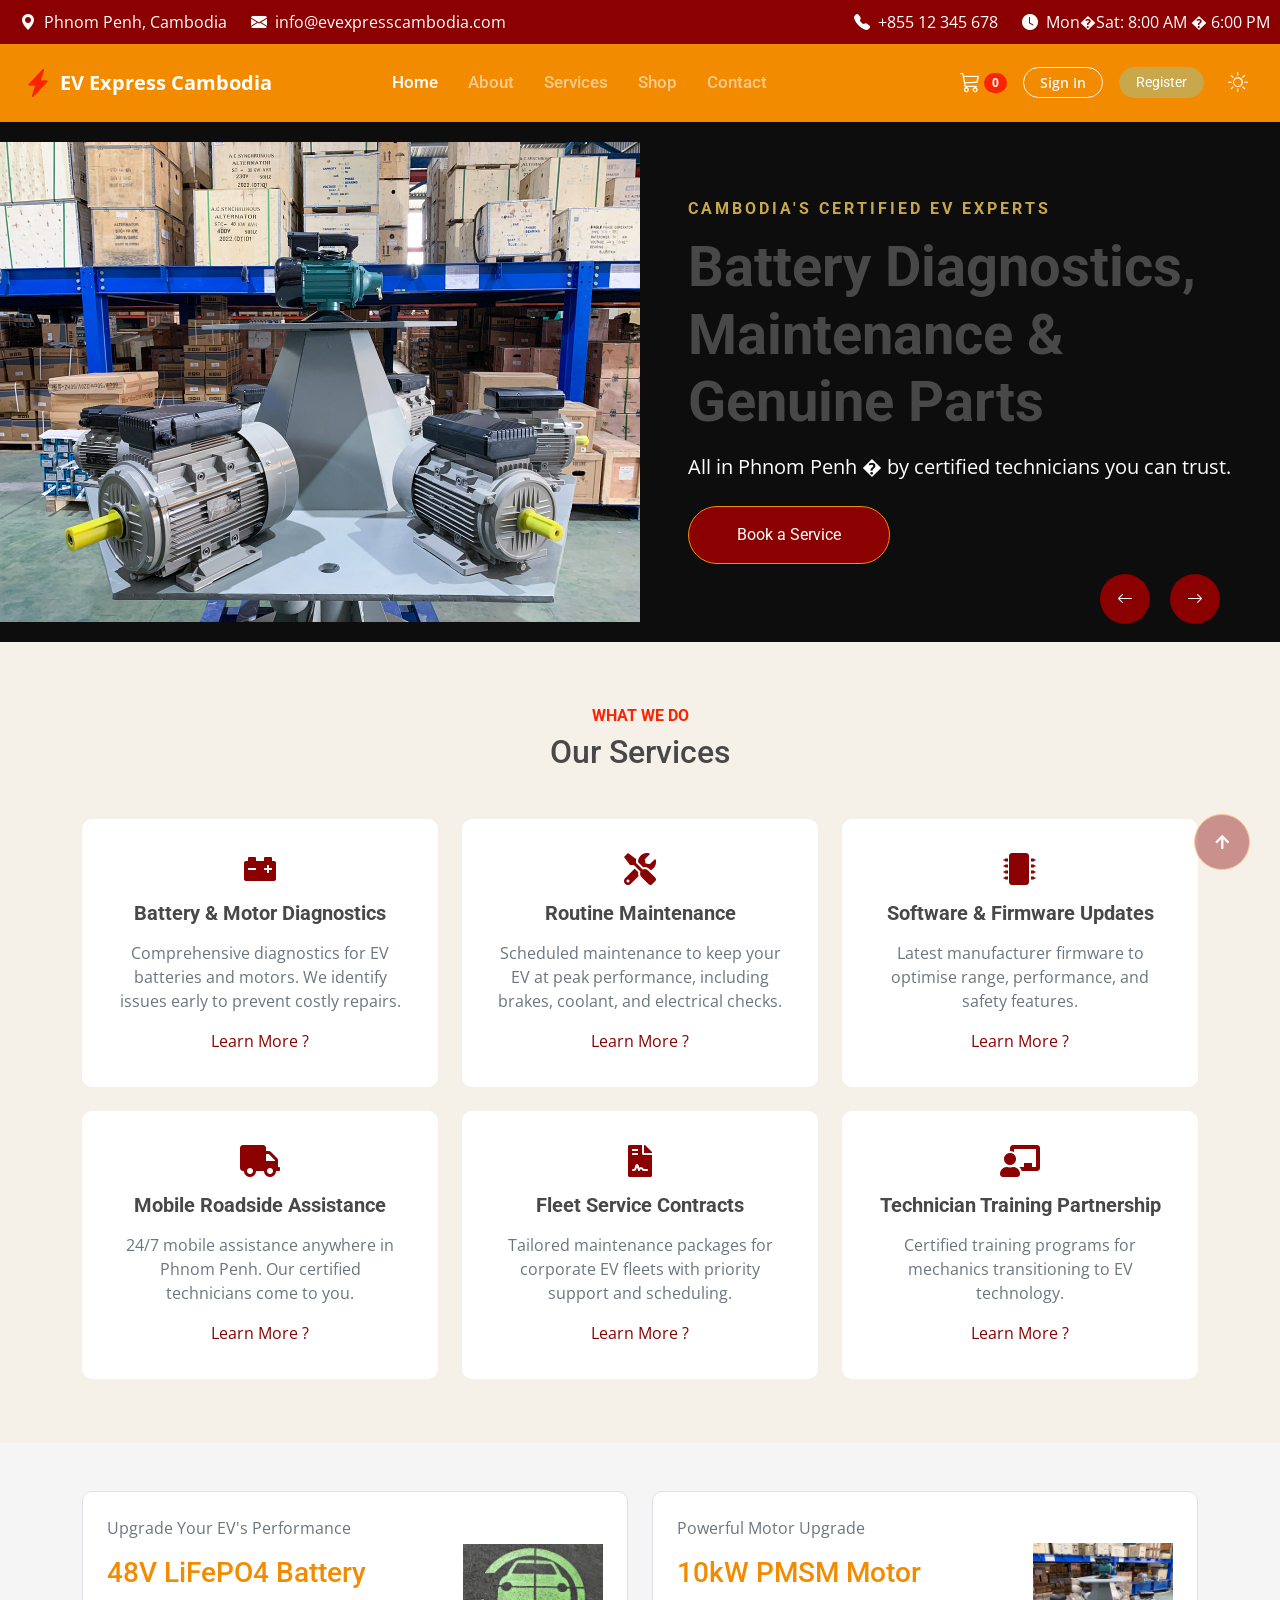
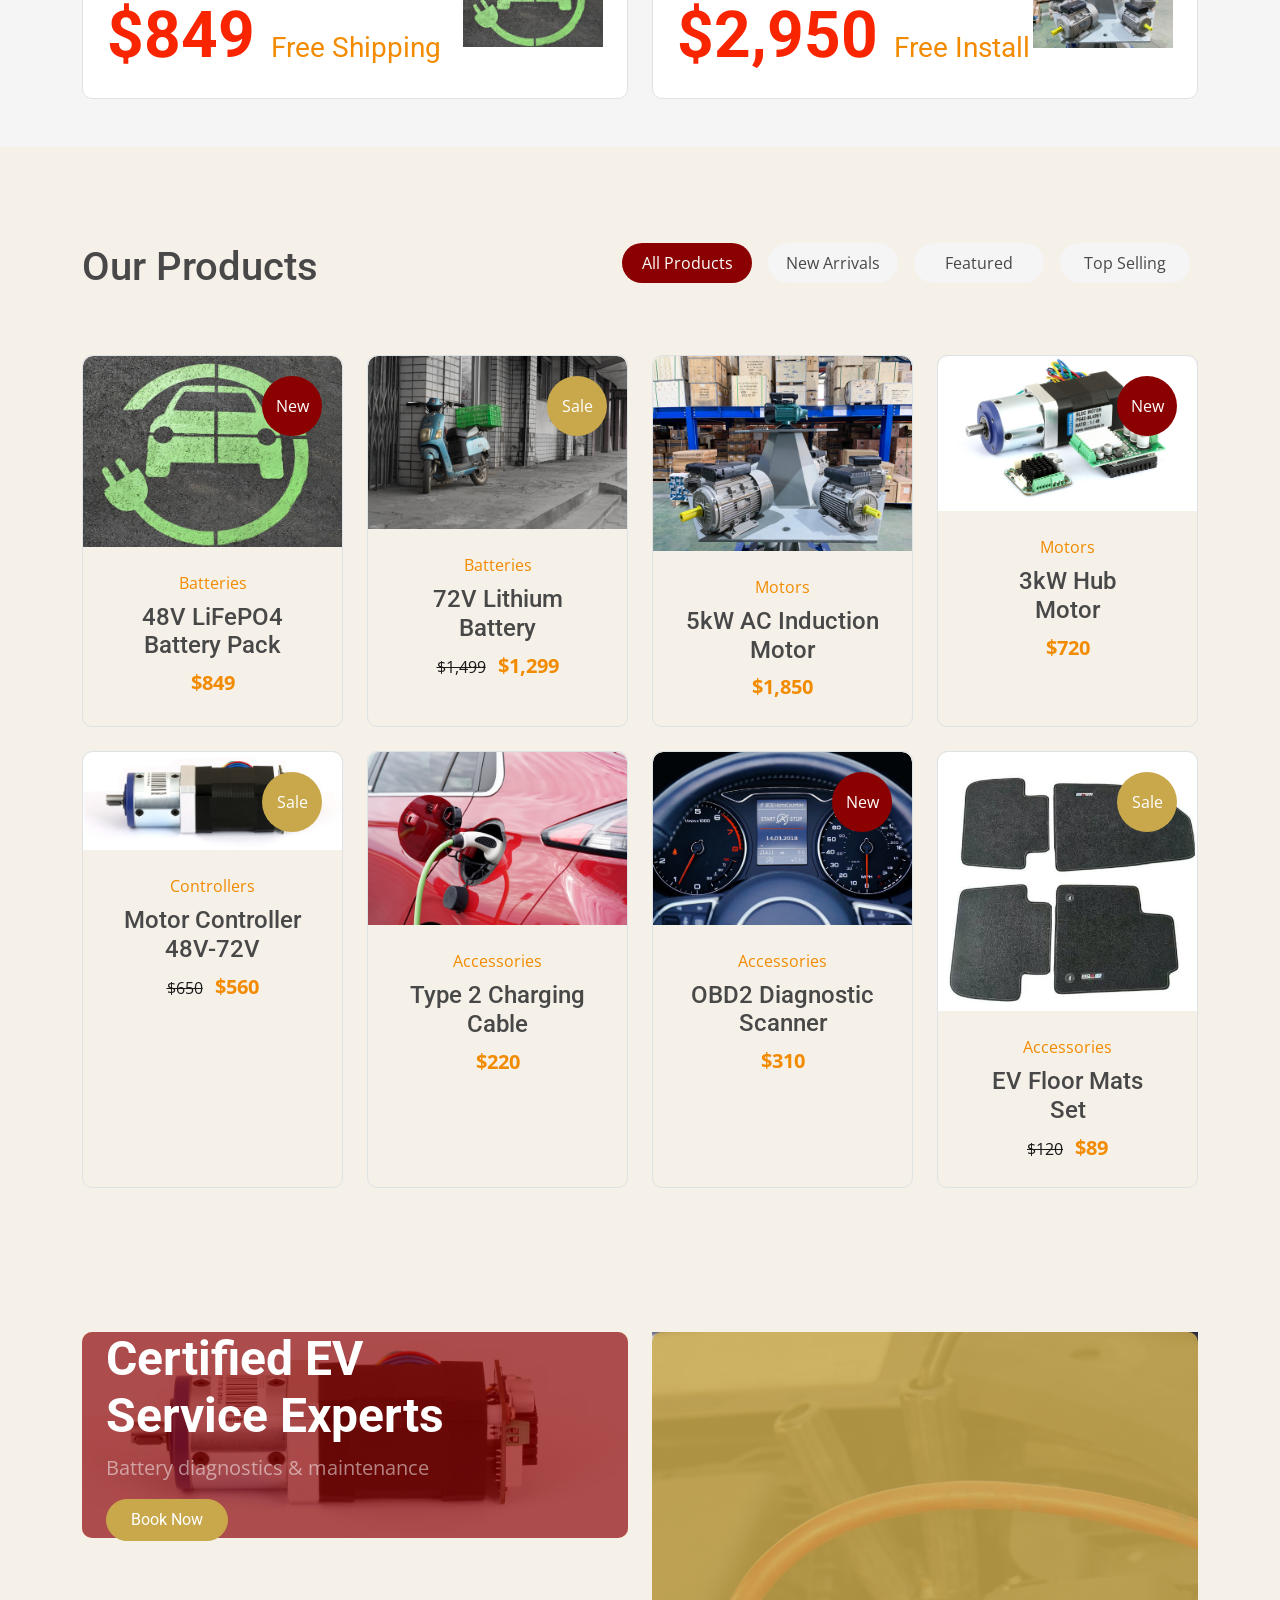
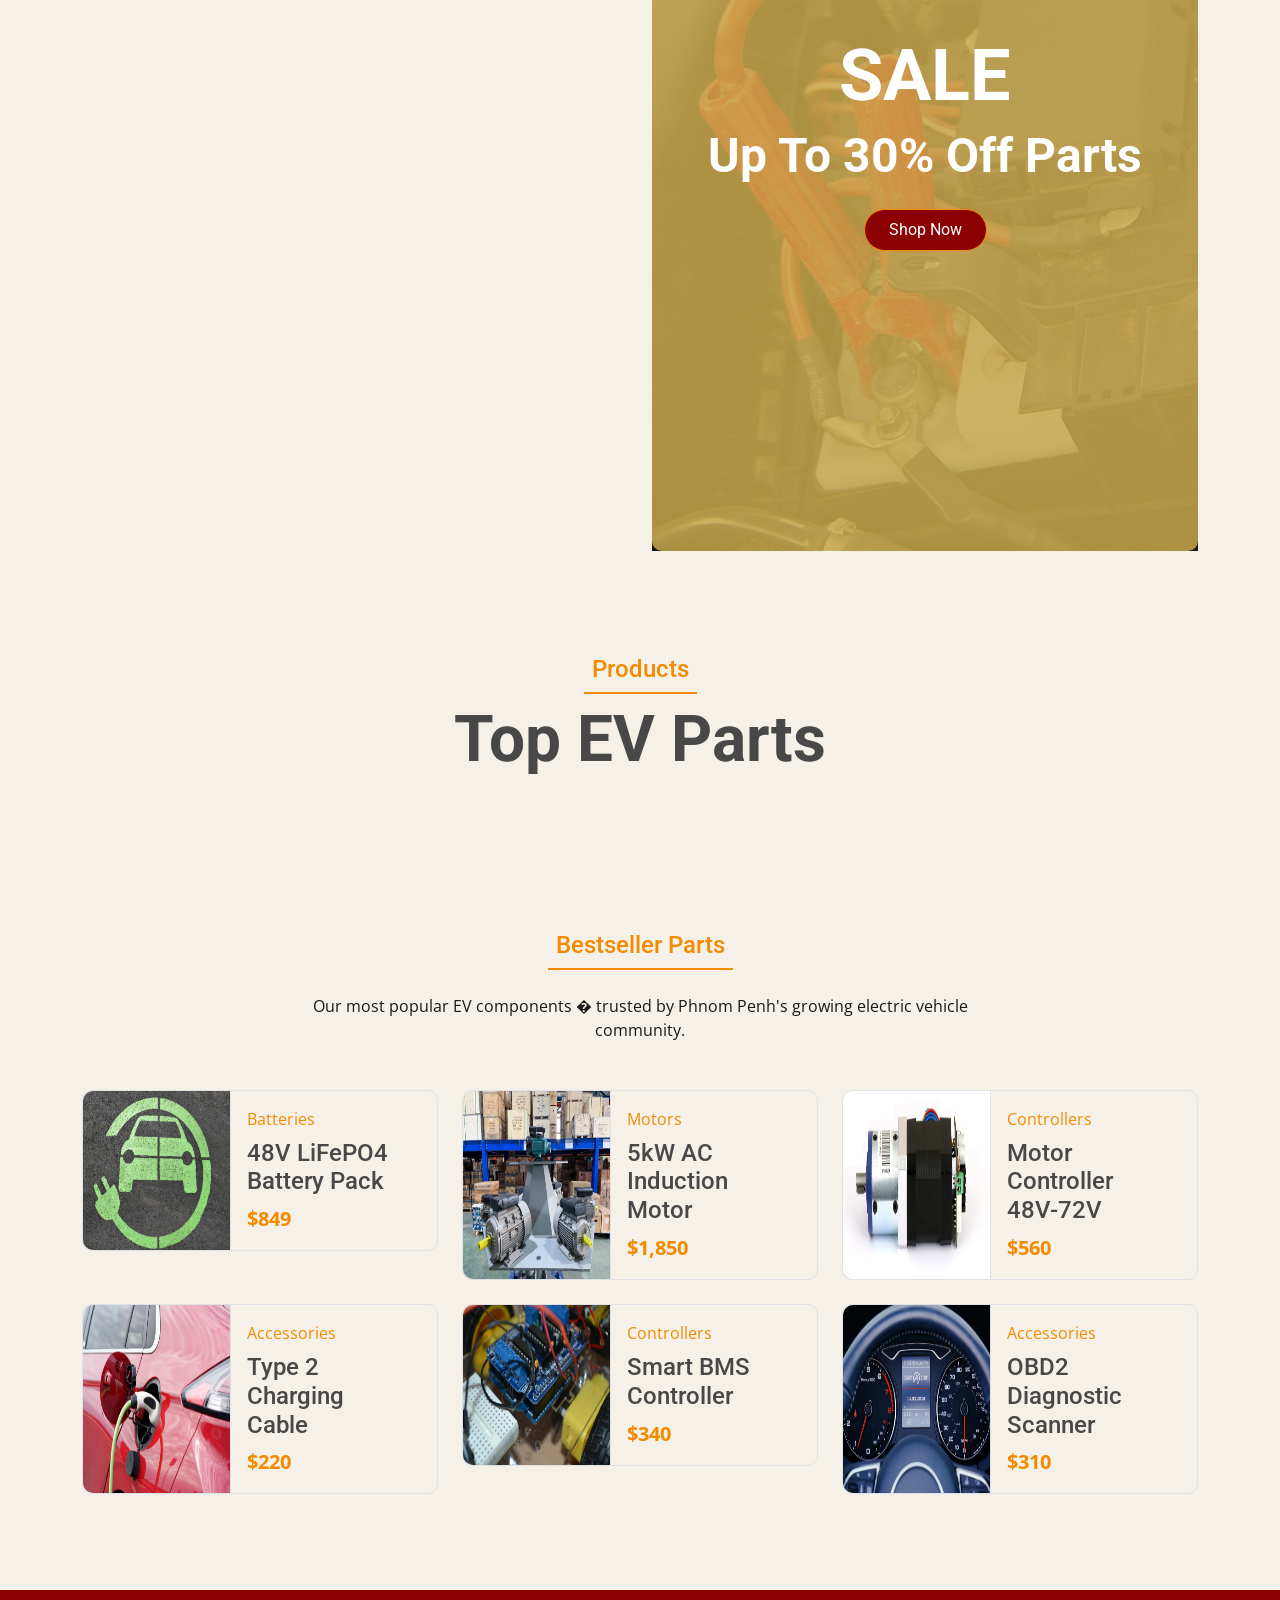
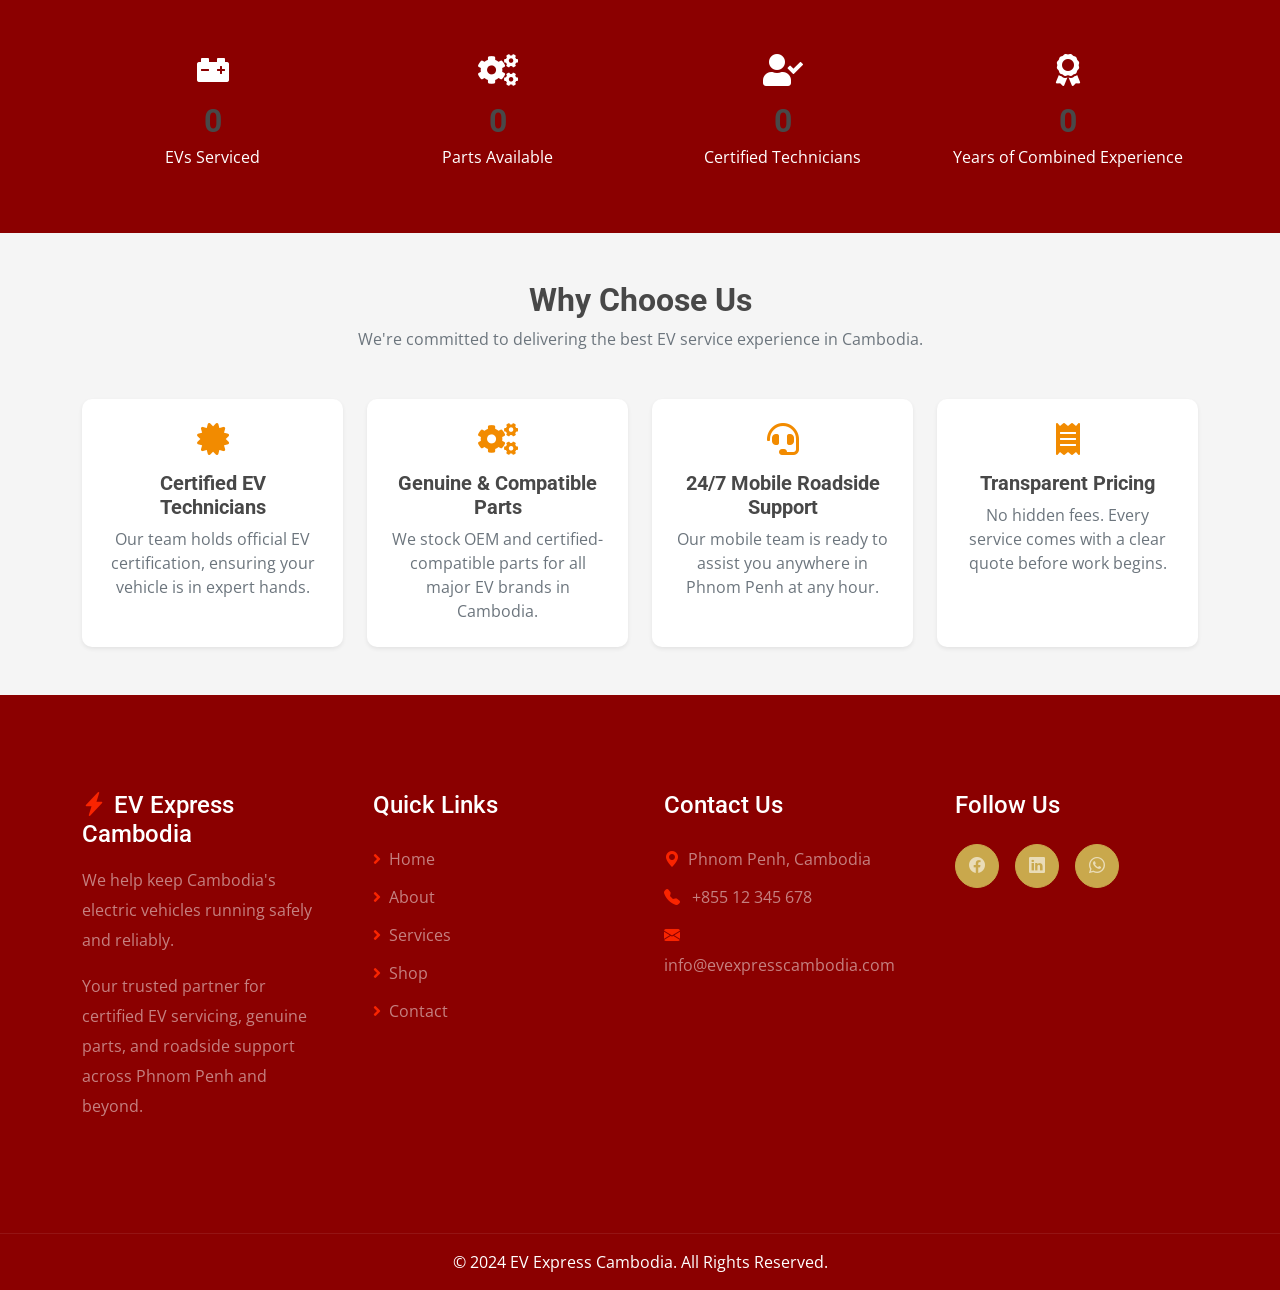
<file: index.html>
<!DOCTYPE html>
<html lang="en">

<head>
    <meta charset="utf-8">
    <title>EV Express Cambodia - Certified EV Service &amp; Parts</title>
    <meta content="width=device-width, initial-scale=1.0" name="viewport">
    <meta content="" name="keywords">
    <meta content="" name="description">

    <script>try{var t=localStorage.getItem('theme');if(t)document.documentElement.setAttribute('data-theme',t);}catch(e){}</script>

    <link rel="preconnect" href="https://fonts.googleapis.com">
    <link rel="preconnect" href="https://fonts.gstatic.com" crossorigin>
    <link
        href="https://fonts.googleapis.com/css2?family=Open+Sans:wght@400;500;600;700&family=Roboto:wght@400;500;700&display=swap"
        rel="stylesheet">

    <link rel="stylesheet" href="https://use.fontawesome.com/releases/v5.15.4/css/all.css" />
    <link href="https://cdn.jsdelivr.net/npm/bootstrap-icons@1.11.3/font/bootstrap-icons.min.css" rel="stylesheet">

    <link href="lib/animate/animate.min.css" rel="stylesheet">
    <link href="lib/owlcarousel/assets/owl.carousel.min.css" rel="stylesheet">


    <link href="css/bootstrap.min.css" rel="stylesheet">

    <link href="css/style.css" rel="stylesheet">
</head>

<body>

    <div id="spinner"
        class="show bg-white position-fixed translate-middle w-100 vh-100 top-50 start-50 d-flex align-items-center justify-content-center">
        <div class="spinner-border text-primary" style="width: 3rem; height: 3rem;" role="status">
            <span class="sr-only">Loading...</span>
        </div>
    </div>


    <div class="topbar container-fluid d-none d-lg-block">
        <div class="row gx-0 align-items-center py-2">
            <div class="col-lg-6 text-start">
                <div class="d-inline-flex align-items-center text-white">
                    <i class="bi bi-geo-alt-fill me-2"></i>
                    <span class="me-4">Phnom Penh, Cambodia</span>
                    <i class="bi bi-envelope-fill me-2"></i>
                    <a href="mailto:info@evexpresscambodia.com" class="text-white text-decoration-none">info@evexpresscambodia.com</a>
                </div>
            </div>
            <div class="col-lg-6 text-end">
                <div class="d-inline-flex align-items-center text-white">
                    <i class="bi bi-telephone-fill me-2"></i>
                    <a href="tel:+85512345678" class="text-white text-decoration-none me-4">+855 12 345 678</a>
                    <i class="bi bi-clock-fill me-2"></i>
                    <span>Mon�Sat: 8:00 AM � 6:00 PM</span>
                </div>
            </div>
        </div>
    </div>

    <div class="container-fluid nav-bar p-0">
        <div class="row gx-0 bg-primary px-4 align-items-center">
            <div class="col-12">
                <nav class="navbar navbar-expand-lg navbar-dark bg-primary">
                    <a href="index.html" class="navbar-brand d-flex align-items-center">
                        <i class="bi bi-lightning-charge-fill text-secondary fs-3 me-2"></i>
                        <span class="text-white fw-bold fs-5">EV Express Cambodia</span>
                    </a>

                    <button class="navbar-toggler ms-auto border-0" type="button" data-bs-toggle="collapse"
                        data-bs-target="#navbarCollapse" aria-controls="navbarCollapse"
                        aria-expanded="false" aria-label="Toggle navigation">
                        <span class="navbar-toggler-icon"></span>
                    </button>

                    <div class="collapse navbar-collapse" id="navbarCollapse">
                        <div class="navbar-nav mx-auto py-0">
                            <a href="index.html" class="nav-item nav-link active">Home</a>
                            <a href="about.html" class="nav-item nav-link">About</a>
                            <a href="services.html" class="nav-item nav-link">Services</a>
                            <a href="shop.html" class="nav-item nav-link">Shop</a>
                            <a href="contact.html" class="nav-item nav-link">Contact</a>
                        </div>

                        <div class="d-flex align-items-center gap-3 ms-auto mt-3 mt-lg-0">
                            <a href="cart.html" class="nav-cart-link text-white text-decoration-none d-flex align-items-center">
                                <i class="bi bi-cart3 fs-5"></i>
                                <span id="cartCount" class="ms-1 badge bg-secondary rounded-pill">0</span>
                            </a>

                            <a href="login.html" class="btn btn-sm btn-outline-light rounded-pill px-3">Sign In</a>
                            <a href="register.html" class="btn btn-sm btn-secondary rounded-pill px-3">Register</a>

                            <button id="darkModeToggle"
                                class="btn btn-sm btn-outline-light border-0 d-flex align-items-center justify-content-center"
                                aria-label="Toggle dark mode"
                                aria-pressed="false"
                                title="Toggle dark mode"
                                style="width: 36px; height: 36px;">
                                <i class="bi bi-sun fs-5"></i>
                            </button>
                        </div>
                    </div>
                </nav>
            </div>
        </div>
    </div>

    <div class="container-fluid px-0">
        <div class="header-carousel owl-carousel">
            <div class="carousel-item-wrap">
                <div class="container-fluid px-0">
                    <div class="row g-0 align-items-center" style="min-height: 520px; background: #0d0d0d;">
                        <div class="col-lg-6 wow fadeInLeft" data-wow-delay="0.1s">
                            <img src="img/product-4.png" class="img-fluid w-100" style="max-height: 520px; object-fit: cover;" alt="EV technician performing battery diagnostics">
                        </div>
                        <div class="col-lg-6 px-5 py-5 text-white wow fadeInRight" data-wow-delay="0.2s">
                            <h6 class="text-uppercase fw-bold mb-3" style="letter-spacing: 3px; color: var(--gold);">Cambodia's Certified EV Experts</h6>
                            <h1 class="display-4 fw-bold mb-3">Battery Diagnostics, Maintenance &amp; Genuine Parts</h1>
                            <p class="mb-4 fs-5">All in Phnom Penh � by certified technicians you can trust.</p>
                            <a href="contact.html" class="btn btn-primary rounded-pill py-3 px-5">Book a Service</a>
                        </div>
                    </div>
                </div>
            </div>
            <div class="carousel-item-wrap">
                <div class="container-fluid px-0">
                    <div class="row g-0 align-items-center" style="min-height: 520px; background: #0d0d0d;">
                        <div class="col-lg-6 wow fadeInLeft" data-wow-delay="0.1s">
                            <img src="img/product-1.png" class="img-fluid w-100" style="max-height: 520px; object-fit: cover;" alt="Genuine EV parts catalogue">
                        </div>
                        <div class="col-lg-6 px-5 py-5 text-white wow fadeInRight" data-wow-delay="0.2s">
                            <h6 class="text-uppercase fw-bold mb-3" style="letter-spacing: 3px; color: var(--gold);">Genuine EV Parts. Fast Delivery.</h6>
                            <h1 class="display-4 fw-bold mb-3">Browse Our Full EV Parts Catalogue</h1>
                            <p class="mb-4 fs-5">Compatible and OEM components for all major EV brands in Cambodia.</p>
                            <a href="shop.html" class="btn btn-primary rounded-pill py-3 px-5">Shop Now</a>
                        </div>
                    </div>
                </div>
            </div>
        </div>
    </div>

    <div class="container-fluid py-5">
        <div class="container py-3">
            <div class="text-center mb-5 wow fadeInUp" data-wow-delay="0.1s">
                <h6 class="text-secondary text-uppercase fw-bold">What We Do</h6>
                <h2>Our Services</h2>
            </div>
            <div class="row g-4">

                <div class="col-xl-4 col-lg-4 col-md-6 wow fadeInUp" data-wow-delay="0.1s">
                    <div class="service-card h-100 text-center">
                        <i class="fas fa-car-battery fa-2x mb-3"></i>
                        <h5 class="fw-bold mb-3">Battery &amp; Motor Diagnostics</h5>
                        <p class="text-muted">Comprehensive diagnostics for EV batteries and motors. We identify issues early to prevent costly repairs.</p>
                        <a href="services.html">Learn More ?</a>
                    </div>
                </div>

                <div class="col-xl-4 col-lg-4 col-md-6 wow fadeInUp" data-wow-delay="0.2s">
                    <div class="service-card h-100 text-center">
                        <i class="fas fa-tools fa-2x mb-3"></i>
                        <h5 class="fw-bold mb-3">Routine Maintenance</h5>
                        <p class="text-muted">Scheduled maintenance to keep your EV at peak performance, including brakes, coolant, and electrical checks.</p>
                        <a href="services.html">Learn More ?</a>
                    </div>
                </div>

                <div class="col-xl-4 col-lg-4 col-md-6 wow fadeInUp" data-wow-delay="0.3s">
                    <div class="service-card h-100 text-center">
                        <i class="fas fa-microchip fa-2x mb-3"></i>
                        <h5 class="fw-bold mb-3">Software &amp; Firmware Updates</h5>
                        <p class="text-muted">Latest manufacturer firmware to optimise range, performance, and safety features.</p>
                        <a href="services.html">Learn More ?</a>
                    </div>
                </div>

                <div class="col-xl-4 col-lg-4 col-md-6 wow fadeInUp" data-wow-delay="0.4s">
                    <div class="service-card h-100 text-center">
                        <i class="fas fa-truck fa-2x mb-3"></i>
                        <h5 class="fw-bold mb-3">Mobile Roadside Assistance</h5>
                        <p class="text-muted">24/7 mobile assistance anywhere in Phnom Penh. Our certified technicians come to you.</p>
                        <a href="services.html">Learn More ?</a>
                    </div>
                </div>

                <div class="col-xl-4 col-lg-4 col-md-6 wow fadeInUp" data-wow-delay="0.5s">
                    <div class="service-card h-100 text-center">
                        <i class="fas fa-file-contract fa-2x mb-3"></i>
                        <h5 class="fw-bold mb-3">Fleet Service Contracts</h5>
                        <p class="text-muted">Tailored maintenance packages for corporate EV fleets with priority support and scheduling.</p>
                        <a href="services.html">Learn More ?</a>
                    </div>
                </div>

                <div class="col-xl-4 col-lg-4 col-md-6 wow fadeInUp" data-wow-delay="0.6s">
                    <div class="service-card h-100 text-center">
                        <i class="fas fa-chalkboard-teacher fa-2x mb-3"></i>
                        <h5 class="fw-bold mb-3">Technician Training Partnership</h5>
                        <p class="text-muted">Certified training programs for mechanics transitioning to EV technology.</p>
                        <a href="services.html">Learn More ?</a>
                    </div>
                </div>

            </div>
        </div>
    </div>

    <div class="container-fluid bg-light py-5">
        <div class="container">
            <div class="row g-4">
                <div class="col-lg-6 wow fadeInLeft" data-wow-delay="0.2s">
                    <a href="shop.html" class="d-flex align-items-center justify-content-between border bg-white rounded p-4">
                        <div>
                            <p class="text-muted mb-3">Upgrade Your EV's Performance</p>
                            <h3 class="text-primary">48V LiFePO4 Battery</h3>
                            <h1 class="display-3 text-secondary mb-0">$849 <span
                                    class="text-primary fw-normal fs-3">Free Shipping</span></h1>
                        </div>
                        <img src="img/product-1.png" class="img-fluid" alt="48V LiFePO4 Battery Pack" style="max-width:140px;">
                    </a>
                </div>
                <div class="col-lg-6 wow fadeInRight" data-wow-delay="0.3s">
                    <a href="shop.html" class="d-flex align-items-center justify-content-between border bg-white rounded p-4">
                        <div>
                            <p class="text-muted mb-3">Powerful Motor Upgrade</p>
                            <h3 class="text-primary">10kW PMSM Motor</h3>
                            <h1 class="display-3 text-secondary mb-0">$2,950 <span
                                    class="text-primary fw-normal fs-3">Free Install</span></h1>
                        </div>
                        <img src="img/product-5.png" class="img-fluid" alt="10kW PMSM Motor" style="max-width:140px;">
                    </a>
                </div>
            </div>
        </div>
    </div>


    <div class="container-fluid product py-5">
        <div class="container py-5">
            <div class="tab-class">
                <div class="row g-4">
                    <div class="col-lg-4 text-start wow fadeInLeft" data-wow-delay="0.1s">
                        <h1>Our Products</h1>
                    </div>
                    <div class="col-lg-8 text-end wow fadeInRight" data-wow-delay="0.1s">
                        <ul class="nav nav-pills d-inline-flex text-center mb-5">
                            <li class="nav-item mb-4">
                                <a class="d-flex mx-2 py-2 bg-light rounded-pill active" data-bs-toggle="pill"
                                    href="#tab-1">
                                    <span class="text-dark" style="width: 130px;">All Products</span>
                                </a>
                            </li>
                            <li class="nav-item mb-4">
                                <a class="d-flex py-2 mx-2 bg-light rounded-pill" data-bs-toggle="pill" href="#tab-2">
                                    <span class="text-dark" style="width: 130px;">New Arrivals</span>
                                </a>
                            </li>
                            <li class="nav-item mb-4">
                                <a class="d-flex mx-2 py-2 bg-light rounded-pill" data-bs-toggle="pill" href="#tab-3">
                                    <span class="text-dark" style="width: 130px;">Featured</span>
                                </a>
                            </li>
                            <li class="nav-item mb-4">
                                <a class="d-flex mx-2 py-2 bg-light rounded-pill" data-bs-toggle="pill" href="#tab-4">
                                    <span class="text-dark" style="width: 130px;">Top Selling</span>
                                </a>
                            </li>
                        </ul>
                    </div>
                </div>
                <div class="tab-content">
                    <div id="tab-1" class="tab-pane fade show p-0 active">
                        <div class="row g-4">
                            <div class="col-md-6 col-lg-4 col-xl-3">
                                <div class="product-item rounded wow fadeInUp" data-wow-delay="0.1s">
                                    <div class="product-item-inner border rounded">
                                        <div class="product-item-inner-item">
                                            <img src="img/product-1.png" class="img-fluid w-100 rounded-top" alt="48V LiFePO4 Battery Pack">
                                            <div class="product-new">New</div>
                                        </div>
                                        <div class="text-center rounded-bottom p-4">
                                            <a href="shop.html" class="d-block mb-2">Batteries</a>
                                            <a href="shop.html" class="d-block h4">48V LiFePO4 <br>Battery Pack</a>
                                            <span class="text-primary fs-5 fw-bold">$849</span>
                                        </div>
                                    </div>
                                    <div class="product-item-add border border-top-0 rounded-bottom text-center p-4 pt-0">
                                        <a href="shop.html" class="btn btn-primary border-secondary rounded-pill py-2 px-4 mb-4">Shop Now</a>
                                    </div>
                                </div>
                            </div>
                            <div class="col-md-6 col-lg-4 col-xl-3">
                                <div class="product-item rounded wow fadeInUp" data-wow-delay="0.3s">
                                    <div class="product-item-inner border rounded">
                                        <div class="product-item-inner-item">
                                            <img src="img/product-2.png" class="img-fluid w-100 rounded-top" alt="72V Lithium Battery">
                                            <div class="product-sale">Sale</div>
                                        </div>
                                        <div class="text-center rounded-bottom p-4">
                                            <a href="shop.html" class="d-block mb-2">Batteries</a>
                                            <a href="shop.html" class="d-block h4">72V Lithium <br>Battery</a>
                                            <del class="me-2 fs-6">$1,499</del>
                                            <span class="text-primary fs-5 fw-bold">$1,299</span>
                                        </div>
                                    </div>
                                    <div class="product-item-add border border-top-0 rounded-bottom text-center p-4 pt-0">
                                        <a href="shop.html" class="btn btn-primary border-secondary rounded-pill py-2 px-4 mb-4">Shop Now</a>
                                    </div>
                                </div>
                            </div>
                            <div class="col-md-6 col-lg-4 col-xl-3">
                                <div class="product-item rounded wow fadeInUp" data-wow-delay="0.5s">
                                    <div class="product-item-inner border rounded">
                                        <div class="product-item-inner-item">
                                            <img src="img/product-4.png" class="img-fluid w-100 rounded-top" alt="5kW AC Induction Motor">
                                        </div>
                                        <div class="text-center rounded-bottom p-4">
                                            <a href="shop.html" class="d-block mb-2">Motors</a>
                                            <a href="shop.html" class="d-block h4">5kW AC Induction <br>Motor</a>
                                            <span class="text-primary fs-5 fw-bold">$1,850</span>
                                        </div>
                                    </div>
                                    <div class="product-item-add border border-top-0 rounded-bottom text-center p-4 pt-0">
                                        <a href="shop.html" class="btn btn-primary border-secondary rounded-pill py-2 px-4 mb-4">Shop Now</a>
                                    </div>
                                </div>
                            </div>
                            <div class="col-md-6 col-lg-4 col-xl-3">
                                <div class="product-item rounded wow fadeInUp" data-wow-delay="0.7s">
                                    <div class="product-item-inner border rounded">
                                        <div class="product-item-inner-item">
                                            <img src="img/product-6.png" class="img-fluid w-100 rounded-top" alt="3kW Hub Motor">
                                            <div class="product-new">New</div>
                                        </div>
                                        <div class="text-center rounded-bottom p-4">
                                            <a href="shop.html" class="d-block mb-2">Motors</a>
                                            <a href="shop.html" class="d-block h4">3kW Hub <br>Motor</a>
                                            <span class="text-primary fs-5 fw-bold">$720</span>
                                        </div>
                                    </div>
                                    <div class="product-item-add border border-top-0 rounded-bottom text-center p-4 pt-0">
                                        <a href="shop.html" class="btn btn-primary border-secondary rounded-pill py-2 px-4 mb-4">Shop Now</a>
                                    </div>
                                </div>
                            </div>
                            <div class="col-md-6 col-lg-4 col-xl-3">
                                <div class="product-item rounded wow fadeInUp" data-wow-delay="0.1s">
                                    <div class="product-item-inner border rounded">
                                        <div class="product-item-inner-item">
                                            <img src="img/product-7.png" class="img-fluid w-100 rounded-top" alt="Motor Controller 48V-72V">
                                            <div class="product-sale">Sale</div>
                                        </div>
                                        <div class="text-center rounded-bottom p-4">
                                            <a href="shop.html" class="d-block mb-2">Controllers</a>
                                            <a href="shop.html" class="d-block h4">Motor Controller <br>48V-72V</a>
                                            <del class="me-2 fs-6">$650</del>
                                            <span class="text-primary fs-5 fw-bold">$560</span>
                                        </div>
                                    </div>
                                    <div class="product-item-add border border-top-0 rounded-bottom text-center p-4 pt-0">
                                        <a href="shop.html" class="btn btn-primary border-secondary rounded-pill py-2 px-4 mb-4">Shop Now</a>
                                    </div>
                                </div>
                            </div>
                            <div class="col-md-6 col-lg-4 col-xl-3">
                                <div class="product-item rounded wow fadeInUp" data-wow-delay="0.3s">
                                    <div class="product-item-inner border rounded">
                                        <div class="product-item-inner-item">
                                            <img src="img/product-10.png" class="img-fluid w-100 rounded-top" alt="Type 2 Charging Cable">
                                        </div>
                                        <div class="text-center rounded-bottom p-4">
                                            <a href="shop.html" class="d-block mb-2">Accessories</a>
                                            <a href="shop.html" class="d-block h4">Type 2 Charging<br>Cable</a>
                                            <span class="text-primary fs-5 fw-bold">$220</span>
                                        </div>
                                    </div>
                                    <div class="product-item-add border border-top-0 rounded-bottom text-center p-4 pt-0">
                                        <a href="shop.html" class="btn btn-primary border-secondary rounded-pill py-2 px-4 mb-4">Shop Now</a>
                                    </div>
                                </div>
                            </div>
                            <div class="col-md-6 col-lg-4 col-xl-3">
                                <div class="product-item rounded wow fadeInUp" data-wow-delay="0.5s">
                                    <div class="product-item-inner border rounded">
                                        <div class="product-item-inner-item">
                                            <img src="img/product-11.png" class="img-fluid w-100 rounded-top" alt="OBD2 Diagnostic Scanner">
                                            <div class="product-new">New</div>
                                        </div>
                                        <div class="text-center rounded-bottom p-4">
                                            <a href="shop.html" class="d-block mb-2">Accessories</a>
                                            <a href="shop.html" class="d-block h4">OBD2 Diagnostic<br>Scanner</a>
                                            <span class="text-primary fs-5 fw-bold">$310</span>
                                        </div>
                                    </div>
                                    <div class="product-item-add border border-top-0 rounded-bottom text-center p-4 pt-0">
                                        <a href="shop.html" class="btn btn-primary border-secondary rounded-pill py-2 px-4 mb-4">Shop Now</a>
                                    </div>
                                </div>
                            </div>
                            <div class="col-md-6 col-lg-4 col-xl-3">
                                <div class="product-item rounded wow fadeInUp" data-wow-delay="0.7s">
                                    <div class="product-item-inner border rounded">
                                        <div class="product-item-inner-item">
                                            <img src="img/product-12.jpg" class="img-fluid w-100 rounded-top" alt="EV Floor Mats Set">
                                            <div class="product-sale">Sale</div>
                                        </div>
                                        <div class="text-center rounded-bottom p-4">
                                            <a href="shop.html" class="d-block mb-2">Accessories</a>
                                            <a href="shop.html" class="d-block h4">EV Floor Mats<br>Set</a>
                                            <del class="me-2 fs-6">$120</del>
                                            <span class="text-primary fs-5 fw-bold">$89</span>
                                        </div>
                                    </div>
                                    <div class="product-item-add border border-top-0 rounded-bottom text-center p-4 pt-0">
                                        <a href="shop.html" class="btn btn-primary border-secondary rounded-pill py-2 px-4 mb-4">Shop Now</a>
                                    </div>
                                </div>
                            </div>
                        </div>
                    </div>
                    <div id="tab-2" class="tab-pane fade show p-0">
                        <div class="row g-4">
                            <div class="col-md-6 col-lg-4 col-xl-3">
                                <div class="product-item rounded wow fadeInUp" data-wow-delay="0.1s">
                                    <div class="product-item-inner border rounded">
                                        <div class="product-item-inner-item">
                                            <img src="img/product-3.png" class="img-fluid rounded-top" alt="12V Auxiliary Battery">
                                            <div class="product-new">New</div>
                                        </div>
                                        <div class="text-center rounded-bottom p-4">
                                            <a href="shop.html" class="d-block mb-2">Batteries</a>
                                            <a href="shop.html" class="d-block h4">12V Auxiliary<br>Battery</a>
                                            <span class="text-primary fs-5 fw-bold">$179</span>
                                        </div>
                                    </div>
                                    <div class="product-item-add border border-top-0 rounded-bottom text-center p-4 pt-0">
                                        <a href="shop.html" class="btn btn-primary border-secondary rounded-pill py-2 px-4 mb-4">Shop Now</a>
                                    </div>
                                </div>
                            </div>
                            <div class="col-md-6 col-lg-4 col-xl-3">
                                <div class="product-item rounded wow fadeInUp" data-wow-delay="0.3s">
                                    <div class="product-item-inner border rounded">
                                        <div class="product-item-inner-item">
                                            <img src="img/product-5.png" class="img-fluid w-100 rounded-top" alt="10kW PMSM Motor">
                                            <div class="product-new">New</div>
                                        </div>
                                        <div class="text-center rounded-bottom p-4">
                                            <a href="shop.html" class="d-block mb-2">Motors</a>
                                            <a href="shop.html" class="d-block h4">10kW PMSM<br>Motor</a>
                                            <span class="text-primary fs-5 fw-bold">$2,950</span>
                                        </div>
                                    </div>
                                    <div class="product-item-add border border-top-0 rounded-bottom text-center p-4 pt-0">
                                        <a href="shop.html" class="btn btn-primary border-secondary rounded-pill py-2 px-4 mb-4">Shop Now</a>
                                    </div>
                                </div>
                            </div>
                            <div class="col-md-6 col-lg-4 col-xl-3">
                                <div class="product-item rounded wow fadeInUp" data-wow-delay="0.5s">
                                    <div class="product-item-inner border rounded">
                                        <div class="product-item-inner-item">
                                            <img src="img/product-8.png" class="img-fluid w-100 rounded-top" alt="Smart BMS Controller">
                                            <div class="product-new">New</div>
                                        </div>
                                        <div class="text-center rounded-bottom p-4">
                                            <a href="shop.html" class="d-block mb-2">Controllers</a>
                                            <a href="shop.html" class="d-block h4">Smart BMS<br>Controller</a>
                                            <span class="text-primary fs-5 fw-bold">$340</span>
                                        </div>
                                    </div>
                                    <div class="product-item-add border border-top-0 rounded-bottom text-center p-4 pt-0">
                                        <a href="shop.html" class="btn btn-primary border-secondary rounded-pill py-2 px-4 mb-4">Shop Now</a>
                                    </div>
                                </div>
                            </div>
                            <div class="col-md-6 col-lg-4 col-xl-3">
                                <div class="product-item rounded wow fadeInUp" data-wow-delay="0.7s">
                                    <div class="product-item-inner border rounded">
                                        <div class="product-item-inner-item">
                                            <img src="img/product-9.png" class="img-fluid w-100 rounded-top" alt="Throttle Controller">
                                            <div class="product-new">New</div>
                                        </div>
                                        <div class="text-center rounded-bottom p-4">
                                            <a href="shop.html" class="d-block mb-2">Controllers</a>
                                            <a href="shop.html" class="d-block h4">Throttle<br>Controller</a>
                                            <span class="text-primary fs-5 fw-bold">$95</span>
                                        </div>
                                    </div>
                                    <div class="product-item-add border border-top-0 rounded-bottom text-center p-4 pt-0">
                                        <a href="shop.html" class="btn btn-primary border-secondary rounded-pill py-2 px-4 mb-4">Shop Now</a>
                                    </div>
                                </div>
                            </div>
                        </div>
                    </div>
                    <div id="tab-3" class="tab-pane fade show p-0">
                        <div class="row g-4">
                            <div class="col-md-6 col-lg-4 col-xl-3">
                                <div class="product-item rounded wow fadeInUp" data-wow-delay="0.1s">
                                    <div class="product-item-inner border rounded">
                                        <div class="product-item-inner-item">
                                            <img src="img/product-13.png" class="img-fluid w-100 rounded-top" alt="OBD2 Diagnostic Scanner">
                                        </div>
                                        <div class="text-center rounded-bottom p-4">
                                            <a href="shop.html" class="d-block mb-2">Accessories</a>
                                            <a href="shop.html" class="d-block h4">OBD2 Diagnostic<br>Scanner</a>
                                            <span class="text-primary fs-5 fw-bold">$310</span>
                                        </div>
                                    </div>
                                    <div class="product-item-add border border-top-0 rounded-bottom text-center p-4 pt-0">
                                        <a href="shop.html" class="btn btn-primary border-secondary rounded-pill py-2 px-4 mb-4">Shop Now</a>
                                    </div>
                                </div>
                            </div>
                            <div class="col-md-6 col-lg-4 col-xl-3">
                                <div class="product-item rounded wow fadeInUp" data-wow-delay="0.3s">
                                    <div class="product-item-inner border rounded">
                                        <div class="product-item-inner-item">
                                            <img src="img/product-14.png" class="img-fluid w-100 rounded-top" alt="Type 2 Charging Cable">
                                        </div>
                                        <div class="text-center rounded-bottom p-4">
                                            <a href="shop.html" class="d-block mb-2">Accessories</a>
                                            <a href="shop.html" class="d-block h4">Type 2 Charging<br>Cable</a>
                                            <span class="text-primary fs-5 fw-bold">$220</span>
                                        </div>
                                    </div>
                                    <div class="product-item-add border border-top-0 rounded-bottom text-center p-4 pt-0">
                                        <a href="shop.html" class="btn btn-primary border-secondary rounded-pill py-2 px-4 mb-4">Shop Now</a>
                                    </div>
                                </div>
                            </div>
                            <div class="col-md-6 col-lg-4 col-xl-3">
                                <div class="product-item rounded wow fadeInUp" data-wow-delay="0.5s">
                                    <div class="product-item-inner border rounded">
                                        <div class="product-item-inner-item">
                                            <img src="img/product-15.png" class="img-fluid w-100 rounded-top" alt="Smart BMS Controller">
                                        </div>
                                        <div class="text-center rounded-bottom p-4">
                                            <a href="shop.html" class="d-block mb-2">Controllers</a>
                                            <a href="shop.html" class="d-block h4">Smart BMS<br>Controller</a>
                                            <span class="text-primary fs-5 fw-bold">$340</span>
                                        </div>
                                    </div>
                                    <div class="product-item-add border border-top-0 rounded-bottom text-center p-4 pt-0">
                                        <a href="shop.html" class="btn btn-primary border-secondary rounded-pill py-2 px-4 mb-4">Shop Now</a>
                                    </div>
                                </div>
                            </div>
                        </div>
                    </div>
                    <div id="tab-4" class="tab-pane fade show p-0">
                        <div class="row g-4">
                            <div class="col-md-6 col-lg-4 col-xl-3">
                                <div class="product-item rounded wow fadeInUp" data-wow-delay="0.1s">
                                    <div class="product-item-inner border rounded">
                                        <div class="product-item-inner-item">
                                            <img src="img/product-1.png" class="img-fluid w-100 rounded-top" alt="48V LiFePO4 Battery Pack">
                                        </div>
                                        <div class="text-center rounded-bottom p-4">
                                            <a href="shop.html" class="d-block mb-2">Batteries</a>
                                            <a href="shop.html" class="d-block h4">48V LiFePO4<br>Battery Pack</a>
                                            <span class="text-primary fs-5 fw-bold">$849</span>
                                        </div>
                                    </div>
                                    <div class="product-item-add border border-top-0 rounded-bottom text-center p-4 pt-0">
                                        <a href="shop.html" class="btn btn-primary border-secondary rounded-pill py-2 px-4 mb-4">Shop Now</a>
                                    </div>
                                </div>
                            </div>
                            <div class="col-md-6 col-lg-4 col-xl-3">
                                <div class="product-item rounded wow fadeInUp" data-wow-delay="0.3s">
                                    <div class="product-item-inner border rounded">
                                        <div class="product-item-inner-item">
                                            <img src="img/product-4.png" class="img-fluid w-100 rounded-top" alt="5kW AC Induction Motor">
                                        </div>
                                        <div class="text-center rounded-bottom p-4">
                                            <a href="shop.html" class="d-block mb-2">Motors</a>
                                            <a href="shop.html" class="d-block h4">5kW AC Induction<br>Motor</a>
                                            <span class="text-primary fs-5 fw-bold">$1,850</span>
                                        </div>
                                    </div>
                                    <div class="product-item-add border border-top-0 rounded-bottom text-center p-4 pt-0">
                                        <a href="shop.html" class="btn btn-primary border-secondary rounded-pill py-2 px-4 mb-4">Shop Now</a>
                                    </div>
                                </div>
                            </div>
                            <div class="col-md-6 col-lg-4 col-xl-3">
                                <div class="product-item rounded wow fadeInUp" data-wow-delay="0.5s">
                                    <div class="product-item-inner border rounded">
                                        <div class="product-item-inner-item">
                                            <img src="img/product-7.png" class="img-fluid w-100 rounded-top" alt="Motor Controller 48V-72V">
                                        </div>
                                        <div class="text-center rounded-bottom p-4">
                                            <a href="shop.html" class="d-block mb-2">Controllers</a>
                                            <a href="shop.html" class="d-block h4">Motor Controller<br>48V-72V</a>
                                            <span class="text-primary fs-5 fw-bold">$560</span>
                                        </div>
                                    </div>
                                    <div class="product-item-add border border-top-0 rounded-bottom text-center p-4 pt-0">
                                        <a href="shop.html" class="btn btn-primary border-secondary rounded-pill py-2 px-4 mb-4">Shop Now</a>
                                    </div>
                                </div>
                            </div>
                            <div class="col-md-6 col-lg-4 col-xl-3">
                                <div class="product-item rounded wow fadeInUp" data-wow-delay="0.7s">
                                    <div class="product-item-inner border rounded">
                                        <div class="product-item-inner-item">
                                            <img src="img/product-11.png" class="img-fluid w-100 rounded-top" alt="OBD2 Diagnostic Scanner">
                                        </div>
                                        <div class="text-center rounded-bottom p-4">
                                            <a href="shop.html" class="d-block mb-2">Accessories</a>
                                            <a href="shop.html" class="d-block h4">OBD2 Diagnostic<br>Scanner</a>
                                            <span class="text-primary fs-5 fw-bold">$310</span>
                                        </div>
                                    </div>
                                    <div class="product-item-add border border-top-0 rounded-bottom text-center p-4 pt-0">
                                        <a href="shop.html" class="btn btn-primary border-secondary rounded-pill py-2 px-4 mb-4">Shop Now</a>
                                    </div>
                                </div>
                            </div>
                        </div>
                    </div>
                </div>
            </div>
        </div>
    </div>

    <div class="container-fluid py-5">
        <div class="container">
            <div class="row g-4">
                <div class="col-lg-6 wow fadeInLeft" data-wow-delay="0.1s">
                    <a href="services.html">
                        <div class="bg-primary rounded position-relative">
                            <img src="img/product-7.png" class="img-fluid w-100 rounded" alt="EV Service">
                            <div class="position-absolute top-0 start-0 w-100 h-100 d-flex flex-column justify-content-center rounded p-4"
                                style="background: rgba(139, 0, 0, 0.7);">
                                <h3 class="display-5 text-white">Certified EV<br><span>Service Experts</span></h3>
                                <p class="fs-5 text-white-50">Battery diagnostics &amp; maintenance</p>
                                <a href="services.html" class="btn btn-secondary rounded-pill align-self-start py-2 px-4">Book Now</a>
                            </div>
                        </div>
                    </a>
                </div>
                <div class="col-lg-6 wow fadeInRight" data-wow-delay="0.2s">
                    <a href="shop.html">
                        <div class="text-center bg-primary rounded position-relative">
                            <img src="img/product-3.png" class="img-fluid w-100" alt="EV Parts Sale">
                            <div class="position-absolute top-0 start-0 w-100 h-100 d-flex flex-column justify-content-center rounded p-4"
                                style="background: rgba(201, 168, 76, 0.85);">
                                <h2 class="display-2 fw-bold text-white">SALE</h2>
                                <h4 class="display-5 text-white mb-4">Up To 30% Off Parts</h4>
                                <a href="shop.html" class="btn btn-primary rounded-pill align-self-center py-2 px-4">Shop Now</a>
                            </div>
                        </div>
                    </a>
                </div>
            </div>
        </div>
    </div>

    <div class="container-fluid products productList overflow-hidden">
        <div class="container products-mini py-5">
            <div class="mx-auto text-center mb-5" style="max-width: 900px;">
                <h4 class="text-primary border-bottom border-primary border-2 d-inline-block p-2 title-border-radius wow fadeInUp"
                    data-wow-delay="0.1s">Products</h4>
                <h1 class="mb-0 display-3 wow fadeInUp" data-wow-delay="0.3s">Top EV Parts</h1>
            </div>
            <div class="productList-carousel owl-carousel pt-4 wow fadeInUp" data-wow-delay="0.3s">
                <div class="productImg-carousel owl-carousel productList-item">
                    <div class="productImg-item products-mini-item border">
                        <div class="row g-0">
                            <div class="col-5">
                                <div class="products-mini-img border-end h-100">
                                    <img src="img/product-1.png" class="img-fluid w-100 h-100" alt="48V LiFePO4 Battery Pack">
                                </div>
                            </div>
                            <div class="col-7">
                                <div class="products-mini-content p-3">
                                    <a href="shop.html" class="d-block mb-2">Batteries</a>
                                    <a href="shop.html" class="d-block h4">48V LiFePO4<br>Battery Pack</a>
                                    <span class="text-primary fs-5 fw-bold">$849</span>
                                </div>
                            </div>
                        </div>
                    </div>
                    <div class="productImg-item products-mini-item border">
                        <div class="row g-0">
                            <div class="col-5">
                                <div class="products-mini-img border-end h-100">
                                    <img src="img/product-4.png" class="img-fluid w-100 h-100" alt="5kW AC Induction Motor">
                                </div>
                            </div>
                            <div class="col-7">
                                <div class="products-mini-content p-3">
                                    <a href="shop.html" class="d-block mb-2">Motors</a>
                                    <a href="shop.html" class="d-block h4">5kW AC Induction<br>Motor</a>
                                    <span class="text-primary fs-5 fw-bold">$1,850</span>
                                </div>
                            </div>
                        </div>
                    </div>
                    <div class="productImg-item products-mini-item border">
                        <div class="row g-0">
                            <div class="col-5">
                                <div class="products-mini-img border-end h-100">
                                    <img src="img/product-7.png" class="img-fluid w-100 h-100" alt="Motor Controller 48V-72V">
                                </div>
                            </div>
                            <div class="col-7">
                                <div class="products-mini-content p-3">
                                    <a href="shop.html" class="d-block mb-2">Controllers</a>
                                    <a href="shop.html" class="d-block h4">Motor Controller<br>48V-72V</a>
                                    <span class="text-primary fs-5 fw-bold">$560</span>
                                </div>
                            </div>
                        </div>
                    </div>
                    <div class="productImg-item products-mini-item border">
                        <div class="row g-0">
                            <div class="col-5">
                                <div class="products-mini-img border-end h-100">
                                    <img src="img/product-10.png" class="img-fluid w-100 h-100" alt="Type 2 Charging Cable">
                                </div>
                            </div>
                            <div class="col-7">
                                <div class="products-mini-content p-3">
                                    <a href="shop.html" class="d-block mb-2">Accessories</a>
                                    <a href="shop.html" class="d-block h4">Type 2 Charging<br>Cable</a>
                                    <span class="text-primary fs-5 fw-bold">$220</span>
                                </div>
                            </div>
                        </div>
                    </div>
                </div>
                <div class="productImg-carousel owl-carousel productList-item">
                    <div class="productImg-item products-mini-item border">
                        <div class="row g-0">
                            <div class="col-5">
                                <div class="products-mini-img border-end h-100">
                                    <img src="img/product-2.png" class="img-fluid w-100 h-100" alt="72V Lithium Battery">
                                </div>
                            </div>
                            <div class="col-7">
                                <div class="products-mini-content p-3">
                                    <a href="shop.html" class="d-block mb-2">Batteries</a>
                                    <a href="shop.html" class="d-block h4">72V Lithium<br>Battery</a>
                                    <span class="text-primary fs-5 fw-bold">$1,299</span>
                                </div>
                            </div>
                        </div>
                    </div>
                    <div class="productImg-item products-mini-item border">
                        <div class="row g-0">
                            <div class="col-5">
                                <div class="products-mini-img border-end h-100">
                                    <img src="img/product-6.png" class="img-fluid w-100 h-100" alt="3kW Hub Motor">
                                </div>
                            </div>
                            <div class="col-7">
                                <div class="products-mini-content p-3">
                                    <a href="shop.html" class="d-block mb-2">Motors</a>
                                    <a href="shop.html" class="d-block h4">3kW Hub<br>Motor</a>
                                    <span class="text-primary fs-5 fw-bold">$720</span>
                                </div>
                            </div>
                        </div>
                    </div>
                    <div class="productImg-item products-mini-item border">
                        <div class="row g-0">
                            <div class="col-5">
                                <div class="products-mini-img border-end h-100">
                                    <img src="img/product-8.png" class="img-fluid w-100 h-100" alt="Smart BMS Controller">
                                </div>
                            </div>
                            <div class="col-7">
                                <div class="products-mini-content p-3">
                                    <a href="shop.html" class="d-block mb-2">Controllers</a>
                                    <a href="shop.html" class="d-block h4">Smart BMS<br>Controller</a>
                                    <span class="text-primary fs-5 fw-bold">$340</span>
                                </div>
                            </div>
                        </div>
                    </div>
                    <div class="productImg-item products-mini-item border">
                        <div class="row g-0">
                            <div class="col-5">
                                <div class="products-mini-img border-end h-100">
                                    <img src="img/product-11.png" class="img-fluid w-100 h-100" alt="OBD2 Diagnostic Scanner">
                                </div>
                            </div>
                            <div class="col-7">
                                <div class="products-mini-content p-3">
                                    <a href="shop.html" class="d-block mb-2">Accessories</a>
                                    <a href="shop.html" class="d-block h4">OBD2 Diagnostic<br>Scanner</a>
                                    <span class="text-primary fs-5 fw-bold">$310</span>
                                </div>
                            </div>
                        </div>
                    </div>
                </div>
            </div>
        </div>
    </div>

    <div class="container-fluid products pb-5">
        <div class="container products-mini py-5">
            <div class="mx-auto text-center mb-5" style="max-width: 700px;">
                <h4 class="text-primary mb-4 border-bottom border-primary border-2 d-inline-block p-2 title-border-radius wow fadeInUp"
                    data-wow-delay="0.1s">Bestseller Parts</h4>
                <p class="mb-0 wow fadeInUp" data-wow-delay="0.2s">Our most popular EV components � trusted by Phnom Penh's growing electric vehicle community.</p>
            </div>
            <div class="row g-4">
                <div class="col-md-6 col-lg-6 col-xl-4 wow fadeInUp" data-wow-delay="0.1s">
                    <div class="products-mini-item border">
                        <div class="row g-0">
                            <div class="col-5">
                                <div class="products-mini-img border-end h-100">
                                    <img src="img/product-1.png" class="img-fluid w-100 h-100" alt="48V LiFePO4 Battery Pack">
                                </div>
                            </div>
                            <div class="col-7">
                                <div class="products-mini-content p-3">
                                    <a href="shop.html" class="d-block mb-2">Batteries</a>
                                    <a href="shop.html" class="d-block h4">48V LiFePO4<br>Battery Pack</a>
                                    <span class="text-primary fs-5 fw-bold">$849</span>
                                </div>
                            </div>
                        </div>
                    </div>
                </div>
                <div class="col-md-6 col-lg-6 col-xl-4 wow fadeInUp" data-wow-delay="0.3s">
                    <div class="products-mini-item border">
                        <div class="row g-0">
                            <div class="col-5">
                                <div class="products-mini-img border-end h-100">
                                    <img src="img/product-4.png" class="img-fluid w-100 h-100" alt="5kW AC Induction Motor">
                                </div>
                            </div>
                            <div class="col-7">
                                <div class="products-mini-content p-3">
                                    <a href="shop.html" class="d-block mb-2">Motors</a>
                                    <a href="shop.html" class="d-block h4">5kW AC Induction<br>Motor</a>
                                    <span class="text-primary fs-5 fw-bold">$1,850</span>
                                </div>
                            </div>
                        </div>
                    </div>
                </div>
                <div class="col-md-6 col-lg-6 col-xl-4 wow fadeInUp" data-wow-delay="0.5s">
                    <div class="products-mini-item border">
                        <div class="row g-0">
                            <div class="col-5">
                                <div class="products-mini-img border-end h-100">
                                    <img src="img/product-7.png" class="img-fluid w-100 h-100" alt="Motor Controller 48V-72V">
                                </div>
                            </div>
                            <div class="col-7">
                                <div class="products-mini-content p-3">
                                    <a href="shop.html" class="d-block mb-2">Controllers</a>
                                    <a href="shop.html" class="d-block h4">Motor Controller<br>48V-72V</a>
                                    <span class="text-primary fs-5 fw-bold">$560</span>
                                </div>
                            </div>
                        </div>
                    </div>
                </div>
                <div class="col-md-6 col-lg-6 col-xl-4 wow fadeInUp" data-wow-delay="0.1s">
                    <div class="products-mini-item border">
                        <div class="row g-0">
                            <div class="col-5">
                                <div class="products-mini-img border-end h-100">
                                    <img src="img/product-10.png" class="img-fluid w-100 h-100" alt="Type 2 Charging Cable">
                                </div>
                            </div>
                            <div class="col-7">
                                <div class="products-mini-content p-3">
                                    <a href="shop.html" class="d-block mb-2">Accessories</a>
                                    <a href="shop.html" class="d-block h4">Type 2 Charging<br>Cable</a>
                                    <span class="text-primary fs-5 fw-bold">$220</span>
                                </div>
                            </div>
                        </div>
                    </div>
                </div>
                <div class="col-md-6 col-lg-6 col-xl-4 wow fadeInUp" data-wow-delay="0.3s">
                    <div class="products-mini-item border">
                        <div class="row g-0">
                            <div class="col-5">
                                <div class="products-mini-img border-end h-100">
                                    <img src="img/product-8.png" class="img-fluid w-100 h-100" alt="Smart BMS Controller">
                                </div>
                            </div>
                            <div class="col-7">
                                <div class="products-mini-content p-3">
                                    <a href="shop.html" class="d-block mb-2">Controllers</a>
                                    <a href="shop.html" class="d-block h4">Smart BMS<br>Controller</a>
                                    <span class="text-primary fs-5 fw-bold">$340</span>
                                </div>
                            </div>
                        </div>
                    </div>
                </div>
                <div class="col-md-6 col-lg-6 col-xl-4 wow fadeInUp" data-wow-delay="0.5s">
                    <div class="products-mini-item border">
                        <div class="row g-0">
                            <div class="col-5">
                                <div class="products-mini-img border-end h-100">
                                    <img src="img/product-11.png" class="img-fluid w-100 h-100" alt="OBD2 Diagnostic Scanner">
                                </div>
                            </div>
                            <div class="col-7">
                                <div class="products-mini-content p-3">
                                    <a href="shop.html" class="d-block mb-2">Accessories</a>
                                    <a href="shop.html" class="d-block h4">OBD2 Diagnostic<br>Scanner</a>
                                    <span class="text-primary fs-5 fw-bold">$310</span>
                                </div>
                            </div>
                        </div>
                    </div>
                </div>
            </div>
        </div>
    </div>


    <section class="container-fluid py-5" style="background: var(--red);">
        <div class="container">
            <div class="row g-4 text-white text-center">
                <div class="col-lg-3 col-md-6 wow fadeInUp" data-wow-delay="0.1s">
                    <div class="py-3">
                        <i class="fas fa-car-battery fa-2x mb-3"></i>
                        <h2 class="fw-bold mb-1"><span class="counter" data-target="850">0</span></h2>
                        <p class="mb-0 text-white-75">EVs Serviced</p>
                    </div>
                </div>
                <div class="col-lg-3 col-md-6 wow fadeInUp" data-wow-delay="0.2s">
                    <div class="py-3">
                        <i class="fas fa-cogs fa-2x mb-3"></i>
                        <h2 class="fw-bold mb-1"><span class="counter" data-target="1200">0</span></h2>
                        <p class="mb-0 text-white-75">Parts Available</p>
                    </div>
                </div>
                <div class="col-lg-3 col-md-6 wow fadeInUp" data-wow-delay="0.3s">
                    <div class="py-3">
                        <i class="fas fa-user-check fa-2x mb-3"></i>
                        <h2 class="fw-bold mb-1"><span class="counter" data-target="12">0</span></h2>
                        <p class="mb-0 text-white-75">Certified Technicians</p>
                    </div>
                </div>
                <div class="col-lg-3 col-md-6 wow fadeInUp" data-wow-delay="0.4s">
                    <div class="py-3">
                        <i class="fas fa-award fa-2x mb-3"></i>
                        <h2 class="fw-bold mb-1"><span class="counter" data-target="35">0</span></h2>
                        <p class="mb-0 text-white-75">Years of Combined Experience</p>
                    </div>
                </div>
            </div>
        </div>
    </section>

    <section class="container-fluid py-5 bg-light">
        <div class="container">
            <div class="text-center mb-5 wow fadeInUp" data-wow-delay="0.1s">
                <h2 class="fw-bold">Why Choose Us</h2>
                <p class="text-muted">We're committed to delivering the best EV service experience in Cambodia.</p>
            </div>
            <div class="row g-4">
                <div class="col-lg-3 col-md-6 wow fadeInUp" data-wow-delay="0.1s">
                    <div class="text-center p-4 bg-white rounded h-100 shadow-sm">
                        <i class="fas fa-certificate fa-2x text-primary mb-3"></i>
                        <h5 class="fw-bold mb-2">Certified EV Technicians</h5>
                        <p class="text-muted mb-0">Our team holds official EV certification, ensuring your vehicle is in expert hands.</p>
                    </div>
                </div>
                <div class="col-lg-3 col-md-6 wow fadeInUp" data-wow-delay="0.2s">
                    <div class="text-center p-4 bg-white rounded h-100 shadow-sm">
                        <i class="fas fa-cogs fa-2x text-primary mb-3"></i>
                        <h5 class="fw-bold mb-2">Genuine &amp; Compatible Parts</h5>
                        <p class="text-muted mb-0">We stock OEM and certified-compatible parts for all major EV brands in Cambodia.</p>
                    </div>
                </div>
                <div class="col-lg-3 col-md-6 wow fadeInUp" data-wow-delay="0.3s">
                    <div class="text-center p-4 bg-white rounded h-100 shadow-sm">
                        <i class="fas fa-headset fa-2x text-primary mb-3"></i>
                        <h5 class="fw-bold mb-2">24/7 Mobile Roadside Support</h5>
                        <p class="text-muted mb-0">Our mobile team is ready to assist you anywhere in Phnom Penh at any hour.</p>
                    </div>
                </div>
                <div class="col-lg-3 col-md-6 wow fadeInUp" data-wow-delay="0.4s">
                    <div class="text-center p-4 bg-white rounded h-100 shadow-sm">
                        <i class="fas fa-receipt fa-2x text-primary mb-3"></i>
                        <h5 class="fw-bold mb-2">Transparent Pricing</h5>
                        <p class="text-muted mb-0">No hidden fees. Every service comes with a clear quote before work begins.</p>
                    </div>
                </div>
            </div>
        </div>
    </section>

    <footer class="footer py-5 wow fadeIn" data-wow-delay="0.2s">
        <div class="container py-5">
            <div class="row g-5">
                <div class="col-lg-3 col-md-6">
                    <div class="footer-item d-flex flex-column">
                        <h4 class="text-white mb-3">
                            <i class="bi bi-lightning-charge-fill text-secondary me-2"></i>EV Express Cambodia
                        </h4>
                        <p class="text-white-50 mb-3">We help keep Cambodia's electric vehicles running safely and reliably.</p>
                        <p class="text-white-50">Your trusted partner for certified EV servicing, genuine parts, and roadside support across Phnom Penh and beyond.</p>
                    </div>
                </div>
                <div class="col-lg-3 col-md-6">
                    <div class="footer-item d-flex flex-column">
                        <h4 class="text-white mb-4">Quick Links</h4>
                        <ul class="list-unstyled mb-0">
                            <li class="mb-2"><a href="index.html" class="text-white-50 text-decoration-none"><i class="fas fa-angle-right me-2 text-secondary"></i>Home</a></li>
                            <li class="mb-2"><a href="about.html" class="text-white-50 text-decoration-none"><i class="fas fa-angle-right me-2 text-secondary"></i>About</a></li>
                            <li class="mb-2"><a href="services.html" class="text-white-50 text-decoration-none"><i class="fas fa-angle-right me-2 text-secondary"></i>Services</a></li>
                            <li class="mb-2"><a href="shop.html" class="text-white-50 text-decoration-none"><i class="fas fa-angle-right me-2 text-secondary"></i>Shop</a></li>
                            <li class="mb-2"><a href="contact.html" class="text-white-50 text-decoration-none"><i class="fas fa-angle-right me-2 text-secondary"></i>Contact</a></li>
                        </ul>
                    </div>
                </div>
                <div class="col-lg-3 col-md-6">
                    <div class="footer-item d-flex flex-column">
                        <h4 class="text-white mb-4">Contact Us</h4>
                        <p class="text-white-50 mb-2">
                            <i class="bi bi-geo-alt-fill text-secondary me-2"></i>Phnom Penh, Cambodia
                        </p>
                        <p class="text-white-50 mb-2">
                            <i class="bi bi-telephone-fill text-secondary me-2"></i>
                            <a href="tel:+85512345678" class="text-white-50 text-decoration-none">+855 12 345 678</a>
                        </p>
                        <p class="text-white-50 mb-0">
                            <i class="bi bi-envelope-fill text-secondary me-2"></i>
                            <a href="mailto:info@evexpresscambodia.com" class="text-white-50 text-decoration-none">info@evexpresscambodia.com</a>
                        </p>
                    </div>
                </div>
                <div class="col-lg-3 col-md-6">
                    <div class="footer-item d-flex flex-column">
                        <h4 class="text-white mb-4">Follow Us</h4>
                        <div class="d-flex gap-3">
                            <a href="#" class="btn btn-secondary btn-md-square rounded-circle" aria-label="Facebook">
                                <i class="bi bi-facebook"></i>
                            </a>
                            <a href="#" class="btn btn-secondary btn-md-square rounded-circle" aria-label="LinkedIn">
                                <i class="bi bi-linkedin"></i>
                            </a>
                            <a href="#" class="btn btn-secondary btn-md-square rounded-circle" aria-label="WhatsApp">
                                <i class="bi bi-whatsapp"></i>
                            </a>
                        </div>
                    </div>
                </div>
            </div>
        </div>
    </footer>

    <div class="copyright py-3 text-center text-white">
        &copy; 2024 EV Express Cambodia. All Rights Reserved.
    </div>


    <a href="#" class="btn btn-primary btn-lg-square back-to-top"><i class="fa fa-arrow-up"></i></a>


    <script src="https://ajax.googleapis.com/ajax/libs/jquery/3.6.4/jquery.min.js"></script>
    <script src="https://cdn.jsdelivr.net/npm/bootstrap@5.0.0/dist/js/bootstrap.bundle.min.js"></script>
    <script src="lib/wow/wow.min.js"></script>
    <script src="lib/owlcarousel/owl.carousel.min.js"></script>
    <script src="lib/easing/easing.min.js"></script>
    <script src="lib/waypoints/waypoints.min.js"></script>
    <script src="lib/counterup/counterup.min.js"></script>
    <script src="js/main.js"></script>
</body>

</html>
</file>
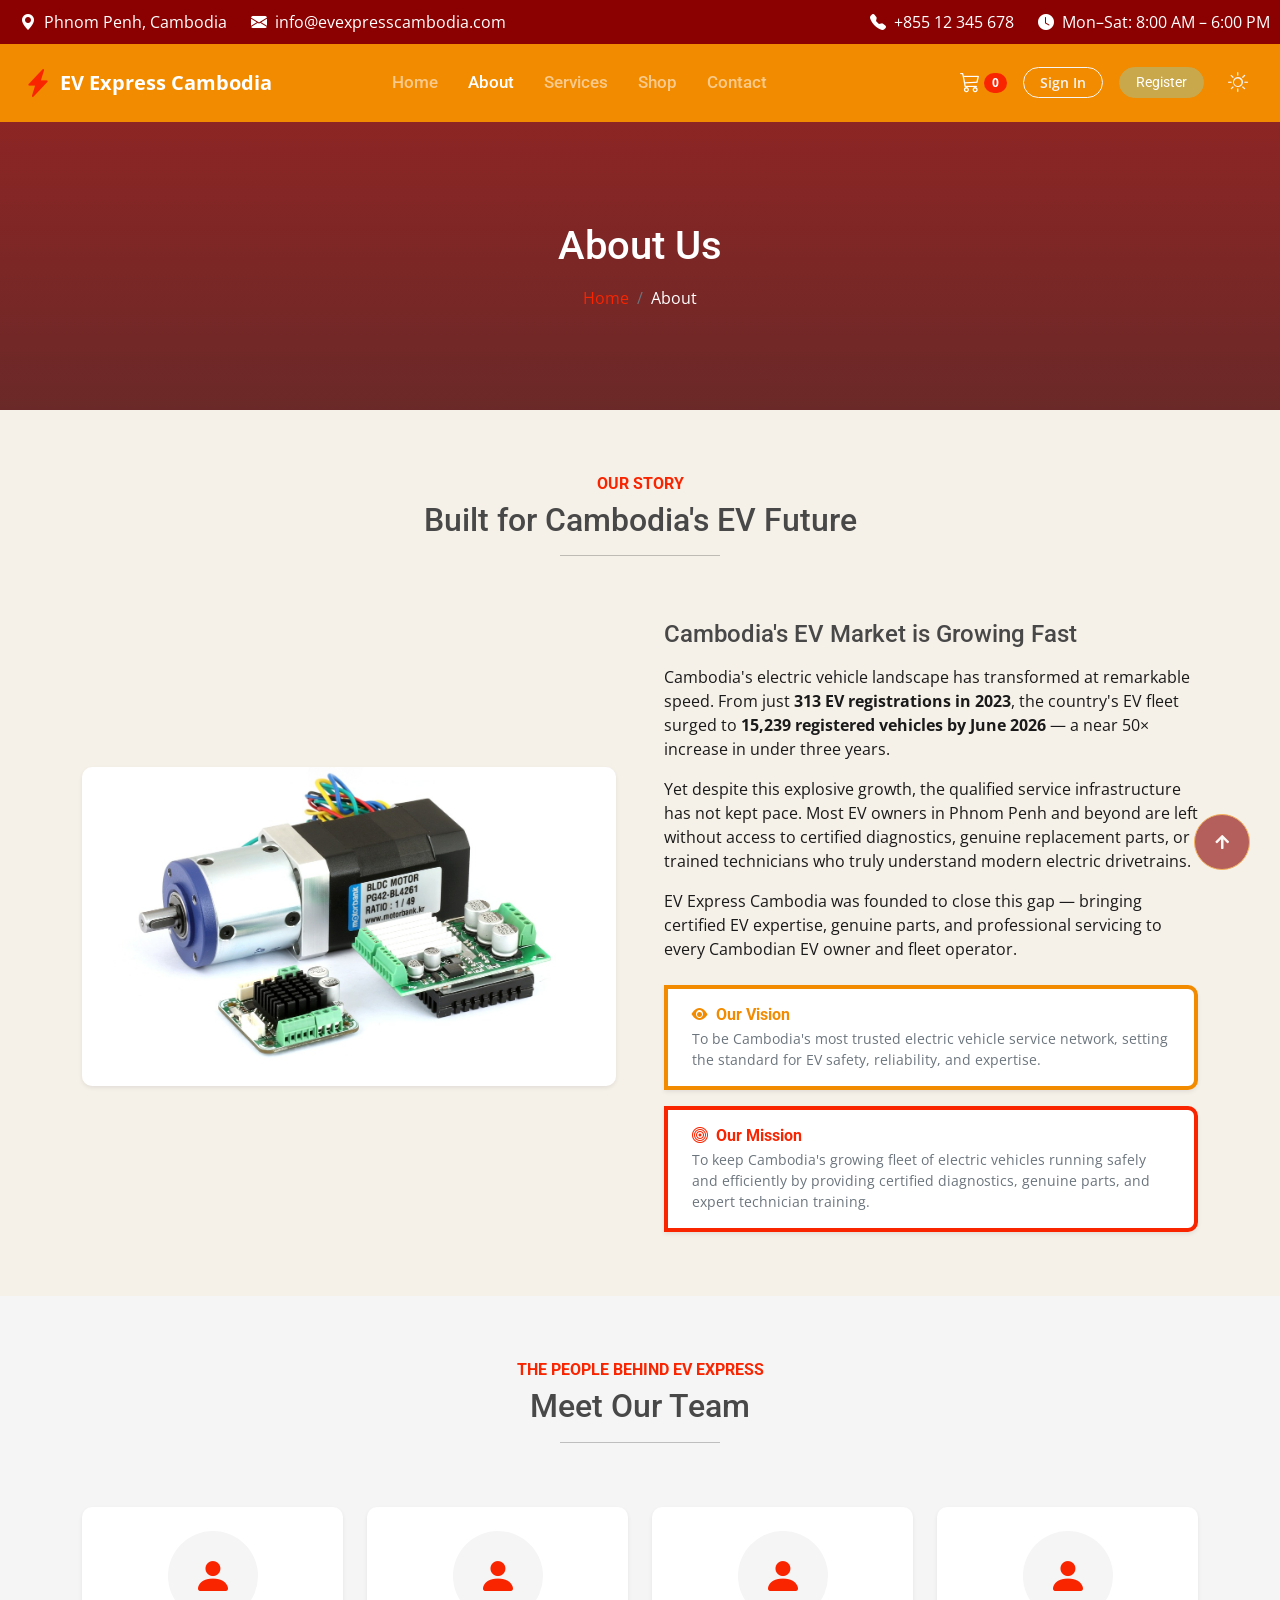
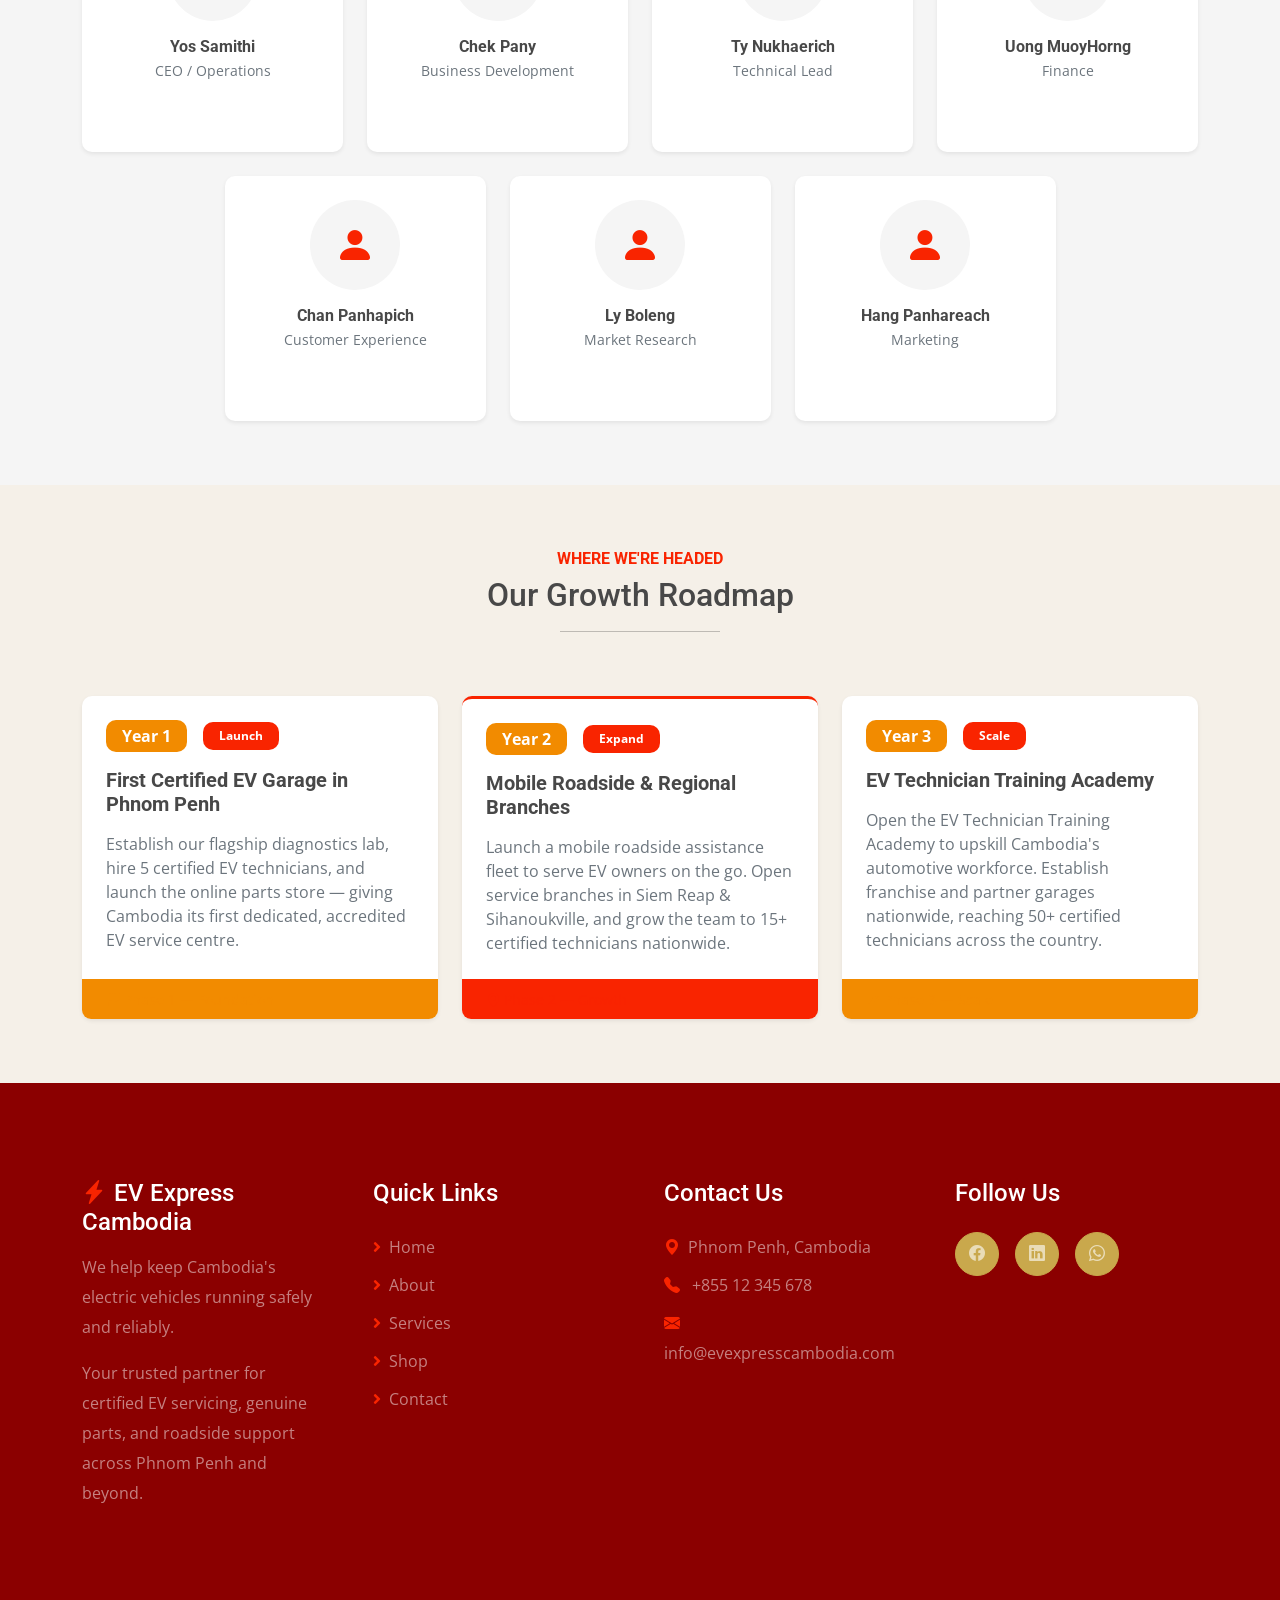
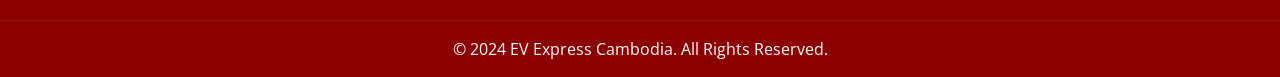
<file: about.html>
<!DOCTYPE html>
<html lang="en">

<head>
    <meta charset="utf-8">
    <title>About — EV Express Cambodia</title>
    <meta content="width=device-width, initial-scale=1.0" name="viewport">
    <meta content="" name="keywords">
    <meta content="" name="description">

    <script>try{var t=localStorage.getItem('theme');if(t)document.documentElement.setAttribute('data-theme',t);}catch(e){}</script>

    <link rel="preconnect" href="https://fonts.googleapis.com">
    <link rel="preconnect" href="https://fonts.gstatic.com" crossorigin>
    <link href="https://fonts.googleapis.com/css2?family=Open+Sans:wght@400;500;600;700&family=Roboto:wght@400;500;700&display=swap" rel="stylesheet">

    <link rel="stylesheet" href="https://use.fontawesome.com/releases/v5.15.4/css/all.css" />
    <link href="https://cdn.jsdelivr.net/npm/bootstrap-icons@1.11.3/font/bootstrap-icons.min.css" rel="stylesheet">

    <link href="lib/animate/animate.min.css" rel="stylesheet">
    <link href="lib/owlcarousel/assets/owl.carousel.min.css" rel="stylesheet">

    <link href="css/bootstrap.min.css" rel="stylesheet">

    <link href="css/style.css" rel="stylesheet">
</head>

<body>

    <div id="spinner" class="show bg-white position-fixed translate-middle w-100 vh-100 top-50 start-50 d-flex align-items-center justify-content-center">
        <div class="spinner-border text-primary" style="width: 3rem; height: 3rem;" role="status">
            <span class="sr-only">Loading...</span>
        </div>
    </div>

    <div class="topbar container-fluid d-none d-lg-block">
        <div class="row gx-0 align-items-center py-2">
            <div class="col-lg-6 text-start">
                <div class="d-inline-flex align-items-center text-white">
                    <i class="bi bi-geo-alt-fill me-2"></i>
                    <span class="me-4">Phnom Penh, Cambodia</span>
                    <i class="bi bi-envelope-fill me-2"></i>
                    <a href="mailto:info@evexpresscambodia.com" class="text-white text-decoration-none">info@evexpresscambodia.com</a>
                </div>
            </div>
            <div class="col-lg-6 text-end">
                <div class="d-inline-flex align-items-center text-white">
                    <i class="bi bi-telephone-fill me-2"></i>
                    <a href="tel:+85512345678" class="text-white text-decoration-none me-4">+855 12 345 678</a>
                    <i class="bi bi-clock-fill me-2"></i>
                    <span>Mon–Sat: 8:00 AM – 6:00 PM</span>
                </div>
            </div>
        </div>
    </div>

    <div class="container-fluid nav-bar p-0">
        <div class="row gx-0 bg-primary px-4 align-items-center">
            <div class="col-12">
                <nav class="navbar navbar-expand-lg navbar-dark bg-primary">
                    <a href="index.html" class="navbar-brand d-flex align-items-center">
                        <i class="bi bi-lightning-charge-fill text-secondary fs-3 me-2"></i>
                        <span class="text-white fw-bold fs-5">EV Express Cambodia</span>
                    </a>

                    <button class="navbar-toggler ms-auto border-0" type="button" data-bs-toggle="collapse"
                        data-bs-target="#navbarCollapse" aria-controls="navbarCollapse"
                        aria-expanded="false" aria-label="Toggle navigation">
                        <span class="navbar-toggler-icon"></span>
                    </button>

                    <div class="collapse navbar-collapse" id="navbarCollapse">
                        <div class="navbar-nav mx-auto py-0">
                            <a href="index.html" class="nav-item nav-link">Home</a>
                            <a href="about.html" class="nav-item nav-link active">About</a>
                            <a href="services.html" class="nav-item nav-link">Services</a>
                            <a href="shop.html" class="nav-item nav-link">Shop</a>
                            <a href="contact.html" class="nav-item nav-link">Contact</a>
                        </div>

                        <div class="d-flex align-items-center gap-3 ms-auto mt-3 mt-lg-0">
                            <a href="cart.html" class="nav-cart-link text-white text-decoration-none d-flex align-items-center">
                                <i class="bi bi-cart3 fs-5"></i>
                                <span id="cartCount" class="ms-1 badge bg-secondary rounded-pill">0</span>
                            </a>

                            <a href="login.html" class="btn btn-sm btn-outline-light rounded-pill px-3">Sign In</a>
                            <a href="register.html" class="btn btn-sm btn-secondary rounded-pill px-3">Register</a>

                            <button id="darkModeToggle"
                                class="btn btn-sm btn-outline-light border-0 d-flex align-items-center justify-content-center"
                                aria-label="Toggle dark mode"
                                aria-pressed="false"
                                title="Toggle dark mode"
                                style="width: 36px; height: 36px;">
                                <i class="bi bi-sun fs-5"></i>
                            </button>
                        </div>
                    </div>
                </nav>
            </div>
        </div>
    </div>

    <main>
        <article>

            <div class="page-header">
                <div class="container">
                    <div class="row justify-content-center">
                        <div class="col-lg-8 text-center">
                            <h1 class="text-white mb-3 wow fadeInDown" data-wow-delay="0.1s">About Us</h1>
                            <nav aria-label="breadcrumb">
                                <ol class="breadcrumb justify-content-center mb-0">
                                    <li class="breadcrumb-item"><a href="index.html" class="text-secondary text-decoration-none">Home</a></li>
                                    <li class="breadcrumb-item text-white active" aria-current="page">About</li>
                                </ol>
                            </nav>
                        </div>
                    </div>
                </div>
            </div>

            <section class="py-5">
                <div class="container py-3">
                    <div class="row justify-content-center mb-5">
                        <div class="col-lg-7 text-center wow fadeInUp" data-wow-delay="0.1s">
                            <h6 class="text-secondary text-uppercase fw-bold mb-2">Our Story</h6>
                            <h2 class="mb-3">Built for Cambodia's EV Future</h2>
                            <hr class="border-secondary w-25 mx-auto">
                        </div>
                    </div>

                    <div class="row g-5 align-items-center">
                        <div class="col-lg-6 wow fadeInLeft" data-wow-delay="0.2s">
                            <img src="img/product-6.png" alt="EV service technician working on an electric vehicle in Cambodia" class="img-fluid rounded shadow-sm w-100">
                        </div>

                        <div class="col-lg-6 wow fadeInRight" data-wow-delay="0.3s">
                            <h4 class="mb-3">Cambodia's EV Market is Growing Fast</h4>
                            <p class="mb-3">
                                Cambodia's electric vehicle landscape has transformed at remarkable speed. From just
                                <strong>313 EV registrations in 2023</strong>, the country's EV fleet surged to
                                <strong>15,239 registered vehicles by June 2026</strong> — a near 50× increase in under
                                three years.
                            </p>
                            <p class="mb-3">
                                Yet despite this explosive growth, the qualified service infrastructure has not kept pace.
                                Most EV owners in Phnom Penh and beyond are left without access to certified diagnostics,
                                genuine replacement parts, or trained technicians who truly understand modern electric
                                drivetrains.
                            </p>
                            <p class="mb-4">
                                EV Express Cambodia was founded to close this gap — bringing certified EV expertise,
                                genuine parts, and professional servicing to every Cambodian EV owner and fleet operator.
                            </p>

                            <div class="card border-start border-primary border-4 shadow-sm mb-3 rounded-0 rounded-end">
                                <div class="card-body py-3 px-4">
                                    <h6 class="text-primary fw-bold mb-1"><i class="bi bi-eye-fill me-2"></i>Our Vision</h6>
                                    <p class="mb-0 text-muted small">
                                        To be Cambodia's most trusted electric vehicle service network, setting the
                                        standard for EV safety, reliability, and expertise.
                                    </p>
                                </div>
                            </div>

                            <div class="card border-start border-secondary border-4 shadow-sm rounded-0 rounded-end">
                                <div class="card-body py-3 px-4">
                                    <h6 class="text-secondary fw-bold mb-1"><i class="bi bi-bullseye me-2"></i>Our Mission</h6>
                                    <p class="mb-0 text-muted small">
                                        To keep Cambodia's growing fleet of electric vehicles running safely and
                                        efficiently by providing certified diagnostics, genuine parts, and expert
                                        technician training.
                                    </p>
                                </div>
                            </div>
                        </div>
                    </div>
                </div>
            </section>

            <section class="py-5 bg-light">
                <div class="container py-3">
                    <div class="row justify-content-center mb-5">
                        <div class="col-lg-7 text-center wow fadeInUp" data-wow-delay="0.1s">
                            <h6 class="text-secondary text-uppercase fw-bold mb-2">The People Behind EV Express</h6>
                            <h2 class="mb-3">Meet Our Team</h2>
                            <hr class="border-secondary w-25 mx-auto">
                        </div>
                    </div>

                    <div class="row g-4 justify-content-center">

                        <div class="col-lg-3 col-md-6 wow fadeInUp" data-wow-delay="0.1s">
                            <div class="member-card text-center p-4 bg-white rounded shadow-sm h-100">
                                <div class="rounded-circle bg-light d-flex align-items-center justify-content-center mx-auto mb-3" style="width:90px;height:90px;"><i class="bi bi-person-fill fs-1 text-secondary"></i></div>
                                <h6 class="fw-bold mb-1">Yos Samithi</h6>
                                <small class="text-muted d-block mb-3">CEO / Operations</small>
                                <div class="social-links d-flex justify-content-center gap-2">
                                    <a href="#" class="btn btn-sm btn-outline-primary rounded-circle" aria-label="Yos Samithi on LinkedIn" target="_blank" rel="noopener">
                                        <i class="bi bi-linkedin"></i>
                                    </a>
                                    <a href="#" class="btn btn-sm btn-outline-primary rounded-circle" aria-label="Yos Samithi on Facebook" target="_blank" rel="noopener">
                                        <i class="bi bi-facebook"></i>
                                    </a>
                                </div>
                            </div>
                        </div>

                        <div class="col-lg-3 col-md-6 wow fadeInUp" data-wow-delay="0.15s">
                            <div class="member-card text-center p-4 bg-white rounded shadow-sm h-100">
                                <div class="rounded-circle bg-light d-flex align-items-center justify-content-center mx-auto mb-3" style="width:90px;height:90px;"><i class="bi bi-person-fill fs-1 text-secondary"></i></div>
                                <h6 class="fw-bold mb-1">Chek Pany</h6>
                                <small class="text-muted d-block mb-3">Business Development</small>
                                <div class="social-links d-flex justify-content-center gap-2">
                                    <a href="#" class="btn btn-sm btn-outline-primary rounded-circle" aria-label="Chek Pany on LinkedIn" target="_blank" rel="noopener">
                                        <i class="bi bi-linkedin"></i>
                                    </a>
                                    <a href="#" class="btn btn-sm btn-outline-primary rounded-circle" aria-label="Chek Pany on Facebook" target="_blank" rel="noopener">
                                        <i class="bi bi-facebook"></i>
                                    </a>
                                </div>
                            </div>
                        </div>

                        <div class="col-lg-3 col-md-6 wow fadeInUp" data-wow-delay="0.2s">
                            <div class="member-card text-center p-4 bg-white rounded shadow-sm h-100">
                                <div class="rounded-circle bg-light d-flex align-items-center justify-content-center mx-auto mb-3" style="width:90px;height:90px;"><i class="bi bi-person-fill fs-1 text-secondary"></i></div>
                                <h6 class="fw-bold mb-1">Ty Nukhaerich</h6>
                                <small class="text-muted d-block mb-3">Technical Lead</small>
                                <div class="social-links d-flex justify-content-center gap-2">
                                    <a href="#" class="btn btn-sm btn-outline-primary rounded-circle" aria-label="Ty Nukhaerich on LinkedIn" target="_blank" rel="noopener">
                                        <i class="bi bi-linkedin"></i>
                                    </a>
                                    <a href="#" class="btn btn-sm btn-outline-primary rounded-circle" aria-label="Ty Nukhaerich on Facebook" target="_blank" rel="noopener">
                                        <i class="bi bi-facebook"></i>
                                    </a>
                                </div>
                            </div>
                        </div>

                        <div class="col-lg-3 col-md-6 wow fadeInUp" data-wow-delay="0.25s">
                            <div class="member-card text-center p-4 bg-white rounded shadow-sm h-100">
                                <div class="rounded-circle bg-light d-flex align-items-center justify-content-center mx-auto mb-3" style="width:90px;height:90px;"><i class="bi bi-person-fill fs-1 text-secondary"></i></div>
                                <h6 class="fw-bold mb-1">Uong MuoyHorng</h6>
                                <small class="text-muted d-block mb-3">Finance</small>
                                <div class="social-links d-flex justify-content-center gap-2">
                                    <a href="#" class="btn btn-sm btn-outline-primary rounded-circle" aria-label="Uong MuoyHorng on LinkedIn" target="_blank" rel="noopener">
                                        <i class="bi bi-linkedin"></i>
                                    </a>
                                    <a href="#" class="btn btn-sm btn-outline-primary rounded-circle" aria-label="Uong MuoyHorng on Facebook" target="_blank" rel="noopener">
                                        <i class="bi bi-facebook"></i>
                                    </a>
                                </div>
                            </div>
                        </div>

                        <div class="col-lg-3 col-md-6 wow fadeInUp" data-wow-delay="0.1s">
                            <div class="member-card text-center p-4 bg-white rounded shadow-sm h-100">
                                <div class="rounded-circle bg-light d-flex align-items-center justify-content-center mx-auto mb-3" style="width:90px;height:90px;"><i class="bi bi-person-fill fs-1 text-secondary"></i></div>
                                <h6 class="fw-bold mb-1">Chan Panhapich</h6>
                                <small class="text-muted d-block mb-3">Customer Experience</small>
                                <div class="social-links d-flex justify-content-center gap-2">
                                    <a href="#" class="btn btn-sm btn-outline-primary rounded-circle" aria-label="Chan Panhapich on LinkedIn" target="_blank" rel="noopener">
                                        <i class="bi bi-linkedin"></i>
                                    </a>
                                    <a href="#" class="btn btn-sm btn-outline-primary rounded-circle" aria-label="Chan Panhapich on Facebook" target="_blank" rel="noopener">
                                        <i class="bi bi-facebook"></i>
                                    </a>
                                </div>
                            </div>
                        </div>

                        <div class="col-lg-3 col-md-6 wow fadeInUp" data-wow-delay="0.15s">
                            <div class="member-card text-center p-4 bg-white rounded shadow-sm h-100">
                                <div class="rounded-circle bg-light d-flex align-items-center justify-content-center mx-auto mb-3" style="width:90px;height:90px;"><i class="bi bi-person-fill fs-1 text-secondary"></i></div>
                                <h6 class="fw-bold mb-1">Ly Boleng</h6>
                                <small class="text-muted d-block mb-3">Market Research</small>
                                <div class="social-links d-flex justify-content-center gap-2">
                                    <a href="#" class="btn btn-sm btn-outline-primary rounded-circle" aria-label="Ly Boleng on LinkedIn" target="_blank" rel="noopener">
                                        <i class="bi bi-linkedin"></i>
                                    </a>
                                    <a href="#" class="btn btn-sm btn-outline-primary rounded-circle" aria-label="Ly Boleng on Facebook" target="_blank" rel="noopener">
                                        <i class="bi bi-facebook"></i>
                                    </a>
                                </div>
                            </div>
                        </div>

                        <div class="col-lg-3 col-md-6 wow fadeInUp" data-wow-delay="0.2s">
                            <div class="member-card text-center p-4 bg-white rounded shadow-sm h-100">
                                <div class="rounded-circle bg-light d-flex align-items-center justify-content-center mx-auto mb-3" style="width:90px;height:90px;"><i class="bi bi-person-fill fs-1 text-secondary"></i></div>
                                <h6 class="fw-bold mb-1">Hang Panhareach</h6>
                                <small class="text-muted d-block mb-3">Marketing</small>
                                <div class="social-links d-flex justify-content-center gap-2">
                                    <a href="#" class="btn btn-sm btn-outline-primary rounded-circle" aria-label="Hang Panhareach on LinkedIn" target="_blank" rel="noopener">
                                        <i class="bi bi-linkedin"></i>
                                    </a>
                                    <a href="#" class="btn btn-sm btn-outline-primary rounded-circle" aria-label="Hang Panhareach on Facebook" target="_blank" rel="noopener">
                                        <i class="bi bi-facebook"></i>
                                    </a>
                                </div>
                            </div>
                        </div>

                    </div>
                </div>
            </section>

            <section class="py-5">
                <div class="container py-3">
                    <div class="row justify-content-center mb-5">
                        <div class="col-lg-7 text-center wow fadeInUp" data-wow-delay="0.1s">
                            <h6 class="text-secondary text-uppercase fw-bold mb-2">Where We're Headed</h6>
                            <h2 class="mb-3">Our Growth Roadmap</h2>
                            <hr class="border-secondary w-25 mx-auto">
                        </div>
                    </div>

                    <div class="row g-4">

                        <div class="col-lg-4 wow fadeInUp" data-wow-delay="0.1s">
                            <div class="card h-100 border-0 shadow-sm">
                                <div class="card-body p-4">
                                    <div class="d-flex align-items-center mb-3">
                                        <span class="badge bg-primary me-3 px-3 py-2 fs-6">Year 1</span>
                                        <span class="badge bg-secondary px-3 py-2">Launch</span>
                                    </div>
                                    <h5 class="fw-bold mb-3">First Certified EV Garage in Phnom Penh</h5>
                                    <p class="text-muted mb-0">
                                        Establish our flagship diagnostics lab, hire 5 certified EV technicians, and
                                        launch the online parts store — giving Cambodia its first dedicated, accredited
                                        EV service centre.
                                    </p>
                                </div>
                                <div class="card-footer bg-primary bg-opacity-10 border-0 px-4 py-2">
                                    <small class="text-primary fw-semibold"><i class="bi bi-flag-fill me-1"></i>Phase 1 — Foundation</small>
                                </div>
                            </div>
                        </div>

                        <div class="col-lg-4 wow fadeInUp" data-wow-delay="0.2s">
                            <div class="card h-100 border-0 shadow-sm border-top border-secondary border-3">
                                <div class="card-body p-4">
                                    <div class="d-flex align-items-center mb-3">
                                        <span class="badge bg-primary me-3 px-3 py-2 fs-6">Year 2</span>
                                        <span class="badge bg-secondary px-3 py-2">Expand</span>
                                    </div>
                                    <h5 class="fw-bold mb-3">Mobile Roadside &amp; Regional Branches</h5>
                                    <p class="text-muted mb-0">
                                        Launch a mobile roadside assistance fleet to serve EV owners on the go. Open
                                        service branches in Siem Reap &amp; Sihanoukville, and grow the team to
                                        15+ certified technicians nationwide.
                                    </p>
                                </div>
                                <div class="card-footer bg-secondary bg-opacity-10 border-0 px-4 py-2">
                                    <small class="text-secondary fw-semibold"><i class="bi bi-geo-alt-fill me-1"></i>Phase 2 — Growth</small>
                                </div>
                            </div>
                        </div>

                        <div class="col-lg-4 wow fadeInUp" data-wow-delay="0.3s">
                            <div class="card h-100 border-0 shadow-sm">
                                <div class="card-body p-4">
                                    <div class="d-flex align-items-center mb-3">
                                        <span class="badge bg-primary me-3 px-3 py-2 fs-6">Year 3</span>
                                        <span class="badge bg-secondary px-3 py-2">Scale</span>
                                    </div>
                                    <h5 class="fw-bold mb-3">EV Technician Training Academy</h5>
                                    <p class="text-muted mb-0">
                                        Open the EV Technician Training Academy to upskill Cambodia's automotive
                                        workforce. Establish franchise and partner garages nationwide, reaching
                                        50+ certified technicians across the country.
                                    </p>
                                </div>
                                <div class="card-footer bg-primary bg-opacity-10 border-0 px-4 py-2">
                                    <small class="text-primary fw-semibold"><i class="bi bi-graph-up-arrow me-1"></i>Phase 3 — Scale</small>
                                </div>
                            </div>
                        </div>

                    </div>
                </div>
            </section>

        </article>
    </main>

    <footer class="footer py-5 wow fadeIn" data-wow-delay="0.2s">
        <div class="container py-5">
            <div class="row g-5">
                <div class="col-lg-3 col-md-6">
                    <div class="footer-item d-flex flex-column">
                        <h4 class="text-white mb-3">
                            <i class="bi bi-lightning-charge-fill text-secondary me-2"></i>EV Express Cambodia
                        </h4>
                        <p class="text-white-50 mb-3">We help keep Cambodia's electric vehicles running safely and reliably.</p>
                        <p class="text-white-50">Your trusted partner for certified EV servicing, genuine parts, and roadside support across Phnom Penh and beyond.</p>
                    </div>
                </div>
                <div class="col-lg-3 col-md-6">
                    <div class="footer-item d-flex flex-column">
                        <h4 class="text-white mb-4">Quick Links</h4>
                        <ul class="list-unstyled mb-0">
                            <li class="mb-2"><a href="index.html" class="text-white-50 text-decoration-none"><i class="fas fa-angle-right me-2 text-secondary"></i>Home</a></li>
                            <li class="mb-2"><a href="about.html" class="text-white-50 text-decoration-none"><i class="fas fa-angle-right me-2 text-secondary"></i>About</a></li>
                            <li class="mb-2"><a href="services.html" class="text-white-50 text-decoration-none"><i class="fas fa-angle-right me-2 text-secondary"></i>Services</a></li>
                            <li class="mb-2"><a href="shop.html" class="text-white-50 text-decoration-none"><i class="fas fa-angle-right me-2 text-secondary"></i>Shop</a></li>
                            <li class="mb-2"><a href="contact.html" class="text-white-50 text-decoration-none"><i class="fas fa-angle-right me-2 text-secondary"></i>Contact</a></li>
                        </ul>
                    </div>
                </div>
                <div class="col-lg-3 col-md-6">
                    <div class="footer-item d-flex flex-column">
                        <h4 class="text-white mb-4">Contact Us</h4>
                        <p class="text-white-50 mb-2">
                            <i class="bi bi-geo-alt-fill text-secondary me-2"></i>Phnom Penh, Cambodia
                        </p>
                        <p class="text-white-50 mb-2">
                            <i class="bi bi-telephone-fill text-secondary me-2"></i>
                            <a href="tel:+85512345678" class="text-white-50 text-decoration-none">+855 12 345 678</a>
                        </p>
                        <p class="text-white-50 mb-0">
                            <i class="bi bi-envelope-fill text-secondary me-2"></i>
                            <a href="mailto:info@evexpresscambodia.com" class="text-white-50 text-decoration-none">info@evexpresscambodia.com</a>
                        </p>
                    </div>
                </div>
                <div class="col-lg-3 col-md-6">
                    <div class="footer-item d-flex flex-column">
                        <h4 class="text-white mb-4">Follow Us</h4>
                        <div class="d-flex gap-3">
                            <a href="#" class="btn btn-secondary btn-md-square rounded-circle" aria-label="Facebook">
                                <i class="bi bi-facebook"></i>
                            </a>
                            <a href="#" class="btn btn-secondary btn-md-square rounded-circle" aria-label="LinkedIn">
                                <i class="bi bi-linkedin"></i>
                            </a>
                            <a href="#" class="btn btn-secondary btn-md-square rounded-circle" aria-label="WhatsApp">
                                <i class="bi bi-whatsapp"></i>
                            </a>
                        </div>
                    </div>
                </div>
            </div>
        </div>
    </footer>

    <div class="copyright py-3 text-center text-white">
        &copy; 2024 EV Express Cambodia. All Rights Reserved.
    </div>

    <a href="#" class="btn btn-primary btn-lg-square back-to-top"><i class="fa fa-arrow-up"></i></a>

    <script src="https://ajax.googleapis.com/ajax/libs/jquery/3.6.4/jquery.min.js"></script>
    <script src="https://cdn.jsdelivr.net/npm/bootstrap@5.0.0/dist/js/bootstrap.bundle.min.js"></script>
    <script src="lib/wow/wow.min.js"></script>
    <script src="lib/owlcarousel/owl.carousel.min.js"></script>

    <script src="js/main.js"></script>
</body>

</html>
</file>
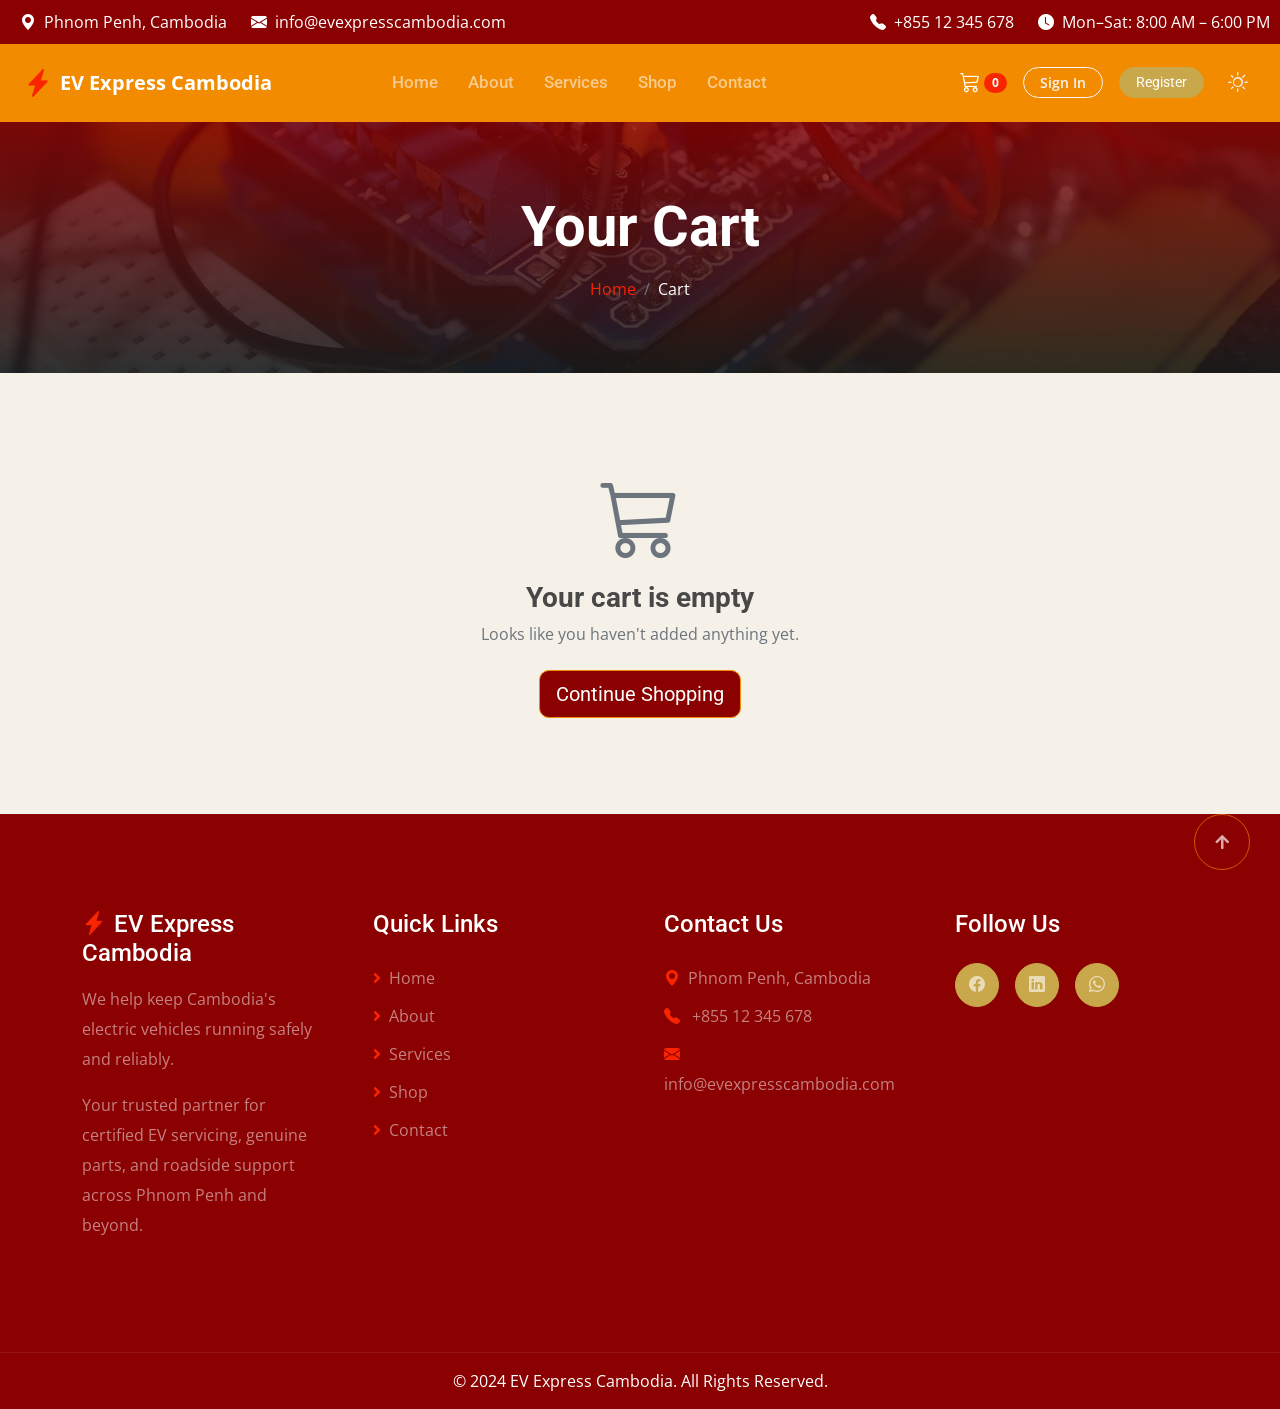
<file: cart.html>
<!DOCTYPE html>
<html lang="en">

<head>
    <meta charset="utf-8">
    <title>Cart — EV Express Cambodia</title>
    <meta content="width=device-width, initial-scale=1.0" name="viewport">
    <meta content="" name="keywords">
    <meta content="" name="description">

    <script>try{var t=localStorage.getItem('theme');if(t)document.documentElement.setAttribute('data-theme',t);}catch(e){}</script>

    <link rel="preconnect" href="https://fonts.googleapis.com">
    <link rel="preconnect" href="https://fonts.gstatic.com" crossorigin>
    <link href="https://fonts.googleapis.com/css2?family=Open+Sans:wght@400;500;600;700&family=Roboto:wght@400;500;700&display=swap" rel="stylesheet">

    <link rel="stylesheet" href="https://use.fontawesome.com/releases/v5.15.4/css/all.css" />
    <link href="https://cdn.jsdelivr.net/npm/bootstrap-icons@1.11.3/font/bootstrap-icons.min.css" rel="stylesheet">

    <link href="lib/animate/animate.min.css" rel="stylesheet">
    <link href="lib/owlcarousel/assets/owl.carousel.min.css" rel="stylesheet">

    <link href="css/bootstrap.min.css" rel="stylesheet">

    <link href="css/style.css" rel="stylesheet">
</head>

<body>

    <div id="spinner" class="show bg-white position-fixed translate-middle w-100 vh-100 top-50 start-50 d-flex align-items-center justify-content-center">
        <div class="spinner-border text-primary" style="width: 3rem; height: 3rem;" role="status">
            <span class="sr-only">Loading...</span>
        </div>
    </div>

    <div class="topbar container-fluid d-none d-lg-block">
        <div class="row gx-0 align-items-center py-2">
            <div class="col-lg-6 text-start">
                <div class="d-inline-flex align-items-center text-white">
                    <i class="bi bi-geo-alt-fill me-2"></i>
                    <span class="me-4">Phnom Penh, Cambodia</span>
                    <i class="bi bi-envelope-fill me-2"></i>
                    <a href="mailto:info@evexpresscambodia.com" class="text-white text-decoration-none">info@evexpresscambodia.com</a>
                </div>
            </div>
            <div class="col-lg-6 text-end">
                <div class="d-inline-flex align-items-center text-white">
                    <i class="bi bi-telephone-fill me-2"></i>
                    <a href="tel:+85512345678" class="text-white text-decoration-none me-4">+855 12 345 678</a>
                    <i class="bi bi-clock-fill me-2"></i>
                    <span>Mon–Sat: 8:00 AM – 6:00 PM</span>
                </div>
            </div>
        </div>
    </div>

    <div class="container-fluid nav-bar p-0">
        <div class="row gx-0 bg-primary px-4 align-items-center">
            <div class="col-12">
                <nav class="navbar navbar-expand-lg navbar-dark bg-primary">
                    <a href="index.html" class="navbar-brand d-flex align-items-center">
                        <i class="bi bi-lightning-charge-fill text-secondary fs-3 me-2"></i>
                        <span class="text-white fw-bold fs-5">EV Express Cambodia</span>
                    </a>

                    <button class="navbar-toggler ms-auto border-0" type="button" data-bs-toggle="collapse"
                        data-bs-target="#navbarCollapse" aria-controls="navbarCollapse"
                        aria-expanded="false" aria-label="Toggle navigation">
                        <span class="navbar-toggler-icon"></span>
                    </button>

                    <div class="collapse navbar-collapse" id="navbarCollapse">
                        <div class="navbar-nav mx-auto py-0">
                            <a href="index.html" class="nav-item nav-link">Home</a>
                            <a href="about.html" class="nav-item nav-link">About</a>
                            <a href="services.html" class="nav-item nav-link">Services</a>
                            <a href="shop.html" class="nav-item nav-link">Shop</a>
                            <a href="contact.html" class="nav-item nav-link">Contact</a>
                        </div>

                        <div class="d-flex align-items-center gap-3 ms-auto mt-3 mt-lg-0">
                            <a href="cart.html" class="nav-cart-link text-white text-decoration-none d-flex align-items-center">
                                <i class="bi bi-cart3 fs-5"></i>
                                <span id="cartCount" class="ms-1 badge bg-secondary rounded-pill">0</span>
                            </a>

                            <a href="login.html" class="btn btn-sm btn-outline-light rounded-pill px-3">Sign In</a>
                            <a href="register.html" class="btn btn-sm btn-secondary rounded-pill px-3">Register</a>

                            <button id="darkModeToggle"
                                class="btn btn-sm btn-outline-light border-0 d-flex align-items-center justify-content-center"
                                aria-label="Toggle dark mode"
                                aria-pressed="false"
                                title="Toggle dark mode"
                                style="width: 36px; height: 36px;">
                                <i class="bi bi-sun fs-5"></i>
                            </button>
                        </div>
                    </div>
                </nav>
            </div>
        </div>
    </div>

    <main>

        <div class="page-header position-relative overflow-hidden py-5 mb-0"
             style="background: linear-gradient(rgba(139,0,0,0.82), rgba(26,26,26,0.88)), url('img/product-8.png') center/cover no-repeat;">
            <div class="container py-4">
                <div class="row justify-content-center text-center">
                    <div class="col-lg-8 wow fadeInUp" data-wow-delay="0.1s">
                        <h1 class="display-4 text-white fw-bold mb-3">Your Cart</h1>
                        <nav aria-label="breadcrumb">
                            <ol class="breadcrumb justify-content-center mb-0">
                                <li class="breadcrumb-item">
                                    <a href="index.html" class="text-secondary text-decoration-none">Home</a>
                                </li>
                                <li class="breadcrumb-item text-white active" aria-current="page">Cart</li>
                            </ol>
                        </nav>
                    </div>
                </div>
            </div>
        </div>

        <section class="py-5">
            <div class="container">
                <div class="row justify-content-center">
                    <div class="col-lg-10">

                        <div class="empty-cart-msg text-center py-5" style="display:none;">
                            <i class="bi bi-cart3 display-1 text-muted mb-3 d-block"></i>
                            <h3 class="fw-bold mb-2">Your cart is empty</h3>
                            <p class="text-muted mb-4">Looks like you haven't added anything yet.</p>
                            <a href="shop.html" class="btn btn-primary btn-lg">Continue Shopping</a>
                        </div>

                        <div class="table-responsive">
                            <table class="table align-middle" id="cartTable">
                                <thead class="table-light">
                                    <tr>
                                        <th scope="col" style="width:35%;">Product</th>
                                        <th scope="col" style="width:15%;">Price</th>
                                        <th scope="col" style="width:20%;">Quantity</th>
                                        <th scope="col" style="width:20%;">Subtotal</th>
                                        <th scope="col" style="width:10%;"></th>
                                    </tr>
                                </thead>
                                <tbody id="cartBody">
                                </tbody>
                            </table>
                        </div>

                    </div>
                </div>
            </div>
        </section>

    </main>

    <footer class="footer py-5 wow fadeIn" data-wow-delay="0.2s">
        <div class="container py-5">
            <div class="row g-5">
                <div class="col-lg-3 col-md-6">
                    <div class="footer-item d-flex flex-column">
                        <h4 class="text-white mb-3">
                            <i class="bi bi-lightning-charge-fill text-secondary me-2"></i>EV Express Cambodia
                        </h4>
                        <p class="text-white-50 mb-3">We help keep Cambodia's electric vehicles running safely and reliably.</p>
                        <p class="text-white-50">Your trusted partner for certified EV servicing, genuine parts, and roadside support across Phnom Penh and beyond.</p>
                    </div>
                </div>
                <div class="col-lg-3 col-md-6">
                    <div class="footer-item d-flex flex-column">
                        <h4 class="text-white mb-4">Quick Links</h4>
                        <ul class="list-unstyled mb-0">
                            <li class="mb-2"><a href="index.html" class="text-white-50 text-decoration-none"><i class="fas fa-angle-right me-2 text-secondary"></i>Home</a></li>
                            <li class="mb-2"><a href="about.html" class="text-white-50 text-decoration-none"><i class="fas fa-angle-right me-2 text-secondary"></i>About</a></li>
                            <li class="mb-2"><a href="services.html" class="text-white-50 text-decoration-none"><i class="fas fa-angle-right me-2 text-secondary"></i>Services</a></li>
                            <li class="mb-2"><a href="shop.html" class="text-white-50 text-decoration-none"><i class="fas fa-angle-right me-2 text-secondary"></i>Shop</a></li>
                            <li class="mb-2"><a href="contact.html" class="text-white-50 text-decoration-none"><i class="fas fa-angle-right me-2 text-secondary"></i>Contact</a></li>
                        </ul>
                    </div>
                </div>
                <div class="col-lg-3 col-md-6">
                    <div class="footer-item d-flex flex-column">
                        <h4 class="text-white mb-4">Contact Us</h4>
                        <p class="text-white-50 mb-2">
                            <i class="bi bi-geo-alt-fill text-secondary me-2"></i>Phnom Penh, Cambodia
                        </p>
                        <p class="text-white-50 mb-2">
                            <i class="bi bi-telephone-fill text-secondary me-2"></i>
                            <a href="tel:+85512345678" class="text-white-50 text-decoration-none">+855 12 345 678</a>
                        </p>
                        <p class="text-white-50 mb-0">
                            <i class="bi bi-envelope-fill text-secondary me-2"></i>
                            <a href="mailto:info@evexpresscambodia.com" class="text-white-50 text-decoration-none">info@evexpresscambodia.com</a>
                        </p>
                    </div>
                </div>
                <div class="col-lg-3 col-md-6">
                    <div class="footer-item d-flex flex-column">
                        <h4 class="text-white mb-4">Follow Us</h4>
                        <div class="d-flex gap-3">
                            <a href="#" class="btn btn-secondary btn-md-square rounded-circle" aria-label="Facebook">
                                <i class="bi bi-facebook"></i>
                            </a>
                            <a href="#" class="btn btn-secondary btn-md-square rounded-circle" aria-label="LinkedIn">
                                <i class="bi bi-linkedin"></i>
                            </a>
                            <a href="#" class="btn btn-secondary btn-md-square rounded-circle" aria-label="WhatsApp">
                                <i class="bi bi-whatsapp"></i>
                            </a>
                        </div>
                    </div>
                </div>
            </div>
        </div>
    </footer>

    <div class="copyright py-3 text-center text-white">
        &copy; 2024 EV Express Cambodia. All Rights Reserved.
    </div>

    <a href="#" class="btn btn-primary btn-lg-square back-to-top"><i class="fa fa-arrow-up"></i></a>

    <script src="https://ajax.googleapis.com/ajax/libs/jquery/3.6.4/jquery.min.js"></script>
    <script src="https://cdn.jsdelivr.net/npm/bootstrap@5.0.0/dist/js/bootstrap.bundle.min.js"></script>
    <script src="lib/wow/wow.min.js"></script>
    <script src="lib/owlcarousel/owl.carousel.min.js"></script>

    <script src="js/main.js"></script>
</body>

</html>
</file>
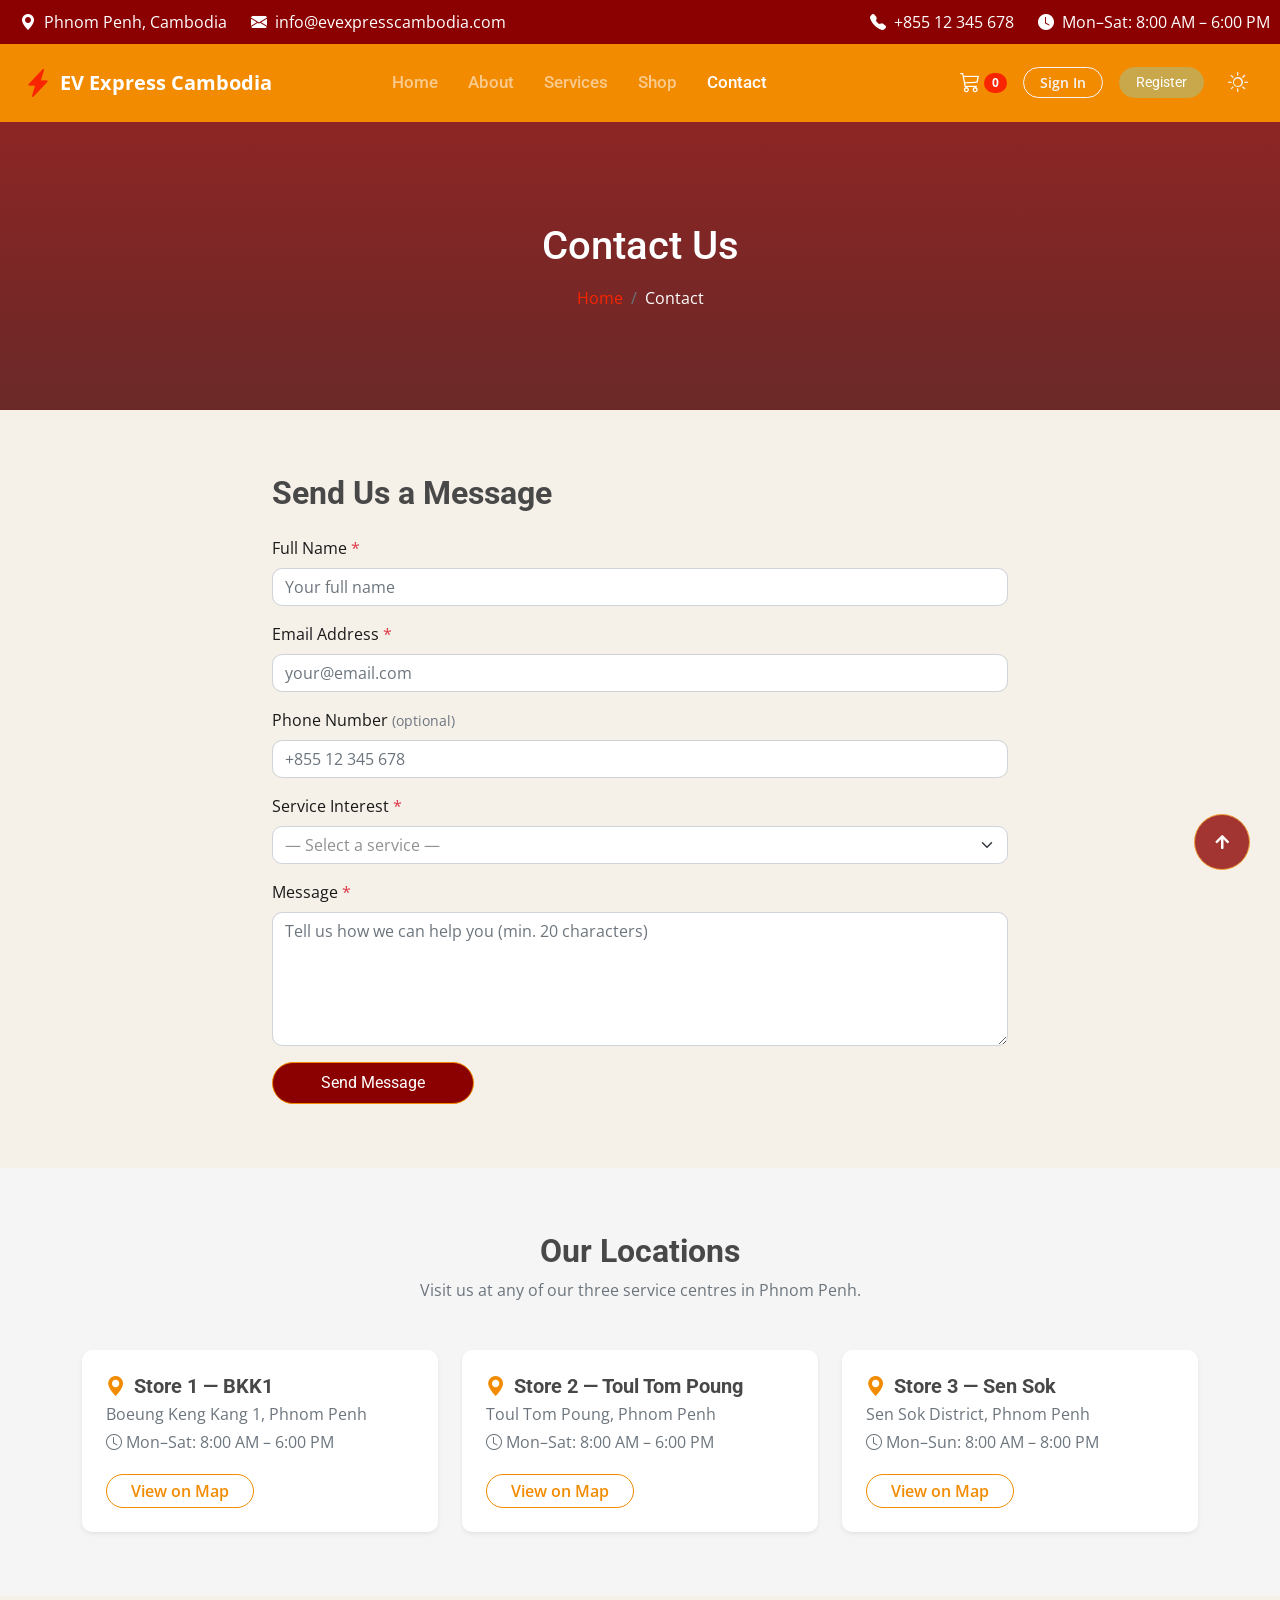
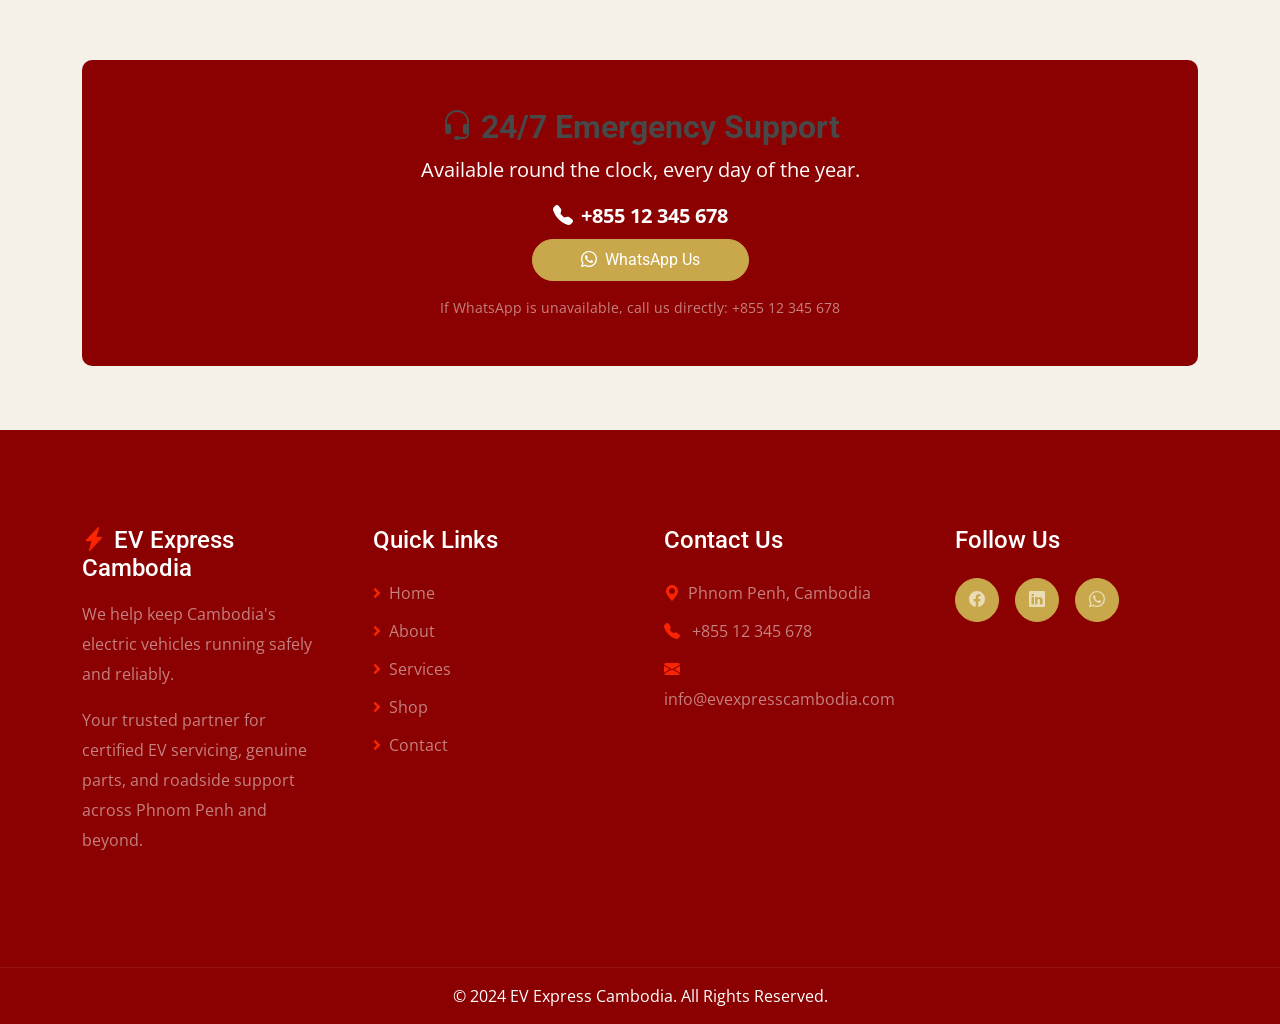
<file: contact.html>
<!DOCTYPE html>
<html lang="en">

<head>
    <meta charset="utf-8">
    <title>Contact — EV Express Cambodia</title>
    <meta content="width=device-width, initial-scale=1.0" name="viewport">
    <meta content="" name="keywords">
    <meta content="" name="description">

    <script>try{var t=localStorage.getItem('theme');if(t)document.documentElement.setAttribute('data-theme',t);}catch(e){}</script>

    <link rel="preconnect" href="https://fonts.googleapis.com">
    <link rel="preconnect" href="https://fonts.gstatic.com" crossorigin>
    <link href="https://fonts.googleapis.com/css2?family=Open+Sans:wght@400;500;600;700&family=Roboto:wght@400;500;700&display=swap" rel="stylesheet">

    <link rel="stylesheet" href="https://use.fontawesome.com/releases/v5.15.4/css/all.css" />
    <link href="https://cdn.jsdelivr.net/npm/bootstrap-icons@1.11.3/font/bootstrap-icons.min.css" rel="stylesheet">

    <link href="lib/animate/animate.min.css" rel="stylesheet">
    <link href="lib/owlcarousel/assets/owl.carousel.min.css" rel="stylesheet">

    <link href="css/bootstrap.min.css" rel="stylesheet">

    <link href="css/style.css" rel="stylesheet">
</head>

<body>

    <div id="spinner" class="show bg-white position-fixed translate-middle w-100 vh-100 top-50 start-50 d-flex align-items-center justify-content-center">
        <div class="spinner-border text-primary" style="width: 3rem; height: 3rem;" role="status">
            <span class="sr-only">Loading...</span>
        </div>
    </div>

    <div class="topbar container-fluid d-none d-lg-block">
        <div class="row gx-0 align-items-center py-2">
            <div class="col-lg-6 text-start">
                <div class="d-inline-flex align-items-center text-white">
                    <i class="bi bi-geo-alt-fill me-2"></i>
                    <span class="me-4">Phnom Penh, Cambodia</span>
                    <i class="bi bi-envelope-fill me-2"></i>
                    <a href="mailto:info@evexpresscambodia.com" class="text-white text-decoration-none">info@evexpresscambodia.com</a>
                </div>
            </div>
            <div class="col-lg-6 text-end">
                <div class="d-inline-flex align-items-center text-white">
                    <i class="bi bi-telephone-fill me-2"></i>
                    <a href="tel:+85512345678" class="text-white text-decoration-none me-4">+855 12 345 678</a>
                    <i class="bi bi-clock-fill me-2"></i>
                    <span>Mon–Sat: 8:00 AM – 6:00 PM</span>
                </div>
            </div>
        </div>
    </div>

    <div class="container-fluid nav-bar p-0">
        <div class="row gx-0 bg-primary px-4 align-items-center">
            <div class="col-12">
                <nav class="navbar navbar-expand-lg navbar-dark bg-primary">
                    <a href="index.html" class="navbar-brand d-flex align-items-center">
                        <i class="bi bi-lightning-charge-fill text-secondary fs-3 me-2"></i>
                        <span class="text-white fw-bold fs-5">EV Express Cambodia</span>
                    </a>

                    <button class="navbar-toggler ms-auto border-0" type="button" data-bs-toggle="collapse"
                        data-bs-target="#navbarCollapse" aria-controls="navbarCollapse"
                        aria-expanded="false" aria-label="Toggle navigation">
                        <span class="navbar-toggler-icon"></span>
                    </button>

                    <div class="collapse navbar-collapse" id="navbarCollapse">
                        <div class="navbar-nav mx-auto py-0">
                            <a href="index.html" class="nav-item nav-link">Home</a>
                            <a href="about.html" class="nav-item nav-link">About</a>
                            <a href="services.html" class="nav-item nav-link">Services</a>
                            <a href="shop.html" class="nav-item nav-link">Shop</a>
                            <a href="contact.html" class="nav-item nav-link active">Contact</a>
                        </div>

                        <div class="d-flex align-items-center gap-3 ms-auto mt-3 mt-lg-0">
                            <a href="cart.html" class="nav-cart-link text-white text-decoration-none d-flex align-items-center">
                                <i class="bi bi-cart3 fs-5"></i>
                                <span id="cartCount" class="ms-1 badge bg-secondary rounded-pill">0</span>
                            </a>

                            <a href="login.html" class="btn btn-sm btn-outline-light rounded-pill px-3">Sign In</a>
                            <a href="register.html" class="btn btn-sm btn-secondary rounded-pill px-3">Register</a>

                            <button id="darkModeToggle"
                                class="btn btn-sm btn-outline-light border-0 d-flex align-items-center justify-content-center"
                                aria-label="Toggle dark mode"
                                aria-pressed="false"
                                title="Toggle dark mode"
                                style="width: 36px; height: 36px;">
                                <i class="bi bi-sun fs-5"></i>
                            </button>
                        </div>
                    </div>
                </nav>
            </div>
        </div>
    </div>

    <main>

        <div class="page-header">
            <div class="container">
                <div class="row justify-content-center">
                    <div class="col-lg-8 text-center">
                        <h1 class="text-white mb-3 wow fadeInDown" data-wow-delay="0.1s">Contact Us</h1>
                        <nav aria-label="breadcrumb">
                            <ol class="breadcrumb justify-content-center mb-0">
                                <li class="breadcrumb-item"><a href="index.html" class="text-secondary text-decoration-none">Home</a></li>
                                <li class="breadcrumb-item text-white active" aria-current="page">Contact</li>
                            </ol>
                        </nav>
                    </div>
                </div>
            </div>
        </div>

        <section id="contact-form" class="py-5">
            <div class="container py-3">
                <div class="row justify-content-center">
                    <div class="col-lg-8 wow fadeInUp" data-wow-delay="0.1s">
                        <h2 class="fw-bold mb-4">Send Us a Message</h2>
                        <form id="contactForm" novalidate>
                            <div class="mb-3">
                                <label for="fullName" class="form-label fw-semibold">Full Name <span class="text-danger">*</span></label>
                                <input type="text" id="fullName" name="fullName" class="form-control" placeholder="Your full name" required>
                                <span class="field-error text-danger small" role="alert"></span>
                            </div>
                            <div class="mb-3">
                                <label for="email" class="form-label fw-semibold">Email Address <span class="text-danger">*</span></label>
                                <input type="email" id="email" name="email" class="form-control" placeholder="your@email.com" required>
                                <span class="field-error text-danger small" role="alert"></span>
                            </div>
                            <div class="mb-3">
                                <label for="phone" class="form-label fw-semibold">Phone Number <span class="text-muted small">(optional)</span></label>
                                <input type="tel" id="phone" name="phone" class="form-control" placeholder="+855 12 345 678">
                            </div>
                            <div class="mb-3">
                                <label for="serviceInterest" class="form-label fw-semibold">Service Interest <span class="text-danger">*</span></label>
                                <select id="serviceInterest" name="serviceInterest" class="form-select" required>
                                    <option value="">— Select a service —</option>
                                    <option value="Battery & Motor Diagnostics">Battery &amp; Motor Diagnostics</option>
                                    <option value="Routine Maintenance">Routine Maintenance</option>
                                    <option value="Software & Firmware Updates">Software &amp; Firmware Updates</option>
                                    <option value="Mobile Roadside Assistance">Mobile Roadside Assistance</option>
                                    <option value="Fleet Service Contracts">Fleet Service Contracts</option>
                                    <option value="Technician Training Partnership">Technician Training Partnership</option>
                                </select>
                                <span class="field-error text-danger small" role="alert"></span>
                            </div>
                            <div class="mb-3">
                                <label for="message" class="form-label fw-semibold">Message <span class="text-danger">*</span></label>
                                <textarea id="message" name="message" class="form-control" rows="5" placeholder="Tell us how we can help you (min. 20 characters)" required minlength="20"></textarea>
                                <span class="field-error text-danger small" role="alert"></span>
                            </div>
                            <button type="submit" class="btn btn-primary rounded-pill py-2 px-5">Send Message</button>
                            <div class="form-success alert alert-success mt-3" role="status" style="display:none;">
                                Thank you! We'll be in touch within 24 hours.
                            </div>
                        </form>
                    </div>
                </div>
            </div>
        </section>

        <section class="py-5 bg-light">
            <div class="container py-3">
                <div class="text-center mb-5 wow fadeInUp" data-wow-delay="0.1s">
                    <h2 class="fw-bold">Our Locations</h2>
                    <p class="text-muted">Visit us at any of our three service centres in Phnom Penh.</p>
                </div>
                <div class="row g-4">
                    <div class="col-lg-4 wow fadeInUp" data-wow-delay="0.1s">
                        <div class="card h-100 border-0 shadow-sm">
                            <div class="card-body p-4">
                                <h5 class="fw-bold mb-1"><i class="bi bi-geo-alt-fill text-primary me-2"></i>Store 1 — BKK1</h5>
                                <p class="text-muted mb-1">Boeung Keng Kang 1, Phnom Penh</p>
                                <p class="text-muted mb-1"><i class="bi bi-clock me-1"></i>Mon–Sat: 8:00 AM – 6:00 PM</p>
                                <a href="https://www.google.com/maps/search/?api=1&query=Boeung+Keng+Kang+1+Phnom+Penh+Cambodia" target="_blank" rel="noopener" class="btn btn-outline-primary rounded-pill mt-3 py-1 px-4">View on Map</a>
                            </div>
                        </div>
                    </div>
                    <div class="col-lg-4 wow fadeInUp" data-wow-delay="0.2s">
                        <div class="card h-100 border-0 shadow-sm">
                            <div class="card-body p-4">
                                <h5 class="fw-bold mb-1"><i class="bi bi-geo-alt-fill text-primary me-2"></i>Store 2 — Toul Tom Poung</h5>
                                <p class="text-muted mb-1">Toul Tom Poung, Phnom Penh</p>
                                <p class="text-muted mb-1"><i class="bi bi-clock me-1"></i>Mon–Sat: 8:00 AM – 6:00 PM</p>
                                <a href="https://www.google.com/maps/search/?api=1&query=Toul+Tom+Poung+Phnom+Penh+Cambodia" target="_blank" rel="noopener" class="btn btn-outline-primary rounded-pill mt-3 py-1 px-4">View on Map</a>
                            </div>
                        </div>
                    </div>
                    <div class="col-lg-4 wow fadeInUp" data-wow-delay="0.3s">
                        <div class="card h-100 border-0 shadow-sm">
                            <div class="card-body p-4">
                                <h5 class="fw-bold mb-1"><i class="bi bi-geo-alt-fill text-primary me-2"></i>Store 3 — Sen Sok</h5>
                                <p class="text-muted mb-1">Sen Sok District, Phnom Penh</p>
                                <p class="text-muted mb-1"><i class="bi bi-clock me-1"></i>Mon–Sun: 8:00 AM – 8:00 PM</p>
                                <a href="https://www.google.com/maps/search/?api=1&query=Sen+Sok+Phnom+Penh+Cambodia" target="_blank" rel="noopener" class="btn btn-outline-primary rounded-pill mt-3 py-1 px-4">View on Map</a>
                            </div>
                        </div>
                    </div>
                </div>
            </div>
        </section>

        <section class="py-5">
            <div class="container py-3">
                <div class="rounded-3 p-5 text-white text-center wow fadeInUp" data-wow-delay="0.1s" style="background: var(--red);">
                    <h2 class="fw-bold mb-2"><i class="bi bi-headset me-2"></i>24/7 Emergency Support</h2>
                    <p class="mb-3 fs-5">Available round the clock, every day of the year.</p>
                    <p class="mb-2 fs-5"><i class="bi bi-telephone-fill me-2"></i><strong>+855 12 345 678</strong></p>
                    <a href="https://wa.me/85512345678" target="_blank" rel="noopener" class="btn btn-secondary rounded-pill py-2 px-5 mb-3">
                        <i class="bi bi-whatsapp me-2"></i>WhatsApp Us
                    </a>
                    <p class="mb-0 text-white-50 small">If WhatsApp is unavailable, call us directly: +855 12 345 678</p>
                </div>
            </div>
        </section>

    </main>

    <footer class="footer py-5 wow fadeIn" data-wow-delay="0.2s">
        <div class="container py-5">
            <div class="row g-5">
                <div class="col-lg-3 col-md-6">
                    <div class="footer-item d-flex flex-column">
                        <h4 class="text-white mb-3">
                            <i class="bi bi-lightning-charge-fill text-secondary me-2"></i>EV Express Cambodia
                        </h4>
                        <p class="text-white-50 mb-3">We help keep Cambodia's electric vehicles running safely and reliably.</p>
                        <p class="text-white-50">Your trusted partner for certified EV servicing, genuine parts, and roadside support across Phnom Penh and beyond.</p>
                    </div>
                </div>
                <div class="col-lg-3 col-md-6">
                    <div class="footer-item d-flex flex-column">
                        <h4 class="text-white mb-4">Quick Links</h4>
                        <ul class="list-unstyled mb-0">
                            <li class="mb-2"><a href="index.html" class="text-white-50 text-decoration-none"><i class="fas fa-angle-right me-2 text-secondary"></i>Home</a></li>
                            <li class="mb-2"><a href="about.html" class="text-white-50 text-decoration-none"><i class="fas fa-angle-right me-2 text-secondary"></i>About</a></li>
                            <li class="mb-2"><a href="services.html" class="text-white-50 text-decoration-none"><i class="fas fa-angle-right me-2 text-secondary"></i>Services</a></li>
                            <li class="mb-2"><a href="shop.html" class="text-white-50 text-decoration-none"><i class="fas fa-angle-right me-2 text-secondary"></i>Shop</a></li>
                            <li class="mb-2"><a href="contact.html" class="text-white-50 text-decoration-none"><i class="fas fa-angle-right me-2 text-secondary"></i>Contact</a></li>
                        </ul>
                    </div>
                </div>
                <div class="col-lg-3 col-md-6">
                    <div class="footer-item d-flex flex-column">
                        <h4 class="text-white mb-4">Contact Us</h4>
                        <p class="text-white-50 mb-2">
                            <i class="bi bi-geo-alt-fill text-secondary me-2"></i>Phnom Penh, Cambodia
                        </p>
                        <p class="text-white-50 mb-2">
                            <i class="bi bi-telephone-fill text-secondary me-2"></i>
                            <a href="tel:+85512345678" class="text-white-50 text-decoration-none">+855 12 345 678</a>
                        </p>
                        <p class="text-white-50 mb-0">
                            <i class="bi bi-envelope-fill text-secondary me-2"></i>
                            <a href="mailto:info@evexpresscambodia.com" class="text-white-50 text-decoration-none">info@evexpresscambodia.com</a>
                        </p>
                    </div>
                </div>
                <div class="col-lg-3 col-md-6">
                    <div class="footer-item d-flex flex-column">
                        <h4 class="text-white mb-4">Follow Us</h4>
                        <div class="d-flex gap-3">
                            <a href="#" class="btn btn-secondary btn-md-square rounded-circle" aria-label="Facebook">
                                <i class="bi bi-facebook"></i>
                            </a>
                            <a href="#" class="btn btn-secondary btn-md-square rounded-circle" aria-label="LinkedIn">
                                <i class="bi bi-linkedin"></i>
                            </a>
                            <a href="#" class="btn btn-secondary btn-md-square rounded-circle" aria-label="WhatsApp">
                                <i class="bi bi-whatsapp"></i>
                            </a>
                        </div>
                    </div>
                </div>
            </div>
        </div>
    </footer>

    <div class="copyright py-3 text-center text-white">
        &copy; 2024 EV Express Cambodia. All Rights Reserved.
    </div>

    <a href="#" class="btn btn-primary btn-lg-square back-to-top"><i class="fa fa-arrow-up"></i></a>

    <script src="https://ajax.googleapis.com/ajax/libs/jquery/3.6.4/jquery.min.js"></script>
    <script src="https://cdn.jsdelivr.net/npm/bootstrap@5.0.0/dist/js/bootstrap.bundle.min.js"></script>
    <script src="lib/wow/wow.min.js"></script>
    <script src="lib/owlcarousel/owl.carousel.min.js"></script>

    <script src="js/main.js"></script>
</body>

</html>
</file>
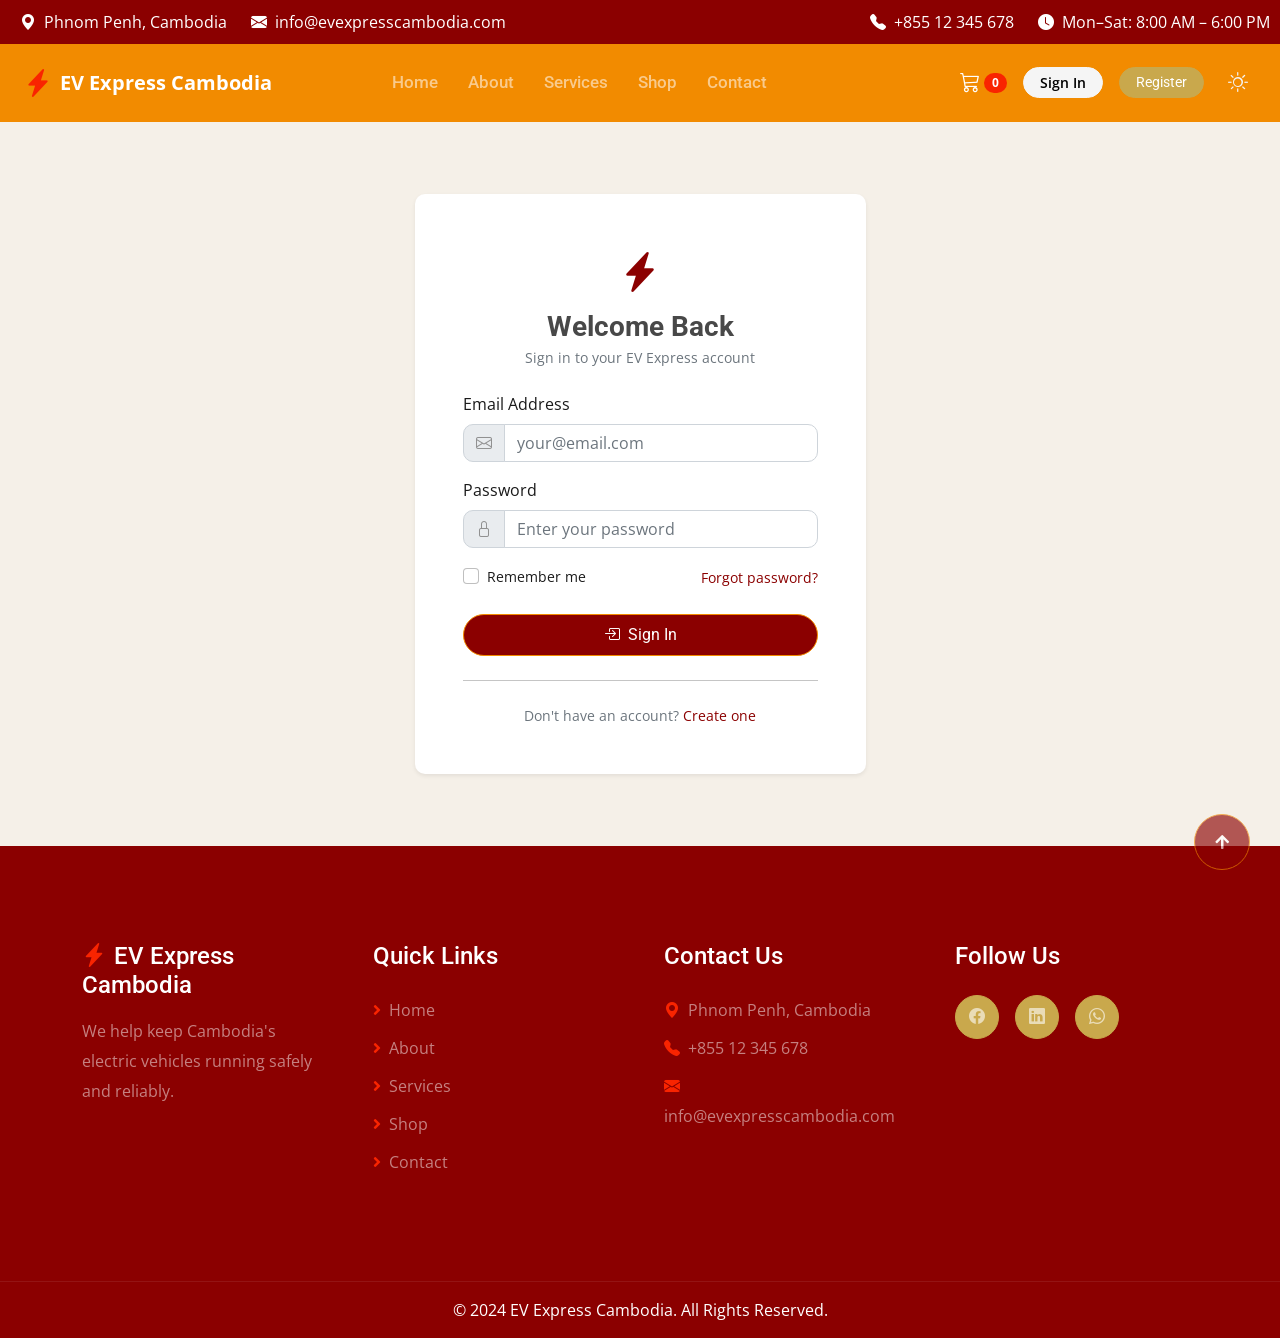
<file: login.html>
<!DOCTYPE html>
<html lang="en">

<head>
    <meta charset="utf-8">
    <title>Sign In — EV Express Cambodia</title>
    <meta content="width=device-width, initial-scale=1.0" name="viewport">

    <script>try{var t=localStorage.getItem('theme');if(t)document.documentElement.setAttribute('data-theme',t);}catch(e){}</script>

    <link rel="preconnect" href="https://fonts.googleapis.com">
    <link rel="preconnect" href="https://fonts.gstatic.com" crossorigin>
    <link href="https://fonts.googleapis.com/css2?family=Open+Sans:wght@400;500;600;700&family=Roboto:wght@400;500;700&display=swap" rel="stylesheet">

    <link rel="stylesheet" href="https://use.fontawesome.com/releases/v5.15.4/css/all.css" />
    <link href="https://cdn.jsdelivr.net/npm/bootstrap-icons@1.11.3/font/bootstrap-icons.min.css" rel="stylesheet">

    <link href="lib/animate/animate.min.css" rel="stylesheet">
    <link href="lib/owlcarousel/assets/owl.carousel.min.css" rel="stylesheet">

    <link href="css/bootstrap.min.css" rel="stylesheet">

    <link href="css/style.css" rel="stylesheet">
</head>

<body>

    <div id="spinner" class="show bg-white position-fixed translate-middle w-100 vh-100 top-50 start-50 d-flex align-items-center justify-content-center">
        <div class="spinner-border text-primary" style="width: 3rem; height: 3rem;" role="status">
            <span class="sr-only">Loading...</span>
        </div>
    </div>

    <div class="topbar container-fluid d-none d-lg-block">
        <div class="row gx-0 align-items-center py-2">
            <div class="col-lg-6 text-start">
                <div class="d-inline-flex align-items-center text-white">
                    <i class="bi bi-geo-alt-fill me-2"></i>
                    <span class="me-4">Phnom Penh, Cambodia</span>
                    <i class="bi bi-envelope-fill me-2"></i>
                    <a href="mailto:info@evexpresscambodia.com" class="text-white text-decoration-none">info@evexpresscambodia.com</a>
                </div>
            </div>
            <div class="col-lg-6 text-end">
                <div class="d-inline-flex align-items-center text-white">
                    <i class="bi bi-telephone-fill me-2"></i>
                    <a href="tel:+85512345678" class="text-white text-decoration-none me-4">+855 12 345 678</a>
                    <i class="bi bi-clock-fill me-2"></i>
                    <span>Mon–Sat: 8:00 AM – 6:00 PM</span>
                </div>
            </div>
        </div>
    </div>

    <div class="container-fluid nav-bar p-0">
        <div class="row gx-0 bg-primary px-4 align-items-center">
            <div class="col-12">
                <nav class="navbar navbar-expand-lg navbar-dark bg-primary">
                    <a href="index.html" class="navbar-brand d-flex align-items-center">
                        <i class="bi bi-lightning-charge-fill text-secondary fs-3 me-2"></i>
                        <span class="text-white fw-bold fs-5">EV Express Cambodia</span>
                    </a>
                    <button class="navbar-toggler ms-auto border-0" type="button" data-bs-toggle="collapse"
                        data-bs-target="#navbarCollapse" aria-controls="navbarCollapse"
                        aria-expanded="false" aria-label="Toggle navigation">
                        <span class="navbar-toggler-icon"></span>
                    </button>
                    <div class="collapse navbar-collapse" id="navbarCollapse">
                        <div class="navbar-nav mx-auto py-0">
                            <a href="index.html" class="nav-item nav-link">Home</a>
                            <a href="about.html" class="nav-item nav-link">About</a>
                            <a href="services.html" class="nav-item nav-link">Services</a>
                            <a href="shop.html" class="nav-item nav-link">Shop</a>
                            <a href="contact.html" class="nav-item nav-link">Contact</a>
                        </div>
                        <div class="d-flex align-items-center gap-3 ms-auto mt-3 mt-lg-0">
                            <a href="cart.html" class="nav-cart-link text-white text-decoration-none d-flex align-items-center">
                                <i class="bi bi-cart3 fs-5"></i>
                                <span id="cartCount" class="ms-1 badge bg-secondary rounded-pill">0</span>
                            </a>
                            <a href="login.html" class="btn btn-sm btn-outline-light rounded-pill px-3 active">Sign In</a>
                            <a href="register.html" class="btn btn-sm btn-secondary rounded-pill px-3">Register</a>
                            <button id="darkModeToggle"
                                class="btn btn-sm btn-outline-light border-0 d-flex align-items-center justify-content-center"
                                aria-label="Toggle dark mode" aria-pressed="false" title="Toggle dark mode"
                                style="width: 36px; height: 36px;">
                                <i class="bi bi-sun fs-5"></i>
                            </button>
                        </div>
                    </div>
                </nav>
            </div>
        </div>
    </div>

    <main>
        <section class="py-5 d-flex align-items-center" style="min-height: 80vh;">
            <div class="container py-4">
                <div class="row justify-content-center">
                    <div class="col-lg-5 col-md-7 wow fadeInUp" data-wow-delay="0.1s">

                        <div class="card border-0 shadow-sm rounded-3">
                            <div class="card-body p-4 p-md-5">
                                <div class="text-center mb-4">
                                    <i class="bi bi-lightning-charge-fill fs-1" style="color: var(--red);"></i>
                                    <h3 class="fw-bold mt-2 mb-1">Welcome Back</h3>
                                    <p class="text-muted small">Sign in to your EV Express account</p>
                                </div>

                                <form id="loginForm" novalidate>
                                    <div class="mb-3">
                                        <label for="loginEmail" class="form-label fw-semibold">Email Address</label>
                                        <div class="input-group">
                                            <span class="input-group-text"><i class="bi bi-envelope"></i></span>
                                            <input type="email" id="loginEmail" class="form-control" placeholder="your@email.com" required>
                                        </div>
                                    </div>
                                    <div class="mb-3">
                                        <label for="loginPassword" class="form-label fw-semibold">Password</label>
                                        <div class="input-group">
                                            <span class="input-group-text"><i class="bi bi-lock"></i></span>
                                            <input type="password" id="loginPassword" class="form-control" placeholder="Enter your password" required>
                                        </div>
                                    </div>
                                    <div class="d-flex justify-content-between align-items-center mb-4">
                                        <div class="form-check">
                                            <input class="form-check-input" type="checkbox" id="rememberMe">
                                            <label class="form-check-label small" for="rememberMe">Remember me</label>
                                        </div>
                                        <a href="#" class="small text-decoration-none" style="color: var(--red);">Forgot password?</a>
                                    </div>
                                    <button type="submit" class="btn btn-primary w-100 rounded-pill py-2 fw-semibold">
                                        <i class="bi bi-box-arrow-in-right me-2"></i>Sign In
                                    </button>
                                </form>

                                <hr class="my-4">

                                <p class="text-center text-muted small mb-0">
                                    Don't have an account?
                                    <a href="register.html" class="fw-semibold text-decoration-none" style="color: var(--red);">Create one</a>
                                </p>
                            </div>
                        </div>

                    </div>
                </div>
            </div>
        </section>
    </main>

    <footer class="footer py-5">
        <div class="container py-5">
            <div class="row g-5">
                <div class="col-lg-3 col-md-6">
                    <div class="footer-item d-flex flex-column">
                        <h4 class="text-white mb-3"><i class="bi bi-lightning-charge-fill text-secondary me-2"></i>EV Express Cambodia</h4>
                        <p class="text-white-50 mb-0">We help keep Cambodia's electric vehicles running safely and reliably.</p>
                    </div>
                </div>
                <div class="col-lg-3 col-md-6">
                    <div class="footer-item d-flex flex-column">
                        <h4 class="text-white mb-4">Quick Links</h4>
                        <ul class="list-unstyled mb-0">
                            <li class="mb-2"><a href="index.html" class="text-white-50 text-decoration-none"><i class="fas fa-angle-right me-2 text-secondary"></i>Home</a></li>
                            <li class="mb-2"><a href="about.html" class="text-white-50 text-decoration-none"><i class="fas fa-angle-right me-2 text-secondary"></i>About</a></li>
                            <li class="mb-2"><a href="services.html" class="text-white-50 text-decoration-none"><i class="fas fa-angle-right me-2 text-secondary"></i>Services</a></li>
                            <li class="mb-2"><a href="shop.html" class="text-white-50 text-decoration-none"><i class="fas fa-angle-right me-2 text-secondary"></i>Shop</a></li>
                            <li class="mb-2"><a href="contact.html" class="text-white-50 text-decoration-none"><i class="fas fa-angle-right me-2 text-secondary"></i>Contact</a></li>
                        </ul>
                    </div>
                </div>
                <div class="col-lg-3 col-md-6">
                    <div class="footer-item d-flex flex-column">
                        <h4 class="text-white mb-4">Contact Us</h4>
                        <p class="text-white-50 mb-2"><i class="bi bi-geo-alt-fill text-secondary me-2"></i>Phnom Penh, Cambodia</p>
                        <p class="text-white-50 mb-2"><i class="bi bi-telephone-fill text-secondary me-2"></i><a href="tel:+85512345678" class="text-white-50 text-decoration-none">+855 12 345 678</a></p>
                        <p class="text-white-50 mb-0"><i class="bi bi-envelope-fill text-secondary me-2"></i><a href="mailto:info@evexpresscambodia.com" class="text-white-50 text-decoration-none">info@evexpresscambodia.com</a></p>
                    </div>
                </div>
                <div class="col-lg-3 col-md-6">
                    <div class="footer-item d-flex flex-column">
                        <h4 class="text-white mb-4">Follow Us</h4>
                        <div class="d-flex gap-3">
                            <a href="#" class="btn btn-secondary btn-md-square rounded-circle" aria-label="Facebook"><i class="bi bi-facebook"></i></a>
                            <a href="#" class="btn btn-secondary btn-md-square rounded-circle" aria-label="LinkedIn"><i class="bi bi-linkedin"></i></a>
                            <a href="#" class="btn btn-secondary btn-md-square rounded-circle" aria-label="WhatsApp"><i class="bi bi-whatsapp"></i></a>
                        </div>
                    </div>
                </div>
            </div>
        </div>
    </footer>
    <div class="copyright py-3 text-center text-white">&copy; 2024 EV Express Cambodia. All Rights Reserved.</div>

    <a href="#" class="btn btn-primary btn-lg-square back-to-top"><i class="fa fa-arrow-up"></i></a>

    <script src="https://ajax.googleapis.com/ajax/libs/jquery/3.6.4/jquery.min.js"></script>
    <script src="https://cdn.jsdelivr.net/npm/bootstrap@5.0.0/dist/js/bootstrap.bundle.min.js"></script>
    <script src="lib/wow/wow.min.js"></script>
    <script src="lib/owlcarousel/owl.carousel.min.js"></script>
    <script src="js/main.js"></script>
</body>

</html>
</file>
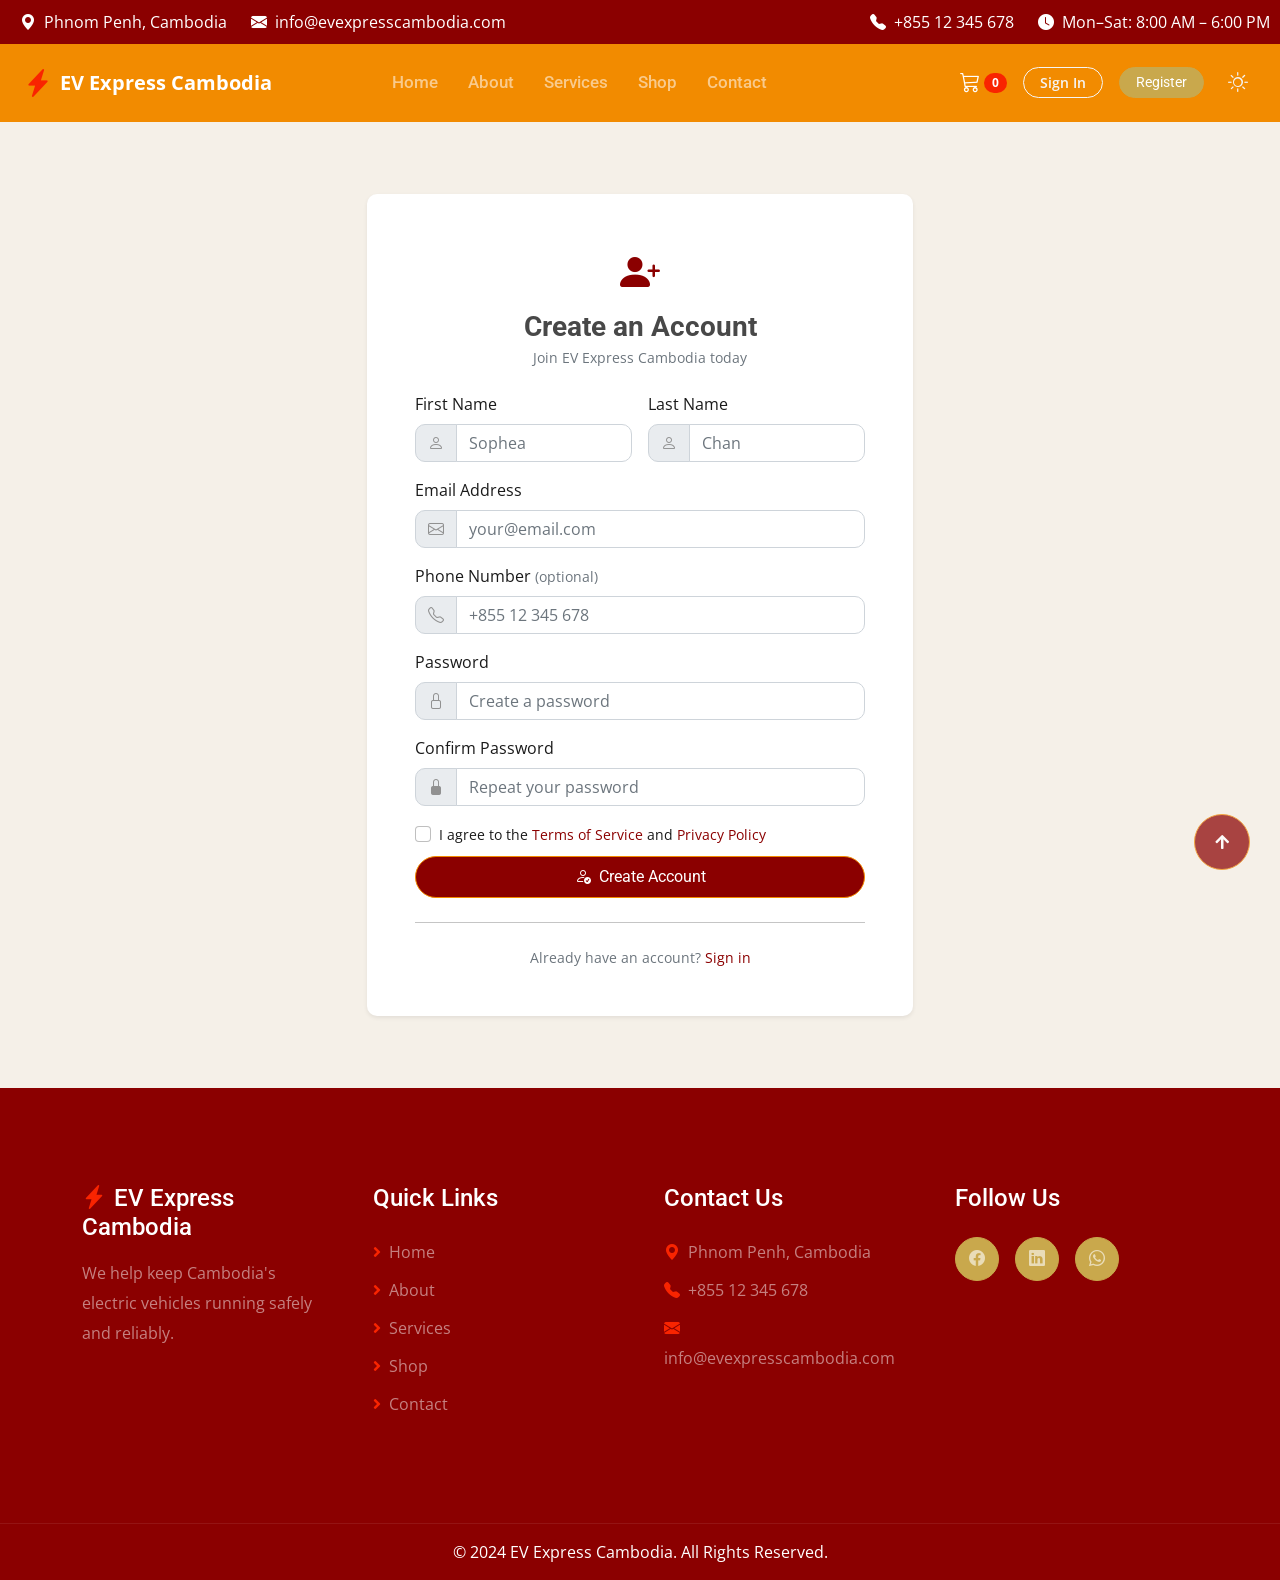
<file: register.html>
<!DOCTYPE html>
<html lang="en">

<head>
    <meta charset="utf-8">
    <title>Create Account — EV Express Cambodia</title>
    <meta content="width=device-width, initial-scale=1.0" name="viewport">

    <script>try{var t=localStorage.getItem('theme');if(t)document.documentElement.setAttribute('data-theme',t);}catch(e){}</script>

    <link rel="preconnect" href="https://fonts.googleapis.com">
    <link rel="preconnect" href="https://fonts.gstatic.com" crossorigin>
    <link href="https://fonts.googleapis.com/css2?family=Open+Sans:wght@400;500;600;700&family=Roboto:wght@400;500;700&display=swap" rel="stylesheet">

    <link rel="stylesheet" href="https://use.fontawesome.com/releases/v5.15.4/css/all.css" />
    <link href="https://cdn.jsdelivr.net/npm/bootstrap-icons@1.11.3/font/bootstrap-icons.min.css" rel="stylesheet">

    <link href="lib/animate/animate.min.css" rel="stylesheet">
    <link href="lib/owlcarousel/assets/owl.carousel.min.css" rel="stylesheet">

    <link href="css/bootstrap.min.css" rel="stylesheet">

    <link href="css/style.css" rel="stylesheet">
</head>

<body>

    <div id="spinner" class="show bg-white position-fixed translate-middle w-100 vh-100 top-50 start-50 d-flex align-items-center justify-content-center">
        <div class="spinner-border text-primary" style="width: 3rem; height: 3rem;" role="status">
            <span class="sr-only">Loading...</span>
        </div>
    </div>

    <div class="topbar container-fluid d-none d-lg-block">
        <div class="row gx-0 align-items-center py-2">
            <div class="col-lg-6 text-start">
                <div class="d-inline-flex align-items-center text-white">
                    <i class="bi bi-geo-alt-fill me-2"></i>
                    <span class="me-4">Phnom Penh, Cambodia</span>
                    <i class="bi bi-envelope-fill me-2"></i>
                    <a href="mailto:info@evexpresscambodia.com" class="text-white text-decoration-none">info@evexpresscambodia.com</a>
                </div>
            </div>
            <div class="col-lg-6 text-end">
                <div class="d-inline-flex align-items-center text-white">
                    <i class="bi bi-telephone-fill me-2"></i>
                    <a href="tel:+85512345678" class="text-white text-decoration-none me-4">+855 12 345 678</a>
                    <i class="bi bi-clock-fill me-2"></i>
                    <span>Mon–Sat: 8:00 AM – 6:00 PM</span>
                </div>
            </div>
        </div>
    </div>

    <div class="container-fluid nav-bar p-0">
        <div class="row gx-0 bg-primary px-4 align-items-center">
            <div class="col-12">
                <nav class="navbar navbar-expand-lg navbar-dark bg-primary">
                    <a href="index.html" class="navbar-brand d-flex align-items-center">
                        <i class="bi bi-lightning-charge-fill text-secondary fs-3 me-2"></i>
                        <span class="text-white fw-bold fs-5">EV Express Cambodia</span>
                    </a>
                    <button class="navbar-toggler ms-auto border-0" type="button" data-bs-toggle="collapse"
                        data-bs-target="#navbarCollapse" aria-controls="navbarCollapse"
                        aria-expanded="false" aria-label="Toggle navigation">
                        <span class="navbar-toggler-icon"></span>
                    </button>
                    <div class="collapse navbar-collapse" id="navbarCollapse">
                        <div class="navbar-nav mx-auto py-0">
                            <a href="index.html" class="nav-item nav-link">Home</a>
                            <a href="about.html" class="nav-item nav-link">About</a>
                            <a href="services.html" class="nav-item nav-link">Services</a>
                            <a href="shop.html" class="nav-item nav-link">Shop</a>
                            <a href="contact.html" class="nav-item nav-link">Contact</a>
                        </div>
                        <div class="d-flex align-items-center gap-3 ms-auto mt-3 mt-lg-0">
                            <a href="cart.html" class="nav-cart-link text-white text-decoration-none d-flex align-items-center">
                                <i class="bi bi-cart3 fs-5"></i>
                                <span id="cartCount" class="ms-1 badge bg-secondary rounded-pill">0</span>
                            </a>
                            <a href="login.html" class="btn btn-sm btn-outline-light rounded-pill px-3">Sign In</a>
                            <a href="register.html" class="btn btn-sm btn-secondary rounded-pill px-3 active">Register</a>
                            <button id="darkModeToggle"
                                class="btn btn-sm btn-outline-light border-0 d-flex align-items-center justify-content-center"
                                aria-label="Toggle dark mode" aria-pressed="false" title="Toggle dark mode"
                                style="width: 36px; height: 36px;">
                                <i class="bi bi-sun fs-5"></i>
                            </button>
                        </div>
                    </div>
                </nav>
            </div>
        </div>
    </div>

    <main>
        <section class="py-5 d-flex align-items-center" style="min-height: 80vh;">
            <div class="container py-4">
                <div class="row justify-content-center">
                    <div class="col-lg-6 col-md-8 wow fadeInUp" data-wow-delay="0.1s">

                        <div class="card border-0 shadow-sm rounded-3">
                            <div class="card-body p-4 p-md-5">
                                <div class="text-center mb-4">
                                    <i class="bi bi-person-plus-fill fs-1" style="color: var(--red);"></i>
                                    <h3 class="fw-bold mt-2 mb-1">Create an Account</h3>
                                    <p class="text-muted small">Join EV Express Cambodia today</p>
                                </div>

                                <form id="registerForm" novalidate>
                                    <div class="row g-3">
                                        <div class="col-md-6">
                                            <label for="firstName" class="form-label fw-semibold">First Name</label>
                                            <div class="input-group">
                                                <span class="input-group-text"><i class="bi bi-person"></i></span>
                                                <input type="text" id="firstName" class="form-control" placeholder="Sophea" required>
                                            </div>
                                        </div>
                                        <div class="col-md-6">
                                            <label for="lastName" class="form-label fw-semibold">Last Name</label>
                                            <div class="input-group">
                                                <span class="input-group-text"><i class="bi bi-person"></i></span>
                                                <input type="text" id="lastName" class="form-control" placeholder="Chan" required>
                                            </div>
                                        </div>
                                        <div class="col-12">
                                            <label for="regEmail" class="form-label fw-semibold">Email Address</label>
                                            <div class="input-group">
                                                <span class="input-group-text"><i class="bi bi-envelope"></i></span>
                                                <input type="email" id="regEmail" class="form-control" placeholder="your@email.com" required>
                                            </div>
                                        </div>
                                        <div class="col-12">
                                            <label for="regPhone" class="form-label fw-semibold">Phone Number <span class="text-muted small">(optional)</span></label>
                                            <div class="input-group">
                                                <span class="input-group-text"><i class="bi bi-telephone"></i></span>
                                                <input type="tel" id="regPhone" class="form-control" placeholder="+855 12 345 678">
                                            </div>
                                        </div>
                                        <div class="col-12">
                                            <label for="regPassword" class="form-label fw-semibold">Password</label>
                                            <div class="input-group">
                                                <span class="input-group-text"><i class="bi bi-lock"></i></span>
                                                <input type="password" id="regPassword" class="form-control" placeholder="Create a password" required>
                                            </div>
                                        </div>
                                        <div class="col-12">
                                            <label for="confirmPassword" class="form-label fw-semibold">Confirm Password</label>
                                            <div class="input-group">
                                                <span class="input-group-text"><i class="bi bi-lock-fill"></i></span>
                                                <input type="password" id="confirmPassword" class="form-control" placeholder="Repeat your password" required>
                                            </div>
                                        </div>
                                        <div class="col-12">
                                            <div class="form-check">
                                                <input class="form-check-input" type="checkbox" id="agreeTerms" required>
                                                <label class="form-check-label small" for="agreeTerms">
                                                    I agree to the <a href="#" class="text-decoration-none" style="color: var(--red);">Terms of Service</a> and <a href="#" class="text-decoration-none" style="color: var(--red);">Privacy Policy</a>
                                                </label>
                                            </div>
                                        </div>
                                        <div class="col-12 mt-2">
                                            <button type="submit" class="btn btn-primary w-100 rounded-pill py-2 fw-semibold">
                                                <i class="bi bi-person-check me-2"></i>Create Account
                                            </button>
                                        </div>
                                    </div>
                                </form>

                                <hr class="my-4">

                                <p class="text-center text-muted small mb-0">
                                    Already have an account?
                                    <a href="login.html" class="fw-semibold text-decoration-none" style="color: var(--red);">Sign in</a>
                                </p>
                            </div>
                        </div>

                    </div>
                </div>
            </div>
        </section>
    </main>

    <footer class="footer py-5">
        <div class="container py-5">
            <div class="row g-5">
                <div class="col-lg-3 col-md-6">
                    <div class="footer-item d-flex flex-column">
                        <h4 class="text-white mb-3"><i class="bi bi-lightning-charge-fill text-secondary me-2"></i>EV Express Cambodia</h4>
                        <p class="text-white-50 mb-0">We help keep Cambodia's electric vehicles running safely and reliably.</p>
                    </div>
                </div>
                <div class="col-lg-3 col-md-6">
                    <div class="footer-item d-flex flex-column">
                        <h4 class="text-white mb-4">Quick Links</h4>
                        <ul class="list-unstyled mb-0">
                            <li class="mb-2"><a href="index.html" class="text-white-50 text-decoration-none"><i class="fas fa-angle-right me-2 text-secondary"></i>Home</a></li>
                            <li class="mb-2"><a href="about.html" class="text-white-50 text-decoration-none"><i class="fas fa-angle-right me-2 text-secondary"></i>About</a></li>
                            <li class="mb-2"><a href="services.html" class="text-white-50 text-decoration-none"><i class="fas fa-angle-right me-2 text-secondary"></i>Services</a></li>
                            <li class="mb-2"><a href="shop.html" class="text-white-50 text-decoration-none"><i class="fas fa-angle-right me-2 text-secondary"></i>Shop</a></li>
                            <li class="mb-2"><a href="contact.html" class="text-white-50 text-decoration-none"><i class="fas fa-angle-right me-2 text-secondary"></i>Contact</a></li>
                        </ul>
                    </div>
                </div>
                <div class="col-lg-3 col-md-6">
                    <div class="footer-item d-flex flex-column">
                        <h4 class="text-white mb-4">Contact Us</h4>
                        <p class="text-white-50 mb-2"><i class="bi bi-geo-alt-fill text-secondary me-2"></i>Phnom Penh, Cambodia</p>
                        <p class="text-white-50 mb-2"><i class="bi bi-telephone-fill text-secondary me-2"></i><a href="tel:+85512345678" class="text-white-50 text-decoration-none">+855 12 345 678</a></p>
                        <p class="text-white-50 mb-0"><i class="bi bi-envelope-fill text-secondary me-2"></i><a href="mailto:info@evexpresscambodia.com" class="text-white-50 text-decoration-none">info@evexpresscambodia.com</a></p>
                    </div>
                </div>
                <div class="col-lg-3 col-md-6">
                    <div class="footer-item d-flex flex-column">
                        <h4 class="text-white mb-4">Follow Us</h4>
                        <div class="d-flex gap-3">
                            <a href="#" class="btn btn-secondary btn-md-square rounded-circle" aria-label="Facebook"><i class="bi bi-facebook"></i></a>
                            <a href="#" class="btn btn-secondary btn-md-square rounded-circle" aria-label="LinkedIn"><i class="bi bi-linkedin"></i></a>
                            <a href="#" class="btn btn-secondary btn-md-square rounded-circle" aria-label="WhatsApp"><i class="bi bi-whatsapp"></i></a>
                        </div>
                    </div>
                </div>
            </div>
        </div>
    </footer>
    <div class="copyright py-3 text-center text-white">&copy; 2024 EV Express Cambodia. All Rights Reserved.</div>

    <a href="#" class="btn btn-primary btn-lg-square back-to-top"><i class="fa fa-arrow-up"></i></a>

    <script src="https://ajax.googleapis.com/ajax/libs/jquery/3.6.4/jquery.min.js"></script>
    <script src="https://cdn.jsdelivr.net/npm/bootstrap@5.0.0/dist/js/bootstrap.bundle.min.js"></script>
    <script src="lib/wow/wow.min.js"></script>
    <script src="lib/owlcarousel/owl.carousel.min.js"></script>
    <script src="js/main.js"></script>
</body>

</html>
</file>
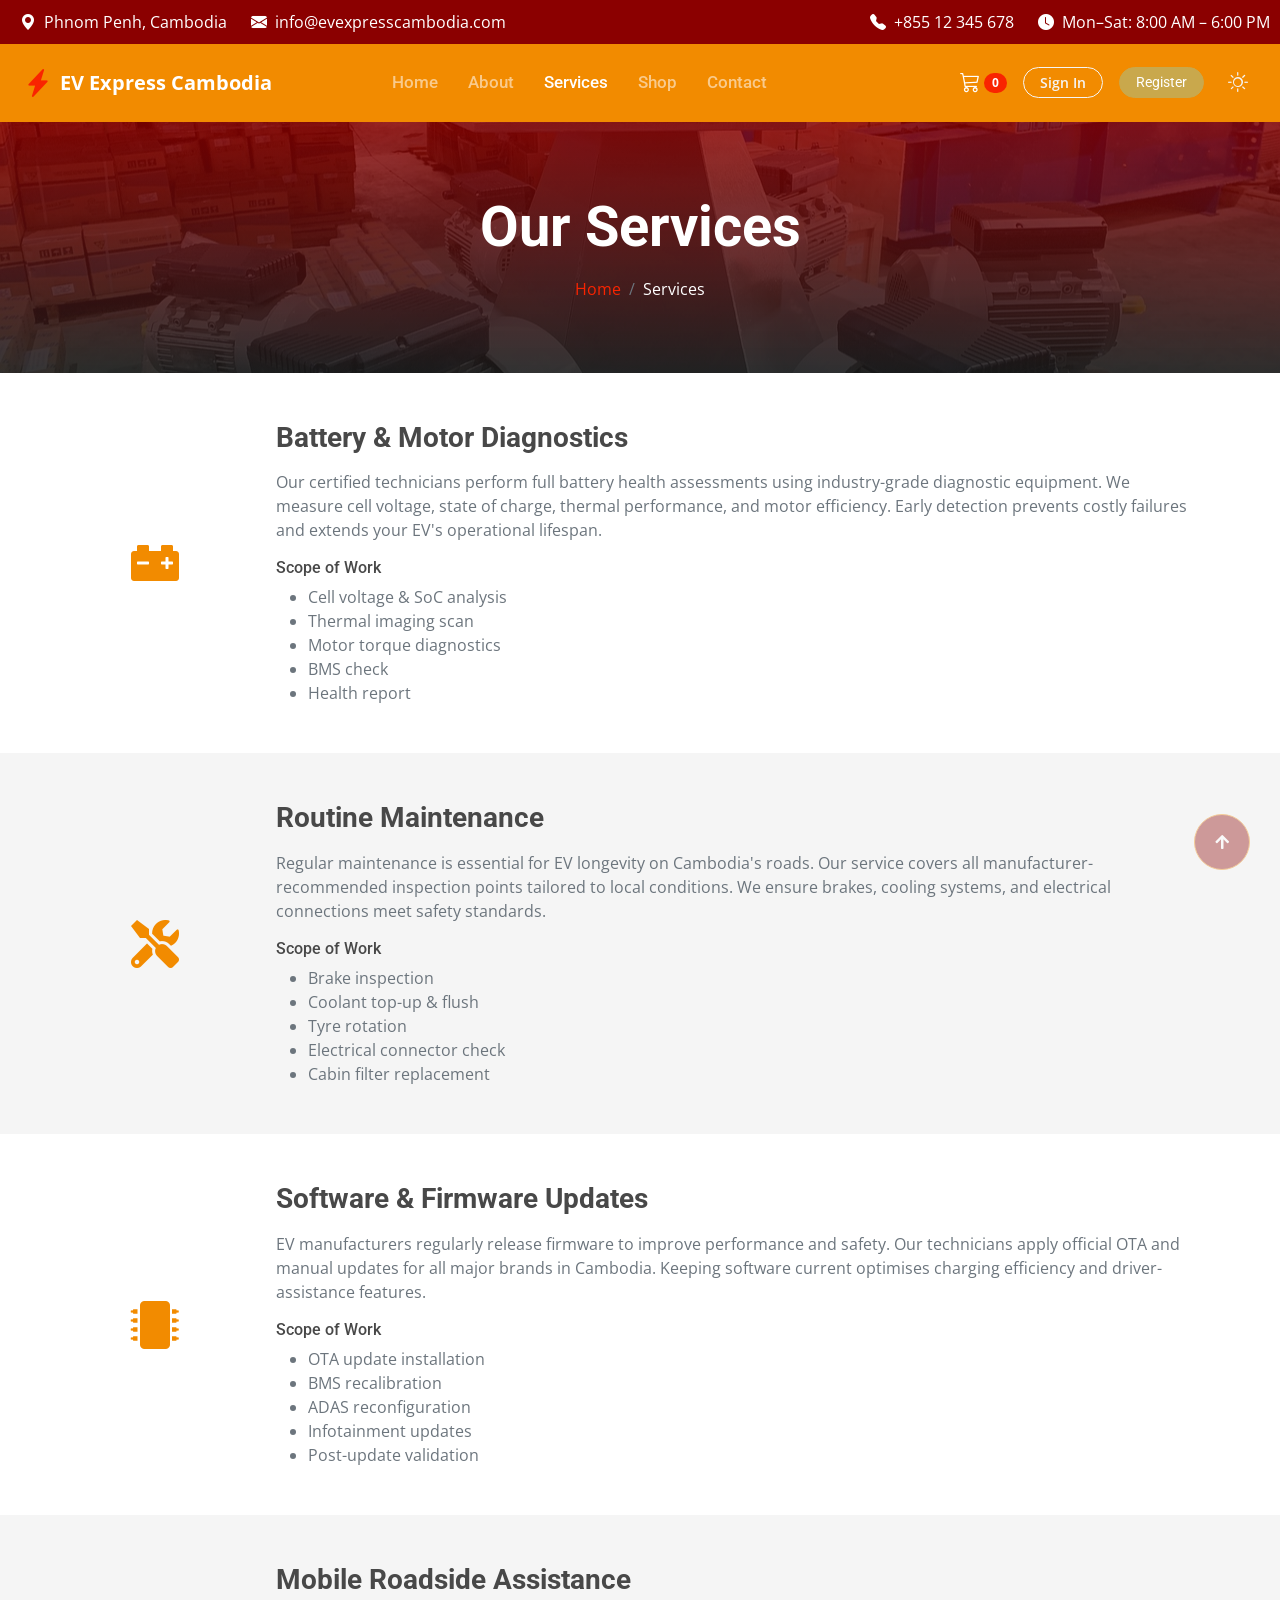
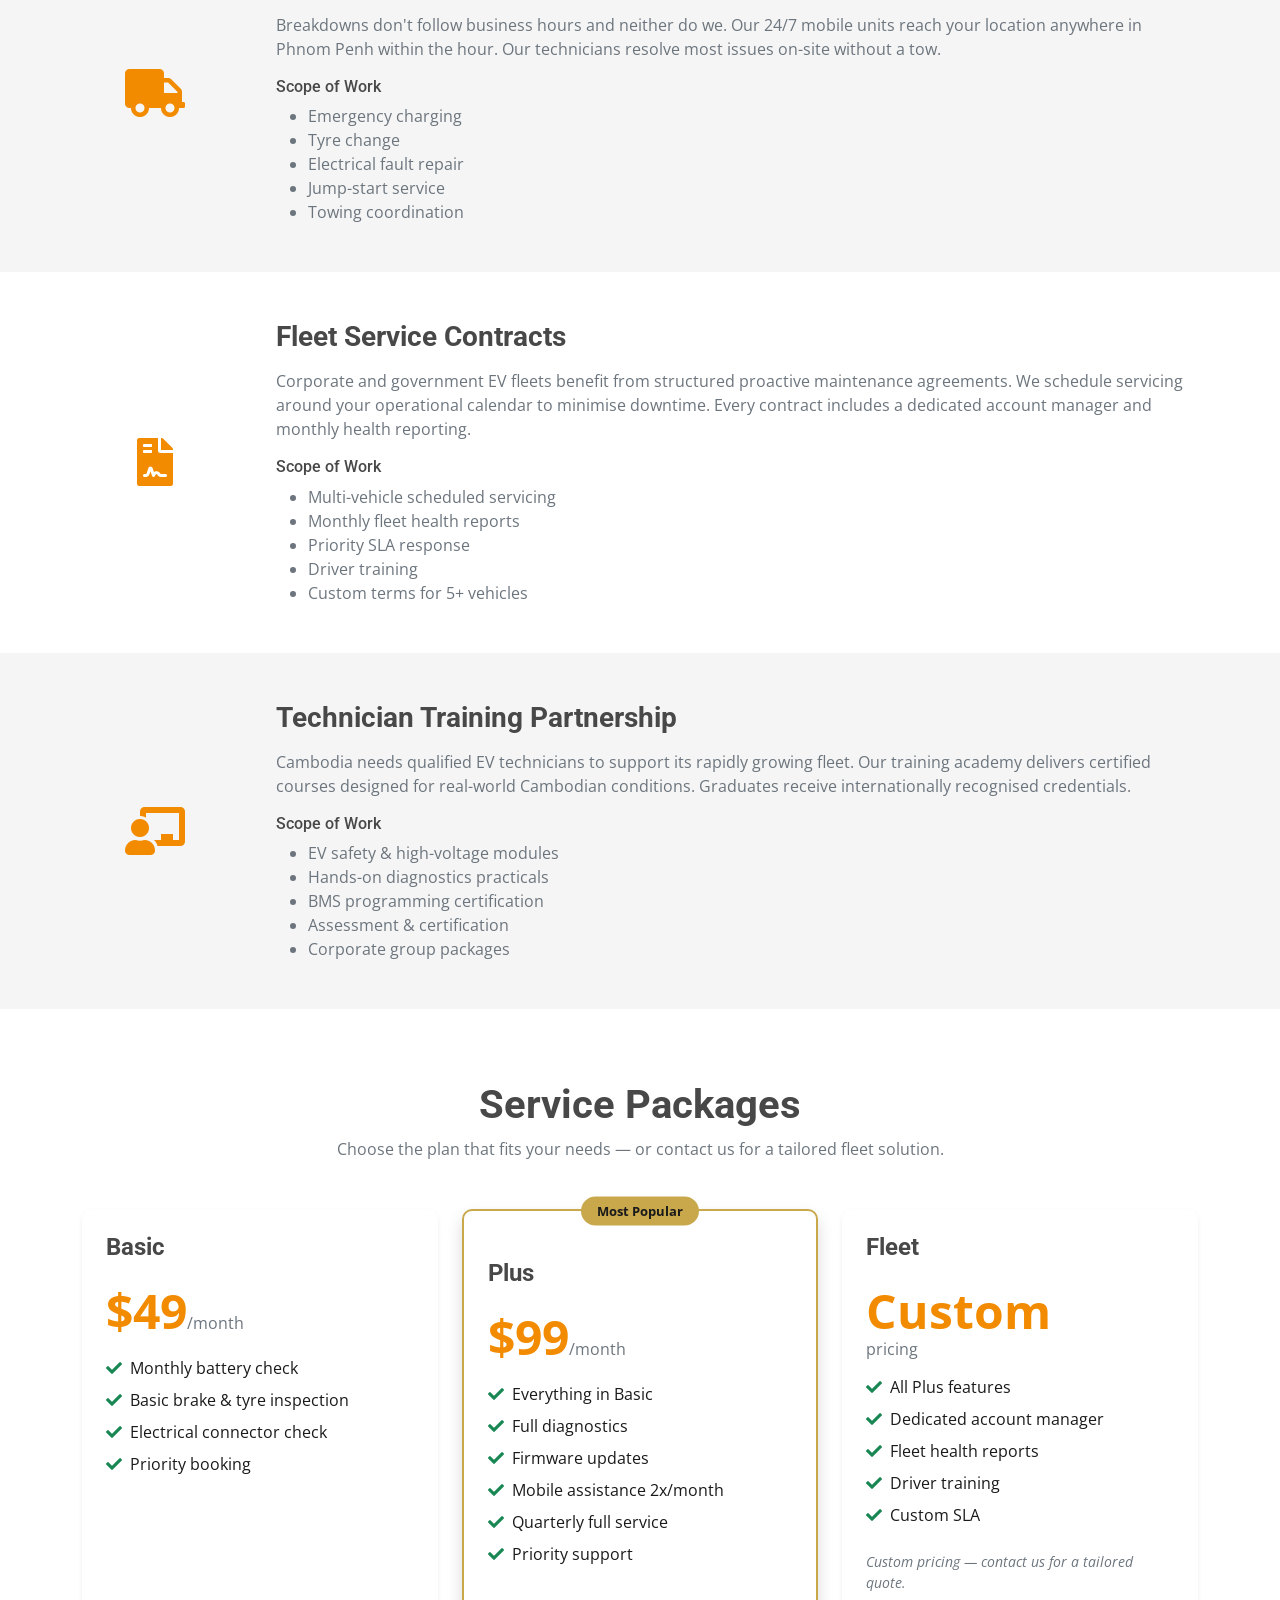
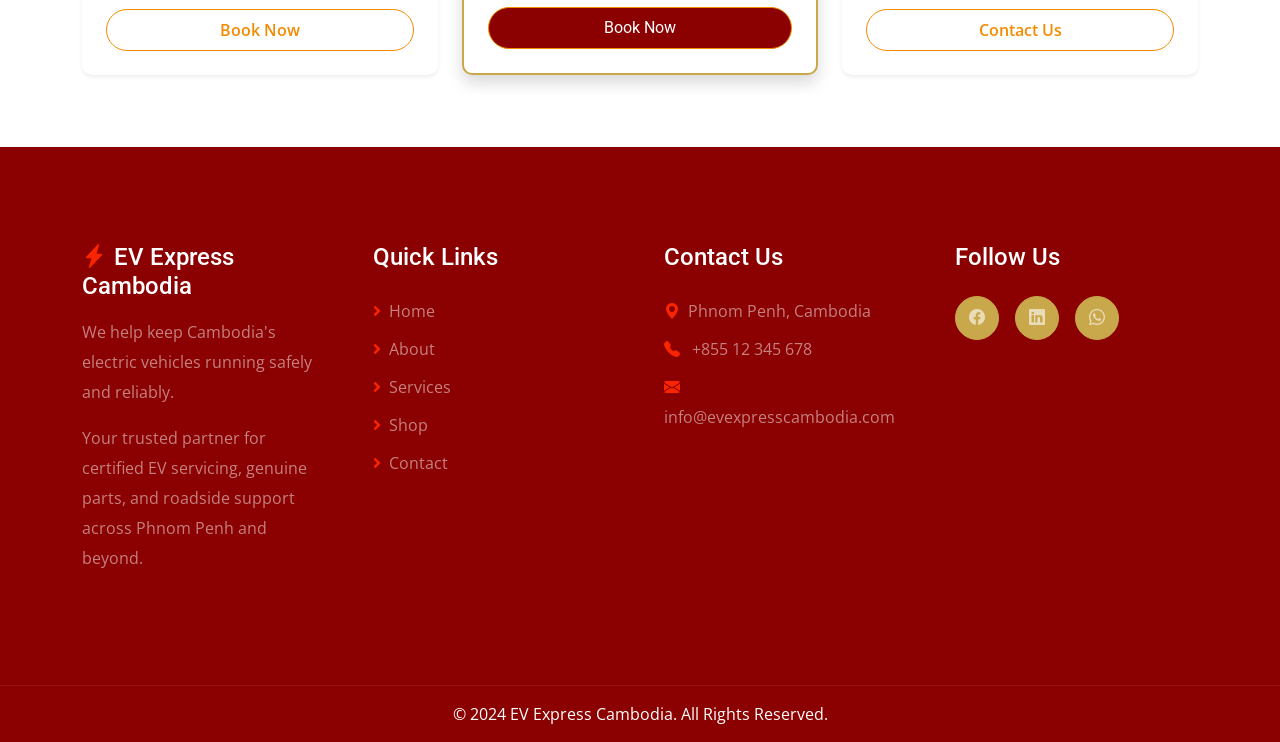
<file: services.html>
<!DOCTYPE html>
<html lang="en">

<head>
    <meta charset="utf-8">
    <title>Services — EV Express Cambodia</title>
    <meta content="width=device-width, initial-scale=1.0" name="viewport">
    <meta content="" name="keywords">
    <meta content="" name="description">

    <script>try{var t=localStorage.getItem('theme');if(t)document.documentElement.setAttribute('data-theme',t);}catch(e){}</script>

    <link rel="preconnect" href="https://fonts.googleapis.com">
    <link rel="preconnect" href="https://fonts.gstatic.com" crossorigin>
    <link href="https://fonts.googleapis.com/css2?family=Open+Sans:wght@400;500;600;700&family=Roboto:wght@400;500;700&display=swap" rel="stylesheet">

    <link rel="stylesheet" href="https://use.fontawesome.com/releases/v5.15.4/css/all.css" />
    <link href="https://cdn.jsdelivr.net/npm/bootstrap-icons@1.11.3/font/bootstrap-icons.min.css" rel="stylesheet">

    <link href="lib/animate/animate.min.css" rel="stylesheet">
    <link href="lib/owlcarousel/assets/owl.carousel.min.css" rel="stylesheet">

    <link href="css/bootstrap.min.css" rel="stylesheet">

    <link href="css/style.css" rel="stylesheet">
</head>

<body>

    <div id="spinner" class="show bg-white position-fixed translate-middle w-100 vh-100 top-50 start-50 d-flex align-items-center justify-content-center">
        <div class="spinner-border text-primary" style="width: 3rem; height: 3rem;" role="status">
            <span class="sr-only">Loading...</span>
        </div>
    </div>

    <div class="topbar container-fluid d-none d-lg-block">
        <div class="row gx-0 align-items-center py-2">
            <div class="col-lg-6 text-start">
                <div class="d-inline-flex align-items-center text-white">
                    <i class="bi bi-geo-alt-fill me-2"></i>
                    <span class="me-4">Phnom Penh, Cambodia</span>
                    <i class="bi bi-envelope-fill me-2"></i>
                    <a href="mailto:info@evexpresscambodia.com" class="text-white text-decoration-none">info@evexpresscambodia.com</a>
                </div>
            </div>
            <div class="col-lg-6 text-end">
                <div class="d-inline-flex align-items-center text-white">
                    <i class="bi bi-telephone-fill me-2"></i>
                    <a href="tel:+85512345678" class="text-white text-decoration-none me-4">+855 12 345 678</a>
                    <i class="bi bi-clock-fill me-2"></i>
                    <span>Mon–Sat: 8:00 AM – 6:00 PM</span>
                </div>
            </div>
        </div>
    </div>

    <div class="container-fluid nav-bar p-0">
        <div class="row gx-0 bg-primary px-4 align-items-center">
            <div class="col-12">
                <nav class="navbar navbar-expand-lg navbar-dark bg-primary">
                    <a href="index.html" class="navbar-brand d-flex align-items-center">
                        <i class="bi bi-lightning-charge-fill text-secondary fs-3 me-2"></i>
                        <span class="text-white fw-bold fs-5">EV Express Cambodia</span>
                    </a>

                    <button class="navbar-toggler ms-auto border-0" type="button" data-bs-toggle="collapse"
                        data-bs-target="#navbarCollapse" aria-controls="navbarCollapse"
                        aria-expanded="false" aria-label="Toggle navigation">
                        <span class="navbar-toggler-icon"></span>
                    </button>

                    <div class="collapse navbar-collapse" id="navbarCollapse">
                        <div class="navbar-nav mx-auto py-0">
                            <a href="index.html" class="nav-item nav-link">Home</a>
                            <a href="about.html" class="nav-item nav-link">About</a>
                            <a href="services.html" class="nav-item nav-link active">Services</a>
                            <a href="shop.html" class="nav-item nav-link">Shop</a>
                            <a href="contact.html" class="nav-item nav-link">Contact</a>
                        </div>

                        <div class="d-flex align-items-center gap-3 ms-auto mt-3 mt-lg-0">
                            <a href="cart.html" class="nav-cart-link text-white text-decoration-none d-flex align-items-center">
                                <i class="bi bi-cart3 fs-5"></i>
                                <span id="cartCount" class="ms-1 badge bg-secondary rounded-pill">0</span>
                            </a>

                            <a href="login.html" class="btn btn-sm btn-outline-light rounded-pill px-3">Sign In</a>
                            <a href="register.html" class="btn btn-sm btn-secondary rounded-pill px-3">Register</a>

                            <button id="darkModeToggle"
                                class="btn btn-sm btn-outline-light border-0 d-flex align-items-center justify-content-center"
                                aria-label="Toggle dark mode"
                                aria-pressed="false"
                                title="Toggle dark mode"
                                style="width: 36px; height: 36px;">
                                <i class="bi bi-sun fs-5"></i>
                            </button>
                        </div>
                    </div>
                </nav>
            </div>
        </div>
    </div>

    <main>

        <div class="page-header position-relative overflow-hidden py-5 mb-0"
             style="background: linear-gradient(rgba(139,0,0,0.82), rgba(26,26,26,0.88)), url('img/product-5.png') center/cover no-repeat;">
            <div class="container py-4">
                <div class="row justify-content-center text-center">
                    <div class="col-lg-8 wow fadeInUp" data-wow-delay="0.1s">
                        <h1 class="display-4 text-white fw-bold mb-3">Our Services</h1>
                        <nav aria-label="breadcrumb">
                            <ol class="breadcrumb justify-content-center mb-0">
                                <li class="breadcrumb-item">
                                    <a href="index.html" class="text-secondary text-decoration-none">Home</a>
                                </li>
                                <li class="breadcrumb-item text-white active" aria-current="page">Services</li>
                            </ol>
                        </nav>
                    </div>
                </div>
            </div>
        </div>

        <section class="bg-white py-5">
            <div class="container wow fadeInUp" data-wow-delay="0.1s">
                <div class="row align-items-center g-5">
                    <div class="col-lg-2 text-center">
                        <i class="fas fa-car-battery fa-3x text-primary"></i>
                    </div>
                    <div class="col-lg-10">
                        <h3 class="fw-bold mb-3">Battery &amp; Motor Diagnostics</h3>
                        <p class="text-muted">Our certified technicians perform full battery health assessments using industry-grade diagnostic equipment. We measure cell voltage, state of charge, thermal performance, and motor efficiency. Early detection prevents costly failures and extends your EV's operational lifespan.</p>
                        <h6 class="fw-semibold mt-3 mb-2">Scope of Work</h6>
                        <ul class="text-muted mb-0">
                            <li>Cell voltage &amp; SoC analysis</li>
                            <li>Thermal imaging scan</li>
                            <li>Motor torque diagnostics</li>
                            <li>BMS check</li>
                            <li>Health report</li>
                        </ul>
                    </div>
                </div>
            </div>
        </section>

        <section class="bg-light py-5">
            <div class="container wow fadeInUp" data-wow-delay="0.1s">
                <div class="row align-items-center g-5">
                    <div class="col-lg-2 text-center">
                        <i class="fas fa-tools fa-3x text-primary"></i>
                    </div>
                    <div class="col-lg-10">
                        <h3 class="fw-bold mb-3">Routine Maintenance</h3>
                        <p class="text-muted">Regular maintenance is essential for EV longevity on Cambodia's roads. Our service covers all manufacturer-recommended inspection points tailored to local conditions. We ensure brakes, cooling systems, and electrical connections meet safety standards.</p>
                        <h6 class="fw-semibold mt-3 mb-2">Scope of Work</h6>
                        <ul class="text-muted mb-0">
                            <li>Brake inspection</li>
                            <li>Coolant top-up &amp; flush</li>
                            <li>Tyre rotation</li>
                            <li>Electrical connector check</li>
                            <li>Cabin filter replacement</li>
                        </ul>
                    </div>
                </div>
            </div>
        </section>

        <section class="bg-white py-5">
            <div class="container wow fadeInUp" data-wow-delay="0.1s">
                <div class="row align-items-center g-5">
                    <div class="col-lg-2 text-center">
                        <i class="fas fa-microchip fa-3x text-primary"></i>
                    </div>
                    <div class="col-lg-10">
                        <h3 class="fw-bold mb-3">Software &amp; Firmware Updates</h3>
                        <p class="text-muted">EV manufacturers regularly release firmware to improve performance and safety. Our technicians apply official OTA and manual updates for all major brands in Cambodia. Keeping software current optimises charging efficiency and driver-assistance features.</p>
                        <h6 class="fw-semibold mt-3 mb-2">Scope of Work</h6>
                        <ul class="text-muted mb-0">
                            <li>OTA update installation</li>
                            <li>BMS recalibration</li>
                            <li>ADAS reconfiguration</li>
                            <li>Infotainment updates</li>
                            <li>Post-update validation</li>
                        </ul>
                    </div>
                </div>
            </div>
        </section>

        <section class="bg-light py-5">
            <div class="container wow fadeInUp" data-wow-delay="0.1s">
                <div class="row align-items-center g-5">
                    <div class="col-lg-2 text-center">
                        <i class="fas fa-truck fa-3x text-primary"></i>
                    </div>
                    <div class="col-lg-10">
                        <h3 class="fw-bold mb-3">Mobile Roadside Assistance</h3>
                        <p class="text-muted">Breakdowns don't follow business hours and neither do we. Our 24/7 mobile units reach your location anywhere in Phnom Penh within the hour. Our technicians resolve most issues on-site without a tow.</p>
                        <h6 class="fw-semibold mt-3 mb-2">Scope of Work</h6>
                        <ul class="text-muted mb-0">
                            <li>Emergency charging</li>
                            <li>Tyre change</li>
                            <li>Electrical fault repair</li>
                            <li>Jump-start service</li>
                            <li>Towing coordination</li>
                        </ul>
                    </div>
                </div>
            </div>
        </section>

        <section class="bg-white py-5">
            <div class="container wow fadeInUp" data-wow-delay="0.1s">
                <div class="row align-items-center g-5">
                    <div class="col-lg-2 text-center">
                        <i class="fas fa-file-contract fa-3x text-primary"></i>
                    </div>
                    <div class="col-lg-10">
                        <h3 class="fw-bold mb-3">Fleet Service Contracts</h3>
                        <p class="text-muted">Corporate and government EV fleets benefit from structured proactive maintenance agreements. We schedule servicing around your operational calendar to minimise downtime. Every contract includes a dedicated account manager and monthly health reporting.</p>
                        <h6 class="fw-semibold mt-3 mb-2">Scope of Work</h6>
                        <ul class="text-muted mb-0">
                            <li>Multi-vehicle scheduled servicing</li>
                            <li>Monthly fleet health reports</li>
                            <li>Priority SLA response</li>
                            <li>Driver training</li>
                            <li>Custom terms for 5+ vehicles</li>
                        </ul>
                    </div>
                </div>
            </div>
        </section>

        <section class="bg-light py-5">
            <div class="container wow fadeInUp" data-wow-delay="0.1s">
                <div class="row align-items-center g-5">
                    <div class="col-lg-2 text-center">
                        <i class="fas fa-chalkboard-teacher fa-3x text-primary"></i>
                    </div>
                    <div class="col-lg-10">
                        <h3 class="fw-bold mb-3">Technician Training Partnership</h3>
                        <p class="text-muted">Cambodia needs qualified EV technicians to support its rapidly growing fleet. Our training academy delivers certified courses designed for real-world Cambodian conditions. Graduates receive internationally recognised credentials.</p>
                        <h6 class="fw-semibold mt-3 mb-2">Scope of Work</h6>
                        <ul class="text-muted mb-0">
                            <li>EV safety &amp; high-voltage modules</li>
                            <li>Hands-on diagnostics practicals</li>
                            <li>BMS programming certification</li>
                            <li>Assessment &amp; certification</li>
                            <li>Corporate group packages</li>
                        </ul>
                    </div>
                </div>
            </div>
        </section>

        <section class="bg-white py-5">
            <div class="container py-4">
                <div class="text-center mb-5 wow fadeInUp" data-wow-delay="0.1s">
                    <h2 class="display-6 fw-bold">Service Packages</h2>
                    <p class="text-muted">Choose the plan that fits your needs — or contact us for a tailored fleet solution.</p>
                </div>
                <div class="row g-4 justify-content-center">

                    <div class="col-lg-4 col-md-6 wow fadeInUp" data-wow-delay="0.1s">
                        <div class="card h-100 shadow-sm border-0 rounded-3">
                            <div class="card-body d-flex flex-column p-4">
                                <h4 class="fw-bold mb-1">Basic</h4>
                                <div class="display-5 fw-bold text-primary my-3">$49<small class="fs-6 fw-normal text-muted">/month</small></div>
                                <ul class="list-unstyled flex-grow-1 mb-4">
                                    <li class="mb-2"><i class="fas fa-check text-success me-2"></i>Monthly battery check</li>
                                    <li class="mb-2"><i class="fas fa-check text-success me-2"></i>Basic brake &amp; tyre inspection</li>
                                    <li class="mb-2"><i class="fas fa-check text-success me-2"></i>Electrical connector check</li>
                                    <li class="mb-2"><i class="fas fa-check text-success me-2"></i>Priority booking</li>
                                </ul>
                                <a href="contact.html#contact-form" class="btn btn-outline-primary rounded-pill py-2 px-4 mt-auto">Book Now</a>
                            </div>
                        </div>
                    </div>

                    <div class="col-lg-4 col-md-6 wow fadeInUp" data-wow-delay="0.2s">
                        <div class="card h-100 shadow rounded-3 position-relative"
                             style="border: 2px solid var(--gold);">
                            <div class="position-absolute top-0 start-50 translate-middle">
                                <span class="badge px-3 py-2 fw-semibold rounded-pill"
                                      style="background: var(--gold); color: #1a1a1a; font-size: 0.8rem;">
                                    Most Popular
                                </span>
                            </div>
                            <div class="card-body d-flex flex-column p-4 pt-5">
                                <h4 class="fw-bold mb-1">Plus</h4>
                                <div class="display-5 fw-bold text-primary my-3">$99<small class="fs-6 fw-normal text-muted">/month</small></div>
                                <ul class="list-unstyled flex-grow-1 mb-4">
                                    <li class="mb-2"><i class="fas fa-check text-success me-2"></i>Everything in Basic</li>
                                    <li class="mb-2"><i class="fas fa-check text-success me-2"></i>Full diagnostics</li>
                                    <li class="mb-2"><i class="fas fa-check text-success me-2"></i>Firmware updates</li>
                                    <li class="mb-2"><i class="fas fa-check text-success me-2"></i>Mobile assistance 2x/month</li>
                                    <li class="mb-2"><i class="fas fa-check text-success me-2"></i>Quarterly full service</li>
                                    <li class="mb-2"><i class="fas fa-check text-success me-2"></i>Priority support</li>
                                </ul>
                                <a href="contact.html#contact-form" class="btn btn-primary rounded-pill py-2 px-4 mt-auto">Book Now</a>
                            </div>
                        </div>
                    </div>

                    <div class="col-lg-4 col-md-6 wow fadeInUp" data-wow-delay="0.3s">
                        <div class="card h-100 shadow-sm border-0 rounded-3">
                            <div class="card-body d-flex flex-column p-4">
                                <h4 class="fw-bold mb-1">Fleet</h4>
                                <div class="display-5 fw-bold text-primary my-3">Custom<small class="fs-6 fw-normal text-muted d-block">pricing</small></div>
                                <ul class="list-unstyled flex-grow-1 mb-3">
                                    <li class="mb-2"><i class="fas fa-check text-success me-2"></i>All Plus features</li>
                                    <li class="mb-2"><i class="fas fa-check text-success me-2"></i>Dedicated account manager</li>
                                    <li class="mb-2"><i class="fas fa-check text-success me-2"></i>Fleet health reports</li>
                                    <li class="mb-2"><i class="fas fa-check text-success me-2"></i>Driver training</li>
                                    <li class="mb-2"><i class="fas fa-check text-success me-2"></i>Custom SLA</li>
                                </ul>
                                <p class="text-muted small fst-italic mb-3">Custom pricing — contact us for a tailored quote.</p>
                                <a href="contact.html" class="btn btn-outline-primary rounded-pill py-2 px-4 mt-auto">Contact Us</a>
                            </div>
                        </div>
                    </div>

                </div>
            </div>
        </section>

    </main>

    <footer class="footer py-5 wow fadeIn" data-wow-delay="0.2s">
        <div class="container py-5">
            <div class="row g-5">
                <div class="col-lg-3 col-md-6">
                    <div class="footer-item d-flex flex-column">
                        <h4 class="text-white mb-3">
                            <i class="bi bi-lightning-charge-fill text-secondary me-2"></i>EV Express Cambodia
                        </h4>
                        <p class="text-white-50 mb-3">We help keep Cambodia's electric vehicles running safely and reliably.</p>
                        <p class="text-white-50">Your trusted partner for certified EV servicing, genuine parts, and roadside support across Phnom Penh and beyond.</p>
                    </div>
                </div>
                <div class="col-lg-3 col-md-6">
                    <div class="footer-item d-flex flex-column">
                        <h4 class="text-white mb-4">Quick Links</h4>
                        <ul class="list-unstyled mb-0">
                            <li class="mb-2"><a href="index.html" class="text-white-50 text-decoration-none"><i class="fas fa-angle-right me-2 text-secondary"></i>Home</a></li>
                            <li class="mb-2"><a href="about.html" class="text-white-50 text-decoration-none"><i class="fas fa-angle-right me-2 text-secondary"></i>About</a></li>
                            <li class="mb-2"><a href="services.html" class="text-white-50 text-decoration-none"><i class="fas fa-angle-right me-2 text-secondary"></i>Services</a></li>
                            <li class="mb-2"><a href="shop.html" class="text-white-50 text-decoration-none"><i class="fas fa-angle-right me-2 text-secondary"></i>Shop</a></li>
                            <li class="mb-2"><a href="contact.html" class="text-white-50 text-decoration-none"><i class="fas fa-angle-right me-2 text-secondary"></i>Contact</a></li>
                        </ul>
                    </div>
                </div>
                <div class="col-lg-3 col-md-6">
                    <div class="footer-item d-flex flex-column">
                        <h4 class="text-white mb-4">Contact Us</h4>
                        <p class="text-white-50 mb-2">
                            <i class="bi bi-geo-alt-fill text-secondary me-2"></i>Phnom Penh, Cambodia
                        </p>
                        <p class="text-white-50 mb-2">
                            <i class="bi bi-telephone-fill text-secondary me-2"></i>
                            <a href="tel:+85512345678" class="text-white-50 text-decoration-none">+855 12 345 678</a>
                        </p>
                        <p class="text-white-50 mb-0">
                            <i class="bi bi-envelope-fill text-secondary me-2"></i>
                            <a href="mailto:info@evexpresscambodia.com" class="text-white-50 text-decoration-none">info@evexpresscambodia.com</a>
                        </p>
                    </div>
                </div>
                <div class="col-lg-3 col-md-6">
                    <div class="footer-item d-flex flex-column">
                        <h4 class="text-white mb-4">Follow Us</h4>
                        <div class="d-flex gap-3">
                            <a href="#" class="btn btn-secondary btn-md-square rounded-circle" aria-label="Facebook">
                                <i class="bi bi-facebook"></i>
                            </a>
                            <a href="#" class="btn btn-secondary btn-md-square rounded-circle" aria-label="LinkedIn">
                                <i class="bi bi-linkedin"></i>
                            </a>
                            <a href="#" class="btn btn-secondary btn-md-square rounded-circle" aria-label="WhatsApp">
                                <i class="bi bi-whatsapp"></i>
                            </a>
                        </div>
                    </div>
                </div>
            </div>
        </div>
    </footer>

    <div class="copyright py-3 text-center text-white">
        &copy; 2024 EV Express Cambodia. All Rights Reserved.
    </div>

    <a href="#" class="btn btn-primary btn-lg-square back-to-top"><i class="fa fa-arrow-up"></i></a>

    <script src="https://ajax.googleapis.com/ajax/libs/jquery/3.6.4/jquery.min.js"></script>
    <script src="https://cdn.jsdelivr.net/npm/bootstrap@5.0.0/dist/js/bootstrap.bundle.min.js"></script>
    <script src="lib/wow/wow.min.js"></script>
    <script src="lib/owlcarousel/owl.carousel.min.js"></script>

    <script src="js/main.js"></script>
</body>

</html>
</file>
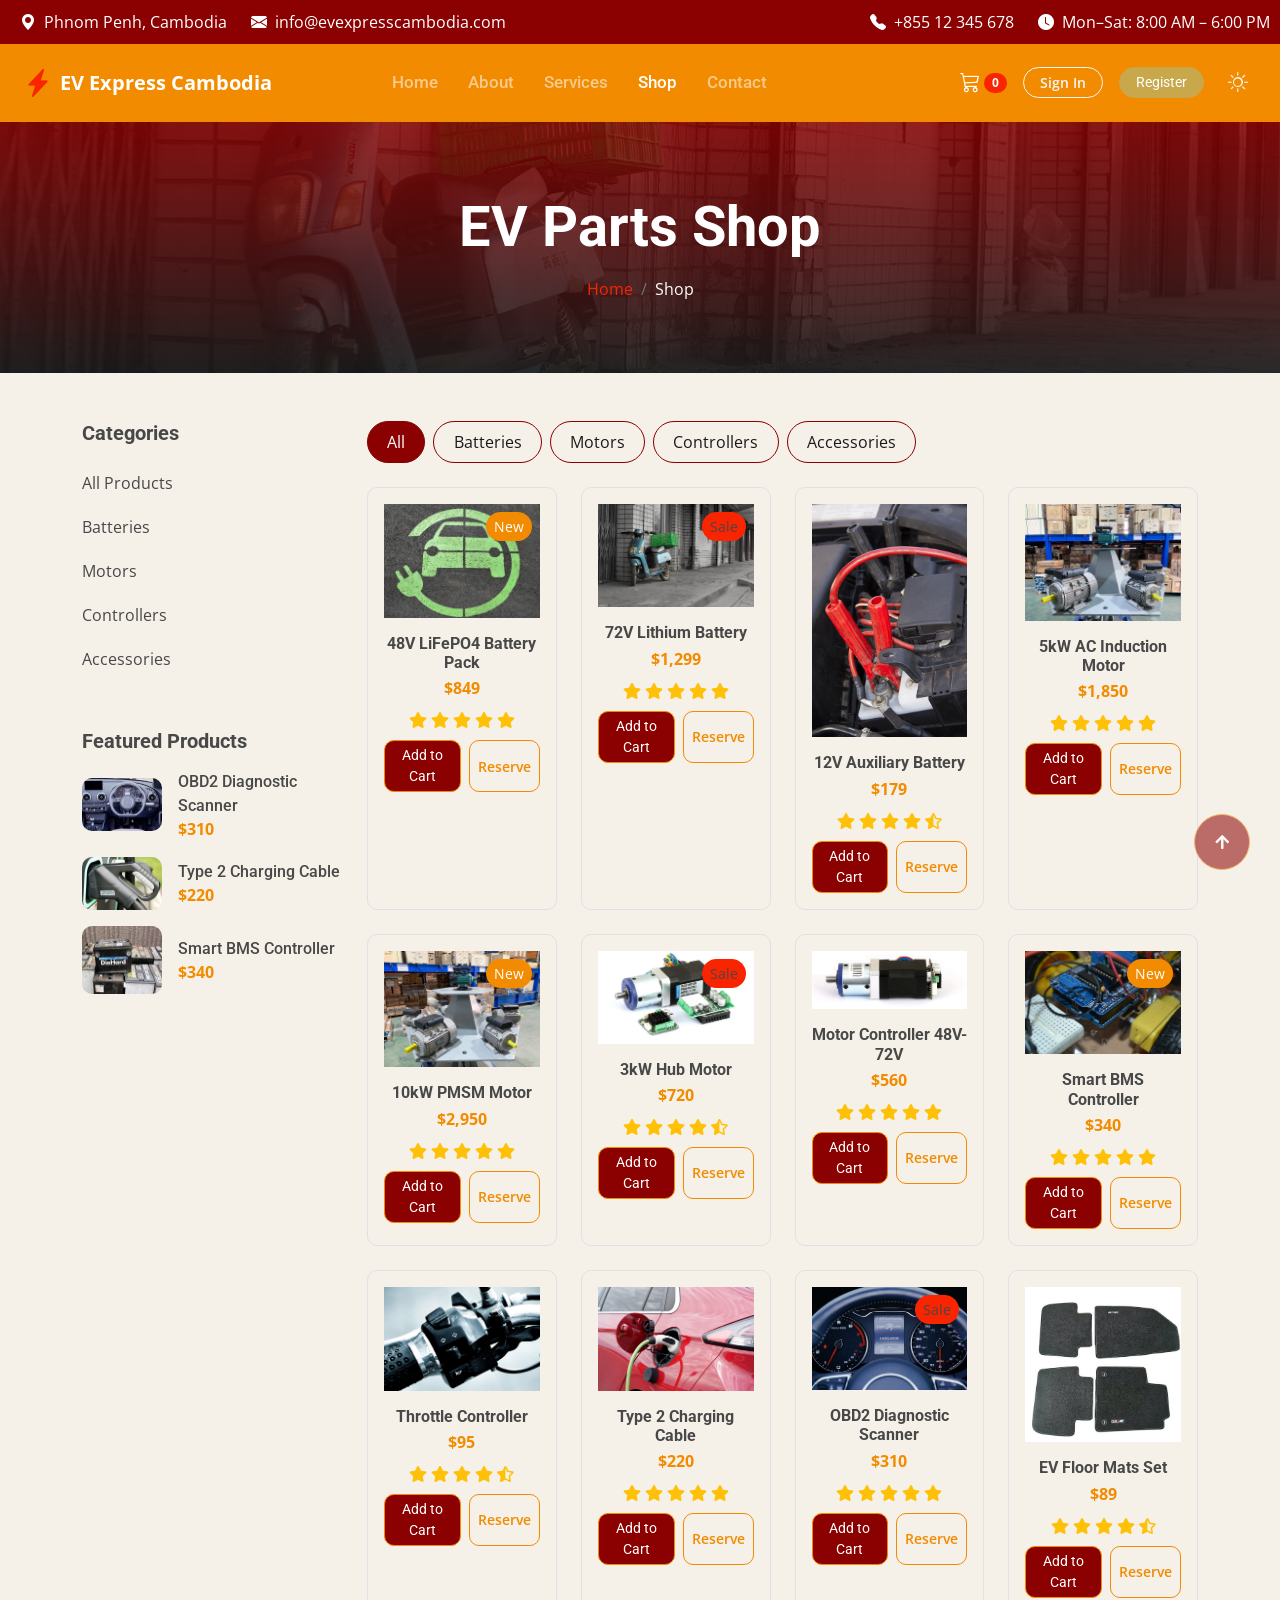
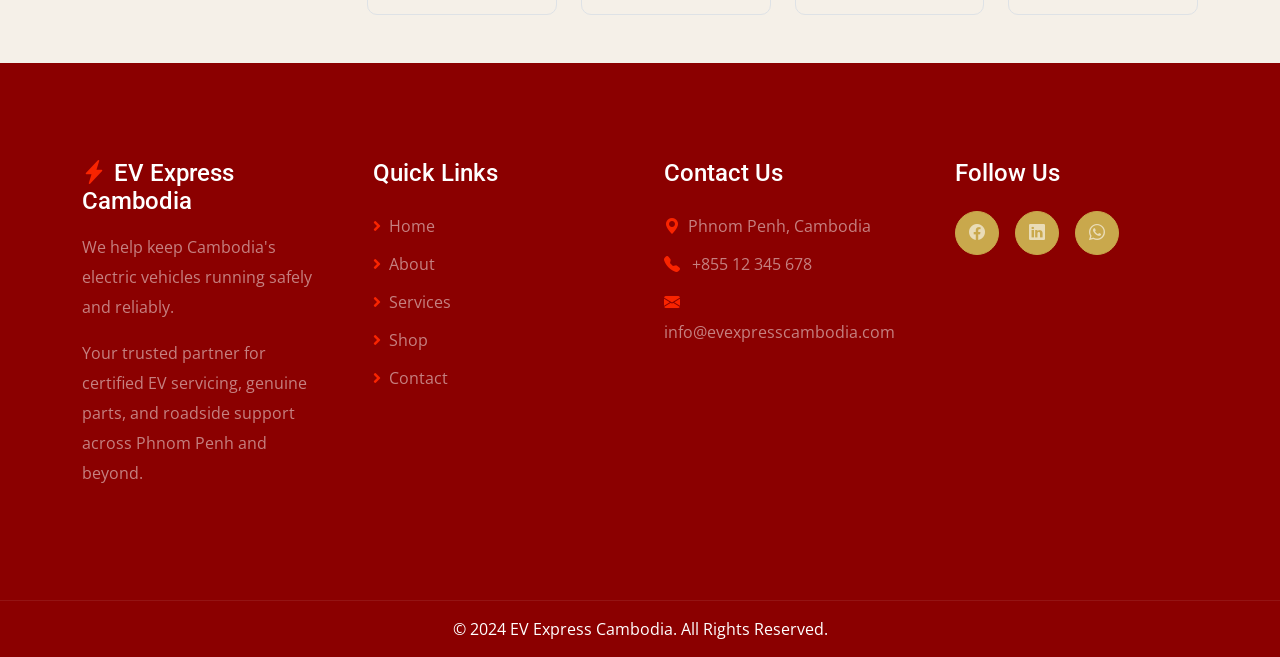
<file: shop.html>
<!DOCTYPE html>
<html lang="en">

<head>
    <meta charset="utf-8">
    <title>Shop — EV Express Cambodia</title>
    <meta content="width=device-width, initial-scale=1.0" name="viewport">
    <meta content="" name="keywords">
    <meta content="" name="description">

    <script>try{var t=localStorage.getItem('theme');if(t)document.documentElement.setAttribute('data-theme',t);}catch(e){}</script>

    <link rel="preconnect" href="https://fonts.googleapis.com">
    <link rel="preconnect" href="https://fonts.gstatic.com" crossorigin>
    <link href="https://fonts.googleapis.com/css2?family=Open+Sans:wght@400;500;600;700&family=Roboto:wght@400;500;700&display=swap" rel="stylesheet">

    <link rel="stylesheet" href="https://use.fontawesome.com/releases/v5.15.4/css/all.css" />
    <link href="https://cdn.jsdelivr.net/npm/bootstrap-icons@1.11.3/font/bootstrap-icons.min.css" rel="stylesheet">

    <link href="lib/animate/animate.min.css" rel="stylesheet">
    <link href="lib/owlcarousel/assets/owl.carousel.min.css" rel="stylesheet">

    <link href="css/bootstrap.min.css" rel="stylesheet">

    <link href="css/style.css" rel="stylesheet">
</head>

<body>

    <div id="spinner" class="show bg-white position-fixed translate-middle w-100 vh-100 top-50 start-50 d-flex align-items-center justify-content-center">
        <div class="spinner-border text-primary" style="width: 3rem; height: 3rem;" role="status">
            <span class="sr-only">Loading...</span>
        </div>
    </div>

    <div class="topbar container-fluid d-none d-lg-block">
        <div class="row gx-0 align-items-center py-2">
            <div class="col-lg-6 text-start">
                <div class="d-inline-flex align-items-center text-white">
                    <i class="bi bi-geo-alt-fill me-2"></i>
                    <span class="me-4">Phnom Penh, Cambodia</span>
                    <i class="bi bi-envelope-fill me-2"></i>
                    <a href="mailto:info@evexpresscambodia.com" class="text-white text-decoration-none">info@evexpresscambodia.com</a>
                </div>
            </div>
            <div class="col-lg-6 text-end">
                <div class="d-inline-flex align-items-center text-white">
                    <i class="bi bi-telephone-fill me-2"></i>
                    <a href="tel:+85512345678" class="text-white text-decoration-none me-4">+855 12 345 678</a>
                    <i class="bi bi-clock-fill me-2"></i>
                    <span>Mon–Sat: 8:00 AM – 6:00 PM</span>
                </div>
            </div>
        </div>
    </div>

    <div class="container-fluid nav-bar p-0">
        <div class="row gx-0 bg-primary px-4 align-items-center">
            <div class="col-12">
                <nav class="navbar navbar-expand-lg navbar-dark bg-primary">
                    <a href="index.html" class="navbar-brand d-flex align-items-center">
                        <i class="bi bi-lightning-charge-fill text-secondary fs-3 me-2"></i>
                        <span class="text-white fw-bold fs-5">EV Express Cambodia</span>
                    </a>

                    <button class="navbar-toggler ms-auto border-0" type="button" data-bs-toggle="collapse"
                        data-bs-target="#navbarCollapse" aria-controls="navbarCollapse"
                        aria-expanded="false" aria-label="Toggle navigation">
                        <span class="navbar-toggler-icon"></span>
                    </button>

                    <div class="collapse navbar-collapse" id="navbarCollapse">
                        <div class="navbar-nav mx-auto py-0">
                            <a href="index.html" class="nav-item nav-link">Home</a>
                            <a href="about.html" class="nav-item nav-link">About</a>
                            <a href="services.html" class="nav-item nav-link">Services</a>
                            <a href="shop.html" class="nav-item nav-link active">Shop</a>
                            <a href="contact.html" class="nav-item nav-link">Contact</a>
                        </div>

                        <div class="d-flex align-items-center gap-3 ms-auto mt-3 mt-lg-0">
                            <a href="cart.html" class="nav-cart-link text-white text-decoration-none d-flex align-items-center">
                                <i class="bi bi-cart3 fs-5"></i>
                                <span id="cartCount" class="ms-1 badge bg-secondary rounded-pill">0</span>
                            </a>

                            <a href="login.html" class="btn btn-sm btn-outline-light rounded-pill px-3">Sign In</a>
                            <a href="register.html" class="btn btn-sm btn-secondary rounded-pill px-3">Register</a>

                            <button id="darkModeToggle"
                                class="btn btn-sm btn-outline-light border-0 d-flex align-items-center justify-content-center"
                                aria-label="Toggle dark mode"
                                aria-pressed="false"
                                title="Toggle dark mode"
                                style="width: 36px; height: 36px;">
                                <i class="bi bi-sun fs-5"></i>
                            </button>
                        </div>
                    </div>
                </nav>
            </div>
        </div>
    </div>

    <main>

        <div class="page-header position-relative overflow-hidden py-5 mb-0"
             style="background: linear-gradient(rgba(139,0,0,0.82), rgba(26,26,26,0.88)), url('img/product-2.png') center/cover no-repeat;">
            <div class="container py-4">
                <div class="row justify-content-center text-center">
                    <div class="col-lg-8 wow fadeInUp" data-wow-delay="0.1s">
                        <h1 class="display-4 text-white fw-bold mb-3">EV Parts Shop</h1>
                        <nav aria-label="breadcrumb">
                            <ol class="breadcrumb justify-content-center mb-0">
                                <li class="breadcrumb-item">
                                    <a href="index.html" class="text-secondary text-decoration-none">Home</a>
                                </li>
                                <li class="breadcrumb-item text-white active" aria-current="page">Shop</li>
                            </ol>
                        </nav>
                    </div>
                </div>
            </div>
        </div>

        <div class="shop py-5">
            <div class="container">
                <div class="row g-4">

                    <div class="col-lg-3">
                        <div class="product-categories mb-5">
                            <h5 class="fw-bold mb-3">Categories</h5>
                            <ul class="list-unstyled">
                                <li class="categories-item"><a href="#" class="text-dark text-decoration-none filter-cat" data-cat="all">All Products</a></li>
                                <li class="categories-item"><a href="#" class="text-dark text-decoration-none filter-cat" data-cat="batteries">Batteries</a></li>
                                <li class="categories-item"><a href="#" class="text-dark text-decoration-none filter-cat" data-cat="motors">Motors</a></li>
                                <li class="categories-item"><a href="#" class="text-dark text-decoration-none filter-cat" data-cat="controllers">Controllers</a></li>
                                <li class="categories-item"><a href="#" class="text-dark text-decoration-none filter-cat" data-cat="accessories">Accessories</a></li>
                            </ul>
                        </div>

                        <div class="featured-product mb-5">
                            <h5 class="fw-bold mb-3">Featured Products</h5>
                            <div class="d-flex align-items-center mb-3 featured-product-item">
                                <div class="flex-shrink-0" style="width: 80px;">
                                    <img src="img/product-13.png" alt="Featured product" class="img-fluid rounded">
                                </div>
                                <div class="ms-3">
                                    <a href="#" class="h6 text-decoration-none text-dark">OBD2 Diagnostic Scanner</a>
                                    <div class="text-primary fw-bold">$310</div>
                                </div>
                            </div>
                            <div class="d-flex align-items-center mb-3 featured-product-item">
                                <div class="flex-shrink-0" style="width: 80px;">
                                    <img src="img/product-14.png" alt="Featured product" class="img-fluid rounded">
                                </div>
                                <div class="ms-3">
                                    <a href="#" class="h6 text-decoration-none text-dark">Type 2 Charging Cable</a>
                                    <div class="text-primary fw-bold">$220</div>
                                </div>
                            </div>
                            <div class="d-flex align-items-center mb-3 featured-product-item">
                                <div class="flex-shrink-0" style="width: 80px;">
                                    <img src="img/product-15.png" alt="Featured product" class="img-fluid rounded">
                                </div>
                                <div class="ms-3">
                                    <a href="#" class="h6 text-decoration-none text-dark">Smart BMS Controller</a>
                                    <div class="text-primary fw-bold">$340</div>
                                </div>
                            </div>
                        </div>
                    </div>

                    <div class="col-lg-9">
                        <ul class="nav nav-pills mb-4 justify-content-start gap-2" id="productFilterTabs" role="tablist">
                            <li class="nav-item" role="presentation">
                                <button class="nav-link active filter-btn" data-category="all">All</button>
                            </li>
                            <li class="nav-item" role="presentation">
                                <button class="nav-link filter-btn" data-category="batteries">Batteries</button>
                            </li>
                            <li class="nav-item" role="presentation">
                                <button class="nav-link filter-btn" data-category="motors">Motors</button>
                            </li>
                            <li class="nav-item" role="presentation">
                                <button class="nav-link filter-btn" data-category="controllers">Controllers</button>
                            </li>
                            <li class="nav-item" role="presentation">
                                <button class="nav-link filter-btn" data-category="accessories">Accessories</button>
                            </li>
                        </ul>

                        <div class="row g-4" id="productGrid">
                            <div class="col-xl-3 col-lg-4 col-md-6 col-12 product-item" data-category="batteries">
                                <div class="product border rounded p-3 h-100">
                                    <div class="position-relative overflow-hidden">
                                        <img src="img/product-1.png" alt="48V LiFePO4 Battery Pack" class="img-fluid w-100">
                                        <span class="product-new position-absolute top-0 end-0 bg-primary text-white px-2 py-1 small rounded-pill m-2">New</span>
                                    </div>
                                    <div class="mt-3 text-center">
                                        <h6 class="fw-bold mb-1">48V LiFePO4 Battery Pack</h6>
                                        <div class="text-primary fw-bold mb-2">$849</div>
                                        <div class="mb-2">
                                            <i class="fas fa-star text-warning"></i>
                                            <i class="fas fa-star text-warning"></i>
                                            <i class="fas fa-star text-warning"></i>
                                            <i class="fas fa-star text-warning"></i>
                                            <i class="fas fa-star text-warning"></i>
                                        </div>
                                        <div class="d-flex gap-2 justify-content-center">
                                            <button class="btn btn-primary btn-sm btn-add-cart" data-id="prod-1" data-name="48V LiFePO4 Battery Pack" data-price="849">Add to Cart</button>
                                            <button class="btn btn-outline-primary btn-sm btn-reserve" data-id="prod-1" data-name="48V LiFePO4 Battery Pack" data-price="849">Reserve</button>
                                        </div>
                                    </div>
                                </div>
                            </div>

                            <div class="col-xl-3 col-lg-4 col-md-6 col-12 product-item" data-category="batteries">
                                <div class="product border rounded p-3 h-100">
                                    <div class="position-relative overflow-hidden">
                                        <img src="img/product-2.png" alt="72V Lithium Battery" class="img-fluid w-100">
                                        <span class="product-sale position-absolute top-0 end-0 bg-secondary text-dark px-2 py-1 small rounded-pill m-2">Sale</span>
                                    </div>
                                    <div class="mt-3 text-center">
                                        <h6 class="fw-bold mb-1">72V Lithium Battery</h6>
                                        <div class="text-primary fw-bold mb-2">$1,299</div>
                                        <div class="mb-2">
                                            <i class="fas fa-star text-warning"></i>
                                            <i class="fas fa-star text-warning"></i>
                                            <i class="fas fa-star text-warning"></i>
                                            <i class="fas fa-star text-warning"></i>
                                            <i class="fas fa-star text-warning"></i>
                                        </div>
                                        <div class="d-flex gap-2 justify-content-center">
                                            <button class="btn btn-primary btn-sm btn-add-cart" data-id="prod-2" data-name="72V Lithium Battery" data-price="1299">Add to Cart</button>
                                            <button class="btn btn-outline-primary btn-sm btn-reserve" data-id="prod-2" data-name="72V Lithium Battery" data-price="1299">Reserve</button>
                                        </div>
                                    </div>
                                </div>
                            </div>

                            <div class="col-xl-3 col-lg-4 col-md-6 col-12 product-item" data-category="batteries">
                                <div class="product border rounded p-3 h-100">
                                    <div class="position-relative overflow-hidden">
                                        <img src="img/product-3.png" alt="12V Auxiliary Battery" class="img-fluid w-100">
                                    </div>
                                    <div class="mt-3 text-center">
                                        <h6 class="fw-bold mb-1">12V Auxiliary Battery</h6>
                                        <div class="text-primary fw-bold mb-2">$179</div>
                                        <div class="mb-2">
                                            <i class="fas fa-star text-warning"></i>
                                            <i class="fas fa-star text-warning"></i>
                                            <i class="fas fa-star text-warning"></i>
                                            <i class="fas fa-star text-warning"></i>
                                            <i class="fas fa-star-half-alt text-warning"></i>
                                        </div>
                                        <div class="d-flex gap-2 justify-content-center">
                                            <button class="btn btn-primary btn-sm btn-add-cart" data-id="prod-3" data-name="12V Auxiliary Battery" data-price="179">Add to Cart</button>
                                            <button class="btn btn-outline-primary btn-sm btn-reserve" data-id="prod-3" data-name="12V Auxiliary Battery" data-price="179">Reserve</button>
                                        </div>
                                    </div>
                                </div>
                            </div>

                            <div class="col-xl-3 col-lg-4 col-md-6 col-12 product-item" data-category="motors">
                                <div class="product border rounded p-3 h-100">
                                    <div class="position-relative overflow-hidden">
                                        <img src="img/product-4.png" alt="5kW AC Induction Motor" class="img-fluid w-100">
                                    </div>
                                    <div class="mt-3 text-center">
                                        <h6 class="fw-bold mb-1">5kW AC Induction Motor</h6>
                                        <div class="text-primary fw-bold mb-2">$1,850</div>
                                        <div class="mb-2">
                                            <i class="fas fa-star text-warning"></i>
                                            <i class="fas fa-star text-warning"></i>
                                            <i class="fas fa-star text-warning"></i>
                                            <i class="fas fa-star text-warning"></i>
                                            <i class="fas fa-star text-warning"></i>
                                        </div>
                                        <div class="d-flex gap-2 justify-content-center">
                                            <button class="btn btn-primary btn-sm btn-add-cart" data-id="prod-4" data-name="5kW AC Induction Motor" data-price="1850">Add to Cart</button>
                                            <button class="btn btn-outline-primary btn-sm btn-reserve" data-id="prod-4" data-name="5kW AC Induction Motor" data-price="1850">Reserve</button>
                                        </div>
                                    </div>
                                </div>
                            </div>

                            <div class="col-xl-3 col-lg-4 col-md-6 col-12 product-item" data-category="motors">
                                <div class="product border rounded p-3 h-100">
                                    <div class="position-relative overflow-hidden">
                                        <img src="img/product-5.png" alt="10kW PMSM Motor" class="img-fluid w-100">
                                        <span class="product-new position-absolute top-0 end-0 bg-primary text-white px-2 py-1 small rounded-pill m-2">New</span>
                                    </div>
                                    <div class="mt-3 text-center">
                                        <h6 class="fw-bold mb-1">10kW PMSM Motor</h6>
                                        <div class="text-primary fw-bold mb-2">$2,950</div>
                                        <div class="mb-2">
                                            <i class="fas fa-star text-warning"></i>
                                            <i class="fas fa-star text-warning"></i>
                                            <i class="fas fa-star text-warning"></i>
                                            <i class="fas fa-star text-warning"></i>
                                            <i class="fas fa-star text-warning"></i>
                                        </div>
                                        <div class="d-flex gap-2 justify-content-center">
                                            <button class="btn btn-primary btn-sm btn-add-cart" data-id="prod-5" data-name="10kW PMSM Motor" data-price="2950">Add to Cart</button>
                                            <button class="btn btn-outline-primary btn-sm btn-reserve" data-id="prod-5" data-name="10kW PMSM Motor" data-price="2950">Reserve</button>
                                        </div>
                                    </div>
                                </div>
                            </div>

                            <div class="col-xl-3 col-lg-4 col-md-6 col-12 product-item" data-category="motors">
                                <div class="product border rounded p-3 h-100">
                                    <div class="position-relative overflow-hidden">
                                        <img src="img/product-6.png" alt="3kW Hub Motor" class="img-fluid w-100">
                                        <span class="product-sale position-absolute top-0 end-0 bg-secondary text-dark px-2 py-1 small rounded-pill m-2">Sale</span>
                                    </div>
                                    <div class="mt-3 text-center">
                                        <h6 class="fw-bold mb-1">3kW Hub Motor</h6>
                                        <div class="text-primary fw-bold mb-2">$720</div>
                                        <div class="mb-2">
                                            <i class="fas fa-star text-warning"></i>
                                            <i class="fas fa-star text-warning"></i>
                                            <i class="fas fa-star text-warning"></i>
                                            <i class="fas fa-star text-warning"></i>
                                            <i class="fas fa-star-half-alt text-warning"></i>
                                        </div>
                                        <div class="d-flex gap-2 justify-content-center">
                                            <button class="btn btn-primary btn-sm btn-add-cart" data-id="prod-6" data-name="3kW Hub Motor" data-price="720">Add to Cart</button>
                                            <button class="btn btn-outline-primary btn-sm btn-reserve" data-id="prod-6" data-name="3kW Hub Motor" data-price="720">Reserve</button>
                                        </div>
                                    </div>
                                </div>
                            </div>

                            <div class="col-xl-3 col-lg-4 col-md-6 col-12 product-item" data-category="controllers">
                                <div class="product border rounded p-3 h-100">
                                    <div class="position-relative overflow-hidden">
                                        <img src="img/product-7.png" alt="Motor Controller 48V-72V" class="img-fluid w-100">
                                    </div>
                                    <div class="mt-3 text-center">
                                        <h6 class="fw-bold mb-1">Motor Controller 48V-72V</h6>
                                        <div class="text-primary fw-bold mb-2">$560</div>
                                        <div class="mb-2">
                                            <i class="fas fa-star text-warning"></i>
                                            <i class="fas fa-star text-warning"></i>
                                            <i class="fas fa-star text-warning"></i>
                                            <i class="fas fa-star text-warning"></i>
                                            <i class="fas fa-star text-warning"></i>
                                        </div>
                                        <div class="d-flex gap-2 justify-content-center">
                                            <button class="btn btn-primary btn-sm btn-add-cart" data-id="prod-7" data-name="Motor Controller 48V-72V" data-price="560">Add to Cart</button>
                                            <button class="btn btn-outline-primary btn-sm btn-reserve" data-id="prod-7" data-name="Motor Controller 48V-72V" data-price="560">Reserve</button>
                                        </div>
                                    </div>
                                </div>
                            </div>

                            <div class="col-xl-3 col-lg-4 col-md-6 col-12 product-item" data-category="controllers">
                                <div class="product border rounded p-3 h-100">
                                    <div class="position-relative overflow-hidden">
                                        <img src="img/product-8.png" alt="Smart BMS Controller" class="img-fluid w-100">
                                        <span class="product-new position-absolute top-0 end-0 bg-primary text-white px-2 py-1 small rounded-pill m-2">New</span>
                                    </div>
                                    <div class="mt-3 text-center">
                                        <h6 class="fw-bold mb-1">Smart BMS Controller</h6>
                                        <div class="text-primary fw-bold mb-2">$340</div>
                                        <div class="mb-2">
                                            <i class="fas fa-star text-warning"></i>
                                            <i class="fas fa-star text-warning"></i>
                                            <i class="fas fa-star text-warning"></i>
                                            <i class="fas fa-star text-warning"></i>
                                            <i class="fas fa-star text-warning"></i>
                                        </div>
                                        <div class="d-flex gap-2 justify-content-center">
                                            <button class="btn btn-primary btn-sm btn-add-cart" data-id="prod-8" data-name="Smart BMS Controller" data-price="340">Add to Cart</button>
                                            <button class="btn btn-outline-primary btn-sm btn-reserve" data-id="prod-8" data-name="Smart BMS Controller" data-price="340">Reserve</button>
                                        </div>
                                    </div>
                                </div>
                            </div>

                            <div class="col-xl-3 col-lg-4 col-md-6 col-12 product-item" data-category="controllers">
                                <div class="product border rounded p-3 h-100">
                                    <div class="position-relative overflow-hidden">
                                        <img src="img/product-9.png" alt="Throttle Controller" class="img-fluid w-100">
                                    </div>
                                    <div class="mt-3 text-center">
                                        <h6 class="fw-bold mb-1">Throttle Controller</h6>
                                        <div class="text-primary fw-bold mb-2">$95</div>
                                        <div class="mb-2">
                                            <i class="fas fa-star text-warning"></i>
                                            <i class="fas fa-star text-warning"></i>
                                            <i class="fas fa-star text-warning"></i>
                                            <i class="fas fa-star text-warning"></i>
                                            <i class="fas fa-star-half-alt text-warning"></i>
                                        </div>
                                        <div class="d-flex gap-2 justify-content-center">
                                            <button class="btn btn-primary btn-sm btn-add-cart" data-id="prod-9" data-name="Throttle Controller" data-price="95">Add to Cart</button>
                                            <button class="btn btn-outline-primary btn-sm btn-reserve" data-id="prod-9" data-name="Throttle Controller" data-price="95">Reserve</button>
                                        </div>
                                    </div>
                                </div>
                            </div>

                            <div class="col-xl-3 col-lg-4 col-md-6 col-12 product-item" data-category="accessories">
                                <div class="product border rounded p-3 h-100">
                                    <div class="position-relative overflow-hidden">
                                        <img src="img/product-10.png" alt="Type 2 Charging Cable" class="img-fluid w-100">
                                    </div>
                                    <div class="mt-3 text-center">
                                        <h6 class="fw-bold mb-1">Type 2 Charging Cable</h6>
                                        <div class="text-primary fw-bold mb-2">$220</div>
                                        <div class="mb-2">
                                            <i class="fas fa-star text-warning"></i>
                                            <i class="fas fa-star text-warning"></i>
                                            <i class="fas fa-star text-warning"></i>
                                            <i class="fas fa-star text-warning"></i>
                                            <i class="fas fa-star text-warning"></i>
                                        </div>
                                        <div class="d-flex gap-2 justify-content-center">
                                            <button class="btn btn-primary btn-sm btn-add-cart" data-id="prod-10" data-name="Type 2 Charging Cable" data-price="220">Add to Cart</button>
                                            <button class="btn btn-outline-primary btn-sm btn-reserve" data-id="prod-10" data-name="Type 2 Charging Cable" data-price="220">Reserve</button>
                                        </div>
                                    </div>
                                </div>
                            </div>

                            <div class="col-xl-3 col-lg-4 col-md-6 col-12 product-item" data-category="accessories">
                                <div class="product border rounded p-3 h-100">
                                    <div class="position-relative overflow-hidden">
                                        <img src="img/product-11.png" alt="OBD2 Diagnostic Scanner" class="img-fluid w-100">
                                        <span class="product-sale position-absolute top-0 end-0 bg-secondary text-dark px-2 py-1 small rounded-pill m-2">Sale</span>
                                    </div>
                                    <div class="mt-3 text-center">
                                        <h6 class="fw-bold mb-1">OBD2 Diagnostic Scanner</h6>
                                        <div class="text-primary fw-bold mb-2">$310</div>
                                        <div class="mb-2">
                                            <i class="fas fa-star text-warning"></i>
                                            <i class="fas fa-star text-warning"></i>
                                            <i class="fas fa-star text-warning"></i>
                                            <i class="fas fa-star text-warning"></i>
                                            <i class="fas fa-star text-warning"></i>
                                        </div>
                                        <div class="d-flex gap-2 justify-content-center">
                                            <button class="btn btn-primary btn-sm btn-add-cart" data-id="prod-11" data-name="OBD2 Diagnostic Scanner" data-price="310">Add to Cart</button>
                                            <button class="btn btn-outline-primary btn-sm btn-reserve" data-id="prod-11" data-name="OBD2 Diagnostic Scanner" data-price="310">Reserve</button>
                                        </div>
                                    </div>
                                </div>
                            </div>

                            <div class="col-xl-3 col-lg-4 col-md-6 col-12 product-item" data-category="accessories">
                                <div class="product border rounded p-3 h-100">
                                    <div class="position-relative overflow-hidden">
                                        <img src="img/product-12.jpg" alt="EV Floor Mats Set" class="img-fluid w-100">
                                    </div>
                                    <div class="mt-3 text-center">
                                        <h6 class="fw-bold mb-1">EV Floor Mats Set</h6>
                                        <div class="text-primary fw-bold mb-2">$89</div>
                                        <div class="mb-2">
                                            <i class="fas fa-star text-warning"></i>
                                            <i class="fas fa-star text-warning"></i>
                                            <i class="fas fa-star text-warning"></i>
                                            <i class="fas fa-star text-warning"></i>
                                            <i class="fas fa-star-half-alt text-warning"></i>
                                        </div>
                                        <div class="d-flex gap-2 justify-content-center">
                                            <button class="btn btn-primary btn-sm btn-add-cart" data-id="prod-12" data-name="EV Floor Mats Set" data-price="89">Add to Cart</button>
                                            <button class="btn btn-outline-primary btn-sm btn-reserve" data-id="prod-12" data-name="EV Floor Mats Set" data-price="89">Reserve</button>
                                        </div>
                                    </div>
                                </div>
                            </div>

                        </div>
                    </div>

                </div>
            </div>
        </div>

    </main>

    <footer class="footer py-5 wow fadeIn" data-wow-delay="0.2s">
        <div class="container py-5">
            <div class="row g-5">
                <div class="col-lg-3 col-md-6">
                    <div class="footer-item d-flex flex-column">
                        <h4 class="text-white mb-3">
                            <i class="bi bi-lightning-charge-fill text-secondary me-2"></i>EV Express Cambodia
                        </h4>
                        <p class="text-white-50 mb-3">We help keep Cambodia's electric vehicles running safely and reliably.</p>
                        <p class="text-white-50">Your trusted partner for certified EV servicing, genuine parts, and roadside support across Phnom Penh and beyond.</p>
                    </div>
                </div>
                <div class="col-lg-3 col-md-6">
                    <div class="footer-item d-flex flex-column">
                        <h4 class="text-white mb-4">Quick Links</h4>
                        <ul class="list-unstyled mb-0">
                            <li class="mb-2"><a href="index.html" class="text-white-50 text-decoration-none"><i class="fas fa-angle-right me-2 text-secondary"></i>Home</a></li>
                            <li class="mb-2"><a href="about.html" class="text-white-50 text-decoration-none"><i class="fas fa-angle-right me-2 text-secondary"></i>About</a></li>
                            <li class="mb-2"><a href="services.html" class="text-white-50 text-decoration-none"><i class="fas fa-angle-right me-2 text-secondary"></i>Services</a></li>
                            <li class="mb-2"><a href="shop.html" class="text-white-50 text-decoration-none"><i class="fas fa-angle-right me-2 text-secondary"></i>Shop</a></li>
                            <li class="mb-2"><a href="contact.html" class="text-white-50 text-decoration-none"><i class="fas fa-angle-right me-2 text-secondary"></i>Contact</a></li>
                        </ul>
                    </div>
                </div>
                <div class="col-lg-3 col-md-6">
                    <div class="footer-item d-flex flex-column">
                        <h4 class="text-white mb-4">Contact Us</h4>
                        <p class="text-white-50 mb-2">
                            <i class="bi bi-geo-alt-fill text-secondary me-2"></i>Phnom Penh, Cambodia
                        </p>
                        <p class="text-white-50 mb-2">
                            <i class="bi bi-telephone-fill text-secondary me-2"></i>
                            <a href="tel:+85512345678" class="text-white-50 text-decoration-none">+855 12 345 678</a>
                        </p>
                        <p class="text-white-50 mb-0">
                            <i class="bi bi-envelope-fill text-secondary me-2"></i>
                            <a href="mailto:info@evexpresscambodia.com" class="text-white-50 text-decoration-none">info@evexpresscambodia.com</a>
                        </p>
                    </div>
                </div>
                <div class="col-lg-3 col-md-6">
                    <div class="footer-item d-flex flex-column">
                        <h4 class="text-white mb-4">Follow Us</h4>
                        <div class="d-flex gap-3">
                            <a href="#" class="btn btn-secondary btn-md-square rounded-circle" aria-label="Facebook">
                                <i class="bi bi-facebook"></i>
                            </a>
                            <a href="#" class="btn btn-secondary btn-md-square rounded-circle" aria-label="LinkedIn">
                                <i class="bi bi-linkedin"></i>
                            </a>
                            <a href="#" class="btn btn-secondary btn-md-square rounded-circle" aria-label="WhatsApp">
                                <i class="bi bi-whatsapp"></i>
                            </a>
                        </div>
                    </div>
                </div>
            </div>
        </div>
    </footer>

    <div class="copyright py-3 text-center text-white">
        &copy; 2024 EV Express Cambodia. All Rights Reserved.
    </div>

    <a href="#" class="btn btn-primary btn-lg-square back-to-top"><i class="fa fa-arrow-up"></i></a>

    <script src="https://ajax.googleapis.com/ajax/libs/jquery/3.6.4/jquery.min.js"></script>
    <script src="https://cdn.jsdelivr.net/npm/bootstrap@5.0.0/dist/js/bootstrap.bundle.min.js"></script>
    <script src="lib/wow/wow.min.js"></script>
    <script src="lib/owlcarousel/owl.carousel.min.js"></script>

    <script src="js/main.js"></script>
</body>

</html>
</file>
<file: css/style.css>
:root {
    --red: #8B0000;
    --gold: #C9A84C;
    --cream: #F5F0E8;
    --dark-text: #1a1a1a;
    --white: #ffffff;
}

[data-theme="dark"] {
    --cream: #1a1a1a;
    --dark-text: #F5F0E8;
    --white: #2c2c2c;
}

html {
    transition: background-color 0.3s, color 0.3s;
}

body {
    background-color: var(--cream);
    color: var(--dark-text);
}

#spinner {
    opacity: 0;
    visibility: hidden;
    transition: opacity .5s ease-out, visibility 0s linear .5s;
    z-index: 99999;
}

#spinner.show {
    transition: opacity .5s ease-out, visibility 0s linear 0s;
    visibility: visible;
    opacity: 1;
}

.back-to-top {
    position: fixed;
    right: 30px;
    bottom: 30px;
    display: flex;
    width: 45px;
    height: 45px;
    align-items: center;
    justify-content: center;
    transition: 0.5s;
    z-index: 99;
}

.btn {
    font-weight: 600;
    transition: .5s;
}

.btn-square { width: 32px; height: 32px; }
.btn-sm-square { width: 34px; height: 34px; }
.btn-md-square { width: 44px; height: 44px; }
.btn-lg-square { width: 56px; height: 56px; }

.btn-square,
.btn-sm-square,
.btn-md-square,
.btn-lg-square {
    padding: 0;
    display: flex;
    align-items: center;
    justify-content: center;
    font-weight: normal;
    border-radius: 50%;
}

.btn.btn-primary {
    background: var(--red) !important;
    color: #fff !important;
    font-family: 'Roboto', sans-serif;
    font-weight: 400;
    transition: 0.5s;
}

.btn.btn-primary:hover {
    background: var(--gold) !important;
    color: #fff;
}

.btn.btn-secondary {
    background: var(--gold) !important;
    color: #fff;
    font-family: 'Roboto', sans-serif;
    font-weight: 400;
    border: 1px solid var(--gold);
    transition: 0.5s;
}

.btn.btn-secondary:hover {
    background: var(--red) !important;
    color: var(--gold) !important;
}

.topbar {
    padding: 2px 10px 2px 20px;
    background: var(--red) !important;
}

.topbar a,
.topbar a i {
    transition: 0.5s;
}

.topbar a:hover,
.topbar a i:hover {
    color: var(--gold) !important;
}

@media (max-width: 768px) {
    .topbar {
        display: none;
    }
}

.nav-bar .navbar.navbar-light {
    padding: 0 !important;
}

.nav-bar .navbar .navbar-nav .nav-link {
    padding: 18px 15px;
    font-weight: 500;
    font-family: 'Roboto', sans-serif;
    font-size: 17px;
    transition: .5s;
}

.navbar .navbar-nav .nav-link:hover,
.navbar .navbar-nav .nav-link.active {
    color: #fff;
}

.navbar .navbar-toggler {
    padding: 5px 15px;
}

.nav-bar .navbar-toggler {
    border-radius: 5px !important;
    box-shadow: none !important;
}

@media (max-width: 992px) {
    .nav-bar .navbar .navbar-nav .nav-link {
        padding: 8px 0px;
    }
}

.header-carousel.owl-carousel .owl-nav .owl-prev,
.header-carousel.owl-carousel .owl-nav .owl-next {
    position: absolute;
    width: 50px;
    height: 50px;
    top: 87%;
    border-radius: 30px;
    display: flex;
    align-items: center;
    justify-content: center;
    background: var(--red);
    color: #fff;
}

.header-carousel.owl-carousel .owl-nav .owl-prev {
    right: 130px;
    transition: 0.5s;
}

.header-carousel.owl-carousel .owl-nav .owl-next {
    right: 60px;
    transition: 0.5s;
}

.header-carousel.owl-carousel .owl-nav .owl-prev:hover,
.header-carousel.owl-carousel .owl-nav .owl-next:hover {
    background: var(--gold);
    color: #fff;
}

.page-header {
    position: relative;
    padding: 100px 0;
    background: linear-gradient(rgba(139, 0, 0, 0.85), rgba(26, 26, 26, 0.9));
    background-position: center top;
    background-repeat: no-repeat;
    background-attachment: fixed;
}

.product .product-item {
    width: 100%;
    height: 100%;
    position: relative;
}

.product .product-item .product-item-inner {
    height: 100%;
}

.product .product-item .product-item-add {
    width: 100%;
    position: absolute;
    bottom: 0;
    left: 0;
    opacity: 0;
    transition: 0.5s;
    z-index: 1;
}

.product .product-item:hover .product-item-add {
    background: #fff;
    margin-bottom: -124px;
    opacity: 1;
}

.product .product-item:hover .product-item-inner {
    border-bottom: 0 !important;
    border-bottom-right-radius: 0 !important;
    border-bottom-left-radius: 0 !important;
}

.product .product-item .product-item-inner .product-item-inner-item {
    position: relative;
    border-top-right-radius: 10px;
    border-top-left-radius: 10px;
    overflow: hidden;
}

.product .product-item .product-item-inner .product-item-inner-item .product-new,
.product .product-item .product-item-inner .product-item-inner-item .product-sale {
    position: absolute;
    width: 60px;
    height: 60px;
    border-radius: 60px;
    top: 20px;
    right: 20px;
    display: flex;
    align-items: center;
    justify-content: center;
}

.product .product-item .product-item-inner .product-item-inner-item .product-new {
    background: var(--red);
    color: #fff;
}

.product .product-item .product-item-inner .product-item-inner-item .product-sale {
    background: var(--gold);
    color: #fff;
}

.product .product-item .product-item-inner img {
    transition: 0.5s;
}

.product .product-item:hover .product-item-inner img {
    transform: scale(1.1);
}

.product .product-item .product-item-inner .product-item-inner-item .product-details {
    position: absolute;
    width: 100%;
    height: 100%;
    top: 0;
    left: 0;
    border-top-right-radius: 10px;
    border-top-left-radius: 10px;
    display: flex;
    align-items: center;
    justify-content: center;
    opacity: 0;
    background: rgba(255, 255, 255, 0.2);
    transition: 0.5s;
}

.product .product-item .product-item-inner .product-item-inner-item .product-details a i {
    width: 50px;
    height: 50px;
    border-radius: 50px;
    display: flex;
    align-items: center;
    justify-content: center;
    background: var(--red);
    color: #fff;
    transition: 0.5s;
}

.product .product-item:hover .product-item-inner .product-details {
    opacity: 1;
}

.product .tab-class .nav .nav-item a.active {
    background: var(--red) !important;
}

.product .tab-class .nav .nav-item a.active span {
    color: #fff !important;
}

.products .products-mini .products-mini-item {
    position: relative;
    border-radius: 10px;
    transition: 0.5s;
}

.products .products-mini .products-mini-item:hover {
    border-bottom-left-radius: 0 !important;
    border-bottom-right-radius: 0 !important;
}

.products .products-mini .products-mini-item .products-mini-img {
    position: relative;
    overflow: hidden;
}

.products .products-mini .products-mini-item .products-mini-img img {
    border-top-left-radius: 10px;
    border-bottom-left-radius: 10px;
    transition: 0.5s;
}

.products .products-mini .products-mini-item:hover .products-mini-img img {
    border-bottom-left-radius: 0 !important;
    transform: scale(1.3);
}

.products .products-mini .products-mini-item .products-mini-img .products-mini-icon {
    position: absolute;
    width: 50px;
    height: 50px;
    top: 50%;
    left: 50%;
    transform: translate(-50%, -50%);
    display: flex;
    align-items: center;
    justify-content: center;
    opacity: 0;
    transition: 0.5s;
}

.products .products-mini .products-mini-item:hover .products-mini-img .products-mini-icon {
    opacity: 1;
}

.products .products-mini .products-mini-item .products-mini-add {
    position: absolute;
    bottom: 0;
    left: -1px;
    right: -1px;
    display: flex;
    align-items: center;
    justify-content: space-between;
    background: #fff;
    transition: 0.5s;
    z-index: 9;
    opacity: 0;
}

.products .products-mini .products-mini-item:hover .products-mini-add {
    opacity: 1;
    margin-bottom: -75px;
    border-bottom-left-radius: 10px;
    border-bottom-right-radius: 10px;
}

.pagination {
    display: inline-block;
}

.pagination a {
    color: #333;
    padding: 10px 16px;
    text-decoration: none;
    transition: 0.5s;
    border: 1px solid var(--gold);
    margin: 0 4px;
}

.pagination a.active {
    background-color: var(--red);
    color: #f8f8f8;
    border: 1px solid var(--gold);
}

.pagination a:hover:not(.active) {
    background-color: var(--red);
}

.nav.nav-tabs .nav-link.active {
    border-bottom: 2px solid var(--gold) !important;
}

.shop .product-categories .categories-item {
    display: flex;
    justify-content: space-between;
    padding: 10px 0;
}

.shop .product-categories .categories-item a {
    transition: 0.5s;
}

.shop .product-categories .categories-item a:hover {
    color: var(--red) !important;
}

.shop .featured-product .featured-product-item {
    display: flex;
    align-items: center;
    justify-content: start;
}

.nav-pills .nav-link {
    color: var(--dark-text);
    border: 1px solid var(--red);
    border-radius: 30px;
    padding: 0.5rem 1.2rem;
    transition: 0.3s;
}

.nav-pills .nav-link.active,
.nav-pills .nav-link:hover {
    background: var(--red);
    color: #fff;
}

.service-card {
    border: 2px solid transparent;
    border-radius: 10px;
    padding: 2rem;
    background: var(--white);
    transition: border-color 0.2s, box-shadow 0.2s;
}

.service-card:hover {
    border-color: var(--red);
    box-shadow: 0 4px 20px rgba(139, 0, 0, 0.1);
}

.service-card .fa-2x {
    color: var(--red);
}

.service-card a {
    color: var(--red);
}

.service-card a:hover {
    color: var(--gold);
}

.member-card:hover .social-links {
    opacity: 1;
}

.social-links {
    opacity: 0;
    transition: opacity 0.2s;
}

#cart-table .qty-box {
    min-width: 48px;
}

.error-msg {
    display: none;
    color: red;
    font-size: 0.85rem;
}

.success-msg {
    display: none;
}

.footer {
    background: var(--red);
}

.footer .footer-item a {
    line-height: 30px;
    color: rgba(255,255,255,0.6);
    transition: 0.5s;
}

.footer .footer-item p {
    line-height: 30px;
}

.footer .footer-item a:hover {
    letter-spacing: 2px;
    color: var(--gold);
}

.copyright {
    border-top: 1px solid rgba(255, 255, 255, 0.08);
    background: var(--red) !important;
}

[data-theme="dark"] .card,
[data-theme="dark"] .service-card {
    background: var(--white);
    color: var(--dark-text);
}
</file>
